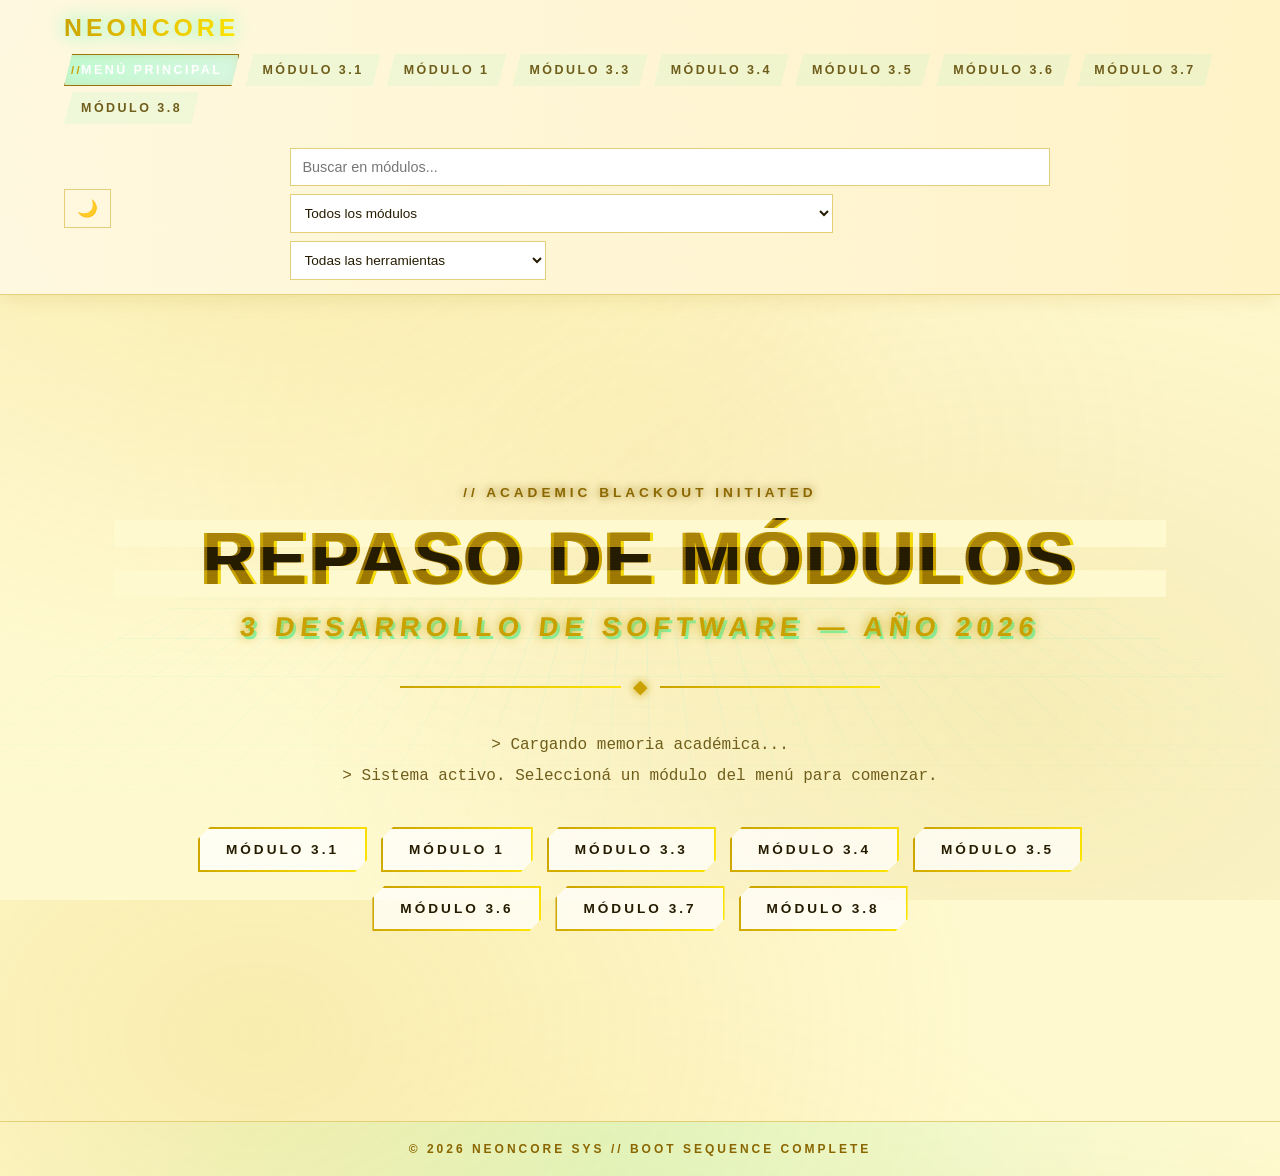
<file: docs/index.html>
<!DOCTYPE html>
<html lang="es">
<head>
    <meta charset="UTF-8">
    <meta name="viewport" content="width=device-width, initial-scale=1.0">
    <script>
        (function () {
            try {
                var theme = localStorage.getItem('theme');
                if (!theme && window.matchMedia('(prefers-color-scheme: light)').matches) {
                    theme = 'light';
                }
                if (theme === 'light' || theme === 'dark') {
                    document.documentElement.setAttribute('data-theme', theme);
                }
            } catch (e) {}
        })();
    </script>
    <title>Home - Repaso de Módulos</title>
    
    <link rel="stylesheet" href="static/css/style.css">
    
</head>
<body>
    <div id="scrollProgress" class="scroll-progress"></div>
    <header class="cyber-header">
        <div class="header-inner">
            <span class="logo">NEON<span class="accent">CORE</span></span>
            <nav class="cyber-nav">
                
                <a href="index.html" class="nav-link active">Menú Principal</a>
                
                <a href="modulo31.html" class="nav-link ">Módulo 3.1</a>
                
                <a href="modulo1.html" class="nav-link ">Módulo 1</a>
                
                <a href="modulo2.html" class="nav-link ">Módulo 3.3</a>
                
                <a href="modulo3.html" class="nav-link ">Módulo 3.4</a>
                
                <a href="modulo35.html" class="nav-link ">Módulo 3.5</a>
                
                <a href="modulo36.html" class="nav-link ">Módulo 3.6</a>
                
                <a href="modulo37.html" class="nav-link ">Módulo 3.7</a>
                
                <a href="modulo4.html" class="nav-link ">Módulo 3.8</a>
                
                
            </nav>
            <button id="themeToggle" class="theme-toggle" type="button" aria-label="Cambiar tema">◐</button>
            <div class="search-wrap">
                <input id="searchInput" type="search" class="search-input" placeholder="Buscar en módulos..." autocomplete="off">
                <select id="filterModule" class="search-select"><option value="">Todos los módulos</option></select>
                <select id="filterTool" class="search-select"><option value="">Todas las herramientas</option></select>
                <div id="searchResults" class="search-results" hidden></div>
            </div>
        </div>
    </header>
    <main>
        
<section class="hero">
    <div class="hero-bg-grid"></div>
    <div class="hero-scanline"></div>
    <div class="hero-content">
        <p class="kicker">// ACADEMIC BLACKOUT INITIATED</p>
        <h1 class="glitch" data-text="REPASO DE MÓDULOS">REPASO DE MÓDULOS</h1>
        <h2 class="subtitle">3 DESARROLLO DE SOFTWARE &mdash; AÑO 2026</h2>
        <div class="divider">
            <span class="line"></span>
            <span class="glyph">◆</span>
            <span class="line"></span>
        </div>
        <p class="tagline">
            &gt; Cargando memoria académica...<br>
            &gt; Sistema activo. Seleccioná un módulo del menú para comenzar.
        </p>
        <div class="cta-row">
            
            
            <a href="modulo31.html" class="cyber-btn">Módulo 3.1</a>
            
            
            
            <a href="modulo1.html" class="cyber-btn">Módulo 1</a>
            
            
            
            <a href="modulo2.html" class="cyber-btn">Módulo 3.3</a>
            
            
            
            <a href="modulo3.html" class="cyber-btn">Módulo 3.4</a>
            
            
            
            <a href="modulo35.html" class="cyber-btn">Módulo 3.5</a>
            
            
            
            <a href="modulo36.html" class="cyber-btn">Módulo 3.6</a>
            
            
            
            <a href="modulo37.html" class="cyber-btn">Módulo 3.7</a>
            
            
            
            <a href="modulo4.html" class="cyber-btn">Módulo 3.8</a>
            
            
        </div>
    </div>
</section>

    </main>
    <footer class="cyber-footer">
        <span>© 2026 NEONCORE SYS // BOOT SEQUENCE COMPLETE</span>
    </footer>
    
    <script src="static/js/theme.js" defer></script>
    <script src="static/js/search.js" defer></script>
    <script src="static/js/quiz.js" defer></script>
    <script src="static/js/scroll-progress.js" defer></script>
    
</body>
</html>
</file>
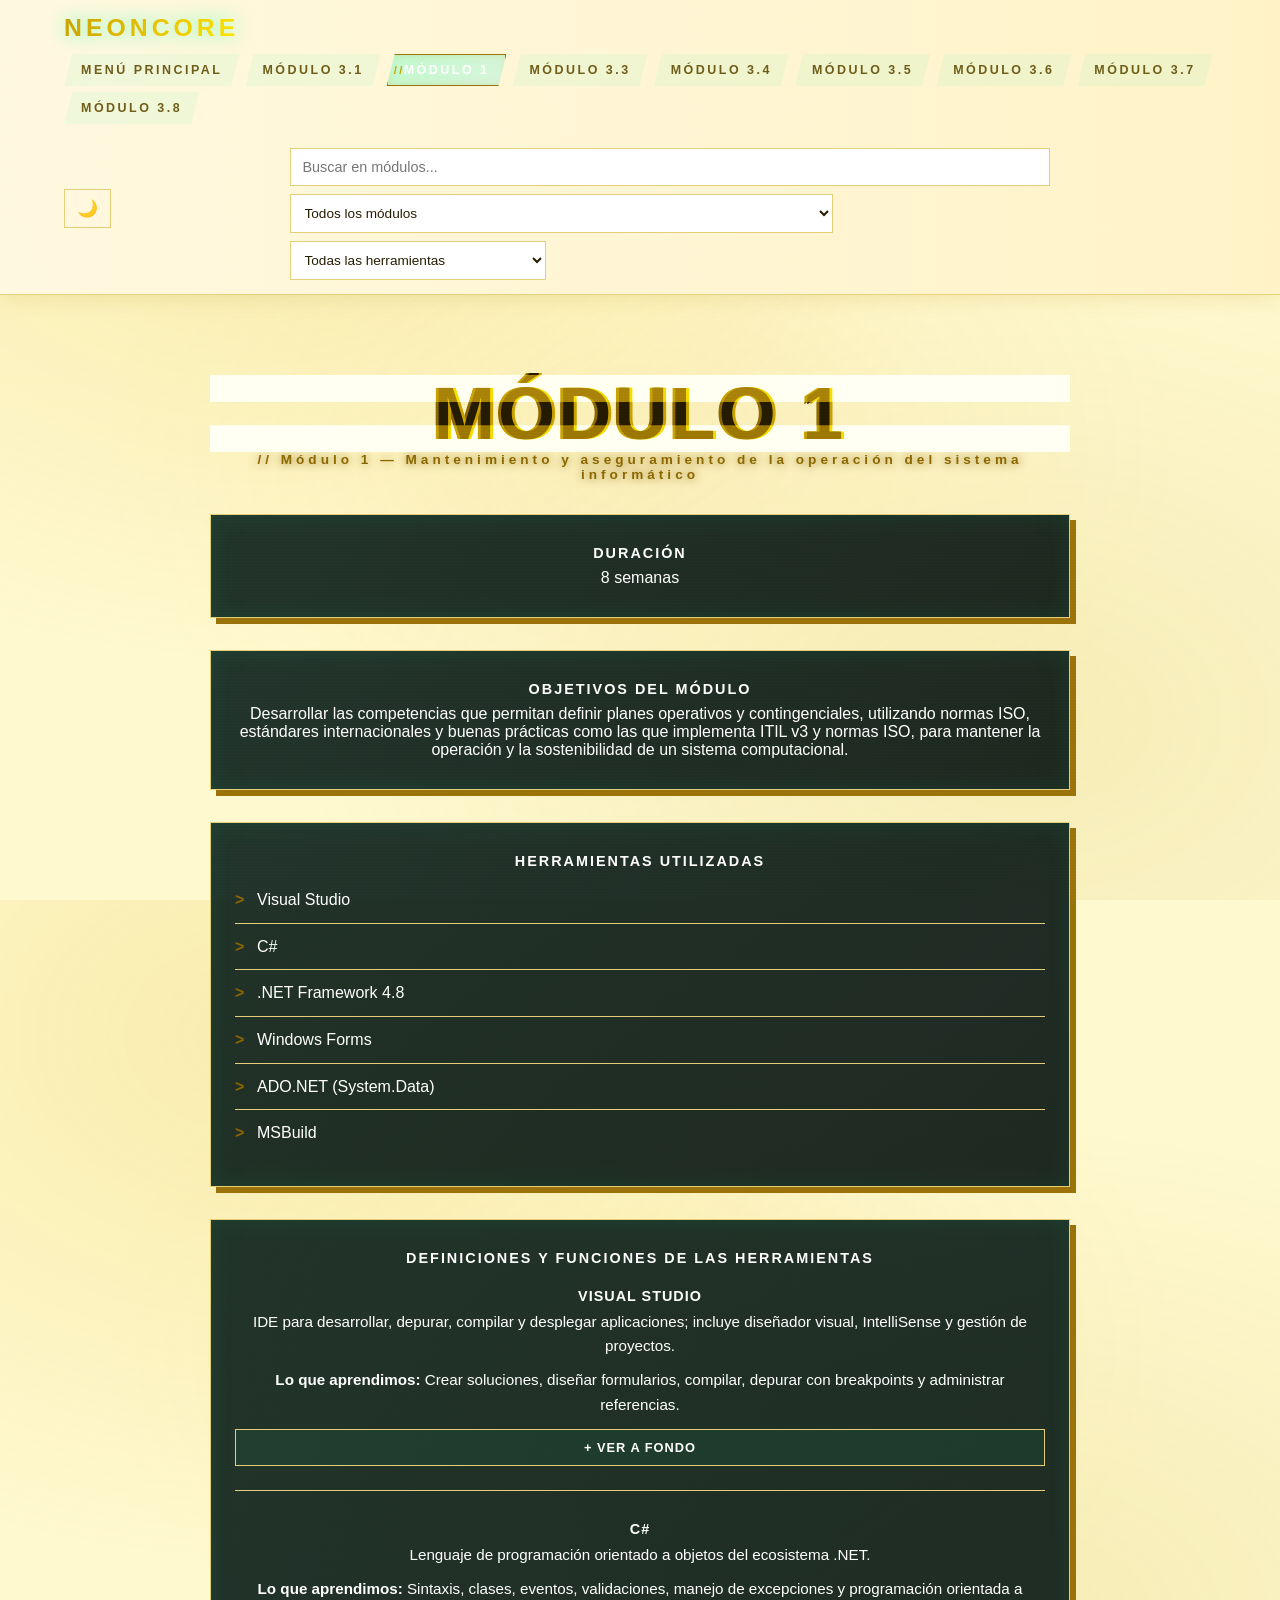
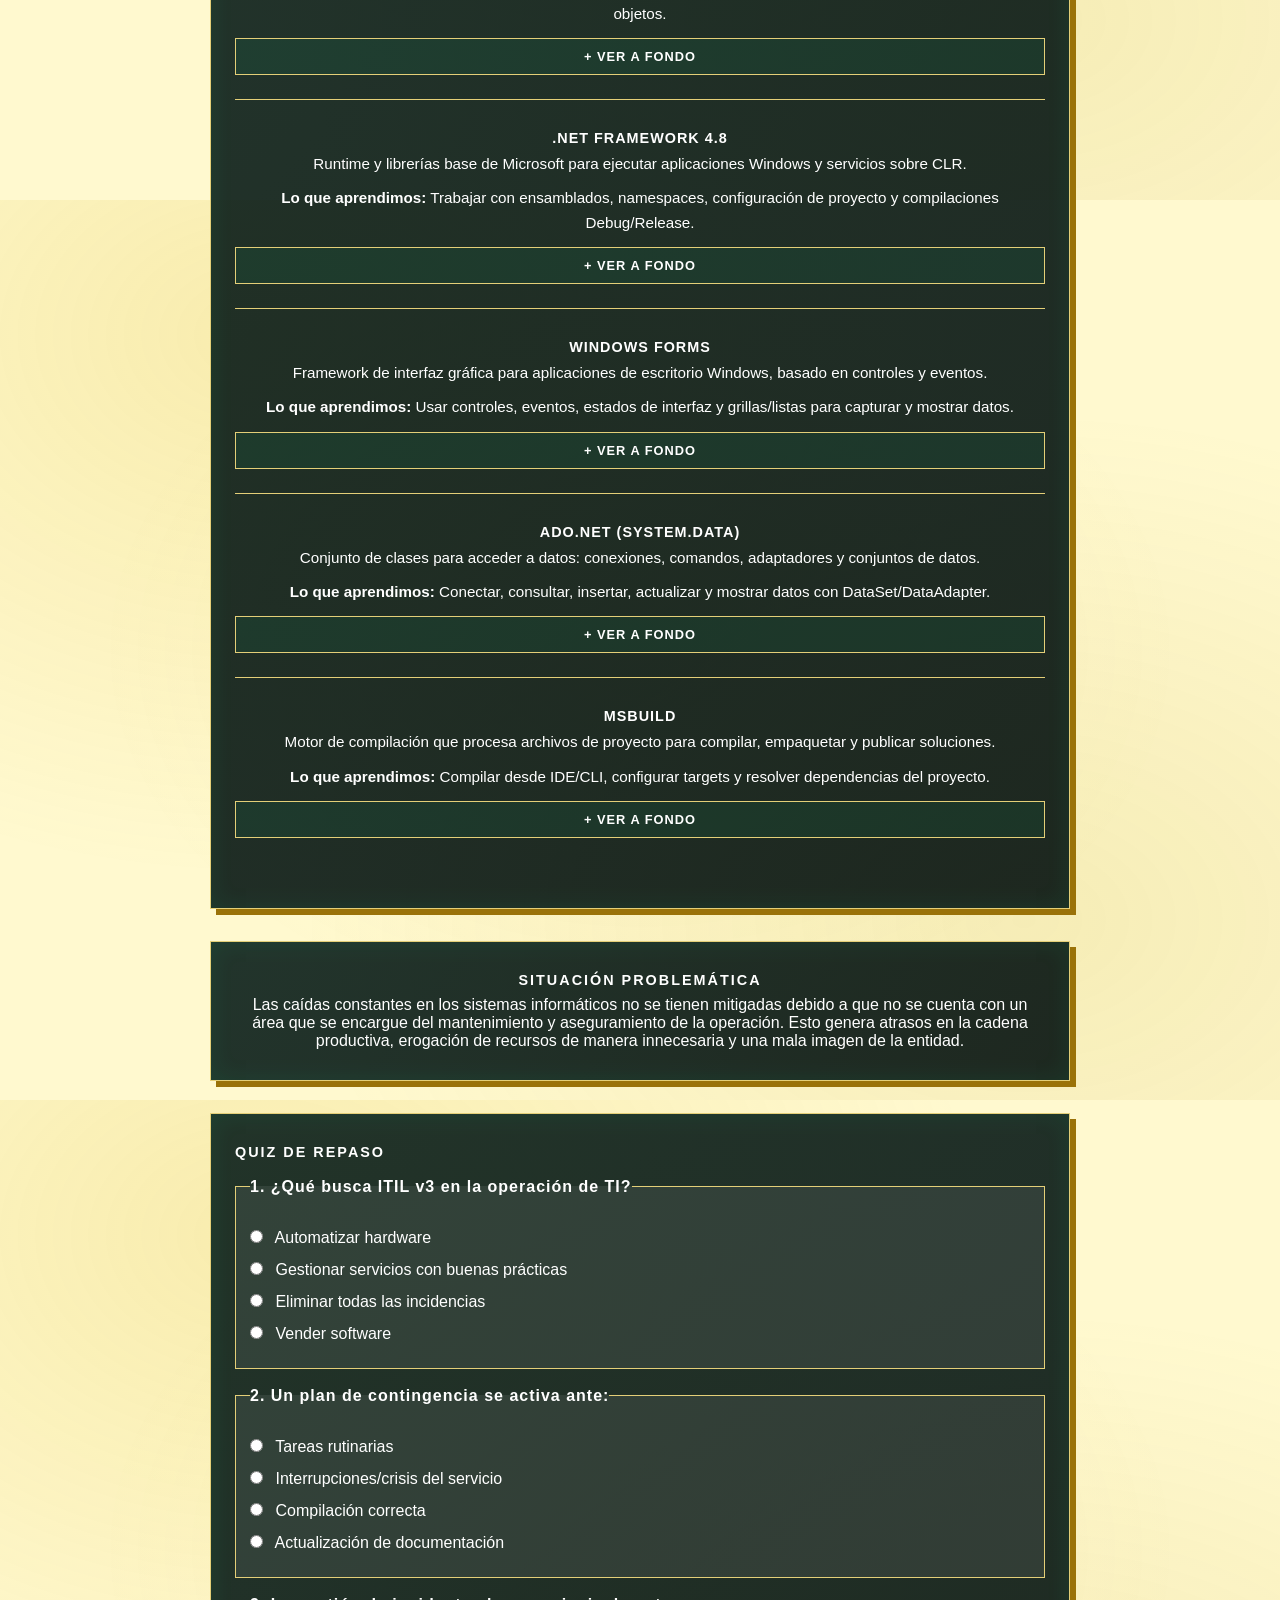
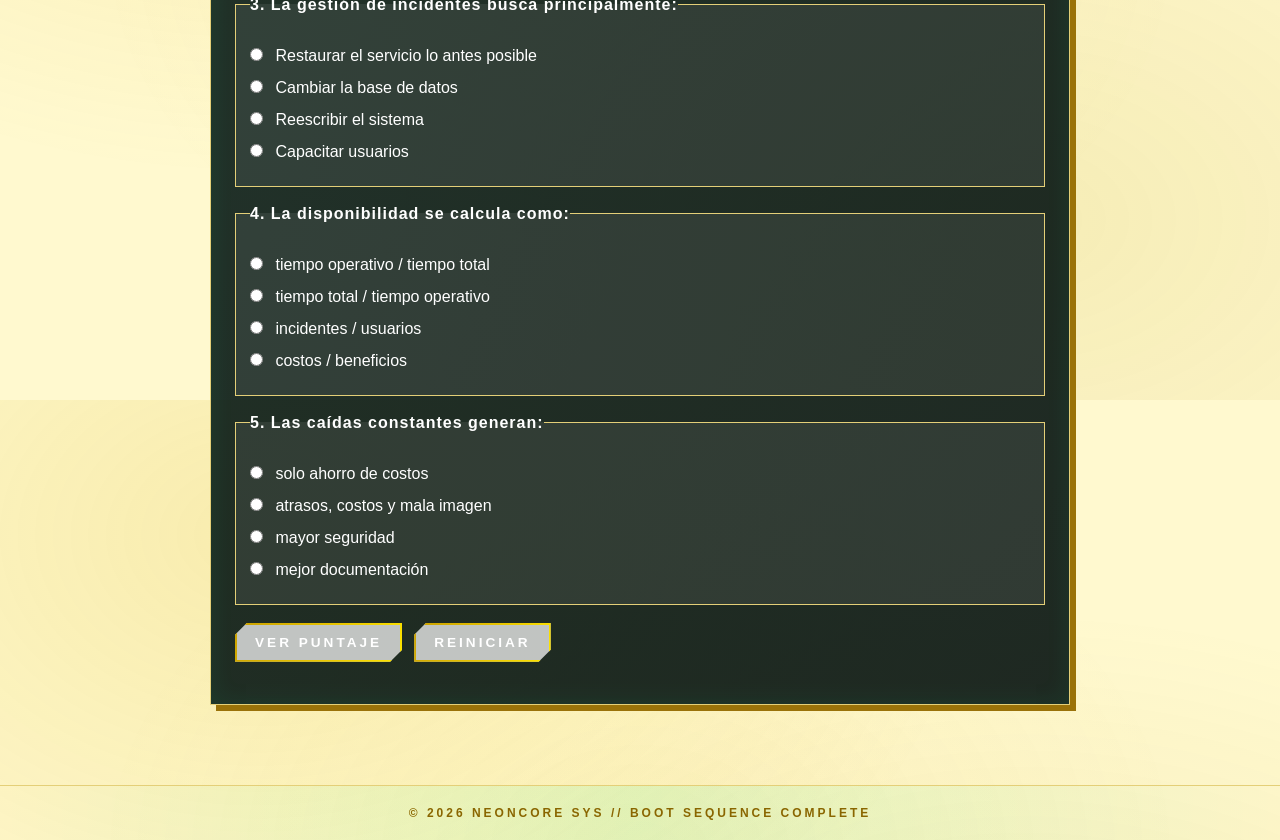
<file: docs/modulo1.html>
<!DOCTYPE html>
<html lang="es">
<head>
    <meta charset="UTF-8">
    <meta name="viewport" content="width=device-width, initial-scale=1.0">
    <script>
        (function () {
            try {
                var theme = localStorage.getItem('theme');
                if (!theme && window.matchMedia('(prefers-color-scheme: light)').matches) {
                    theme = 'light';
                }
                if (theme === 'light' || theme === 'dark') {
                    document.documentElement.setAttribute('data-theme', theme);
                }
            } catch (e) {}
        })();
    </script>
    <title>Módulo 1 - Repaso de Módulos</title>
    
    <link rel="stylesheet" href="static/css/style.css">
    
</head>
<body>
    <div id="scrollProgress" class="scroll-progress"></div>
    <header class="cyber-header">
        <div class="header-inner">
            <span class="logo">NEON<span class="accent">CORE</span></span>
            <nav class="cyber-nav">
                
                <a href="index.html" class="nav-link ">Menú Principal</a>
                
                <a href="modulo31.html" class="nav-link ">Módulo 3.1</a>
                
                <a href="modulo1.html" class="nav-link active">Módulo 1</a>
                
                <a href="modulo2.html" class="nav-link ">Módulo 3.3</a>
                
                <a href="modulo3.html" class="nav-link ">Módulo 3.4</a>
                
                <a href="modulo35.html" class="nav-link ">Módulo 3.5</a>
                
                <a href="modulo36.html" class="nav-link ">Módulo 3.6</a>
                
                <a href="modulo37.html" class="nav-link ">Módulo 3.7</a>
                
                <a href="modulo4.html" class="nav-link ">Módulo 3.8</a>
                
                
            </nav>
            <button id="themeToggle" class="theme-toggle" type="button" aria-label="Cambiar tema">◐</button>
            <div class="search-wrap">
                <input id="searchInput" type="search" class="search-input" placeholder="Buscar en módulos..." autocomplete="off">
                <select id="filterModule" class="search-select"><option value="">Todos los módulos</option></select>
                <select id="filterTool" class="search-select"><option value="">Todas las herramientas</option></select>
                <div id="searchResults" class="search-results" hidden></div>
            </div>
        </div>
    </header>
    <main>
        
<section class="modulo">
    <h1 class="glitch" data-text="Módulo 1">Módulo 1</h1>
    <p class="kicker">// Módulo 1 &mdash; Mantenimiento y aseguramiento de la operación del sistema informático</p>
    <div class="panel">
        <h3>Duración</h3>
        <p>8 semanas</p>
    </div>
    
    
    <div class="panel">
        <h3>Objetivos del módulo</h3>
        <p>Desarrollar las competencias que permitan definir planes operativos y contingenciales, utilizando normas ISO, estándares internacionales y buenas prácticas como las que implementa ITIL v3 y normas ISO, para mantener la operación y la sostenibilidad de un sistema computacional.</p>
    </div>
    
    
    <div class="panel">
        <h3>Herramientas utilizadas</h3>
        <ul class="comp-list">
            
            <li><a href="#tool-visual-studio" class="tool-link">Visual Studio</a></li>
            
            <li><a href="#tool-c" class="tool-link">C#</a></li>
            
            <li><a href="#tool-net-framework-4-8" class="tool-link">.NET Framework 4.8</a></li>
            
            <li><a href="#tool-windows-forms" class="tool-link">Windows Forms</a></li>
            
            <li><a href="#tool-ado-net-system-data" class="tool-link">ADO.NET (System.Data)</a></li>
            
            <li><a href="#tool-msbuild" class="tool-link">MSBuild</a></li>
            
        </ul>
    </div>
    <div class="panel">
        <h3>Definiciones y funciones de las herramientas</h3>
        
        <article id="tool-visual-studio" class="tool-def">
            <h4>Visual Studio</h4>
            <p>IDE para desarrollar, depurar, compilar y desplegar aplicaciones; incluye diseñador visual, IntelliSense y gestión de proyectos.</p>
            
            <p class="learned"><strong>Lo que aprendimos:</strong> Crear soluciones, diseñar formularios, compilar, depurar con breakpoints y administrar referencias.</p>
            
            <details class="tool-deep">
                <summary>Ver a fondo</summary>
                <p>Visual Studio organiza el proyecto en solución, proyecto, formularios y código. Se aprende a validar entradas, separar lógica por eventos y depurar paso a paso para encontrar estados incorrectos. En la práctica, esto ayudó a construir interfaces WinForms con DataGridView y botones, evitando duplicar lógica y detectando valores nulos antes de guardar. También se usó para configurar compilación en Debug/Release y revisar referencias externas.</p>
            </details>
        </article>
        
        <article id="tool-c" class="tool-def">
            <h4>C#</h4>
            <p>Lenguaje de programación orientado a objetos del ecosistema .NET.</p>
            
            <p class="learned"><strong>Lo que aprendimos:</strong> Sintaxis, clases, eventos, validaciones, manejo de excepciones y programación orientada a objetos.</p>
            
            <details class="tool-deep">
                <summary>Ver a fondo</summary>
                <p>C# permitió modelar clases y métodos para el aplicativo, encapsular datos y responder a eventos de la interfaz. Se practicó validación, conversión de tipos, recorridos de colecciones y manejo de excepciones. La curva incluyó pasar de scripts simples a un proyecto con múltiples archivos, manteniendo responsabilidades separadas y usando métodos reutilizables para cálculos.</p>
            </details>
        </article>
        
        <article id="tool-net-framework-4-8" class="tool-def">
            <h4>.NET Framework 4.8</h4>
            <p>Runtime y librerías base de Microsoft para ejecutar aplicaciones Windows y servicios sobre CLR.</p>
            
            <p class="learned"><strong>Lo que aprendimos:</strong> Trabajar con ensamblados, namespaces, configuración de proyecto y compilaciones Debug/Release.</p>
            
            <details class="tool-deep">
                <summary>Ver a fondo</summary>
                <p>Se comprendió el rol del CLR, los ensamblados y la configuración App.config al compilar un proyecto WinForms. El trabajo con assemblies y referencias ayudó a resolver errores de compilación y a entender dependencias. También se vio cómo el mismo código puede ejecutarse en modo Debug para inspección y Release para entrega final.</p>
            </details>
        </article>
        
        <article id="tool-windows-forms" class="tool-def">
            <h4>Windows Forms</h4>
            <p>Framework de interfaz gráfica para aplicaciones de escritorio Windows, basado en controles y eventos.</p>
            
            <p class="learned"><strong>Lo que aprendimos:</strong> Usar controles, eventos, estados de interfaz y grillas/listas para capturar y mostrar datos.</p>
            
            <details class="tool-deep">
                <summary>Ver a fondo</summary>
                <p>WinForms se usó para diseñar formularios con botones, ComboBox, ListView y DataGridView. Se aprendió a actualizar la interfaz desde eventos, mantener sincronizados datos de memoria y controles visuales, y a calcular totales en tiempo real. La práctica incluyó validar campos obligatorios y limpiar controles después de cada operación.</p>
            </details>
        </article>
        
        <article id="tool-ado-net-system-data" class="tool-def">
            <h4>ADO.NET (System.Data)</h4>
            <p>Conjunto de clases para acceder a datos: conexiones, comandos, adaptadores y conjuntos de datos.</p>
            
            <p class="learned"><strong>Lo que aprendimos:</strong> Conectar, consultar, insertar, actualizar y mostrar datos con DataSet/DataAdapter.</p>
            
            <details class="tool-deep">
                <summary>Ver a fondo</summary>
                <p>Se usaron conexiones, comandos y DataAdapter para mover datos entre SQL/Access y la interfaz. La curva pasó de consultar tablas a mostrar resultados en DataGridView/ComboBox y de insertar o actualizar registros con validación. También se entendió la importancia de cerrar conexiones y manejar errores de proveedor de datos.</p>
            </details>
        </article>
        
        <article id="tool-msbuild" class="tool-def">
            <h4>MSBuild</h4>
            <p>Motor de compilación que procesa archivos de proyecto para compilar, empaquetar y publicar soluciones.</p>
            
            <p class="learned"><strong>Lo que aprendimos:</strong> Compilar desde IDE/CLI, configurar targets y resolver dependencias del proyecto.</p>
            
            <details class="tool-deep">
                <summary>Ver a fondo</summary>
                <p>MSBuild se usó indirectamente desde el IDE para compilar el .csproj. Se aprendió que un proyecto define propiedades, referencias e inclusiones de archivos, y que los cambios de estructura afectan la compilación. La práctica incluyó verificar errores en Console/output y entender salidas bin/Debug.</p>
            </details>
        </article>
        
    </div>
    
    
    <div class="panel">
        <h3>Situación problemática</h3>
        <p>Las caídas constantes en los sistemas informáticos no se tienen mitigadas debido a que no se cuenta con un área que se encargue del mantenimiento y aseguramiento de la operación. Esto genera atrasos en la cadena productiva, erogación de recursos de manera innecesaria y una mala imagen de la entidad.</p>
    </div>
    
    
    <div class="panel quiz-panel" id="modulo-quiz">
        <h3>Quiz de repaso</h3>
        <form id="quizForm">
            
            
            <fieldset class="quiz-q" data-answer="1">
                <legend>1. ¿Qué busca ITIL v3 en la operación de TI?</legend>
                
                <label class="quiz-option"><input type="radio" name="question-0" value="0"> Automatizar hardware</label>
                
                <label class="quiz-option"><input type="radio" name="question-0" value="1"> Gestionar servicios con buenas prácticas</label>
                
                <label class="quiz-option"><input type="radio" name="question-0" value="2"> Eliminar todas las incidencias</label>
                
                <label class="quiz-option"><input type="radio" name="question-0" value="3"> Vender software</label>
                
            </fieldset>
            
            
            <fieldset class="quiz-q" data-answer="1">
                <legend>2. Un plan de contingencia se activa ante:</legend>
                
                <label class="quiz-option"><input type="radio" name="question-1" value="0"> Tareas rutinarias</label>
                
                <label class="quiz-option"><input type="radio" name="question-1" value="1"> Interrupciones/crisis del servicio</label>
                
                <label class="quiz-option"><input type="radio" name="question-1" value="2"> Compilación correcta</label>
                
                <label class="quiz-option"><input type="radio" name="question-1" value="3"> Actualización de documentación</label>
                
            </fieldset>
            
            
            <fieldset class="quiz-q" data-answer="0">
                <legend>3. La gestión de incidentes busca principalmente:</legend>
                
                <label class="quiz-option"><input type="radio" name="question-2" value="0"> Restaurar el servicio lo antes posible</label>
                
                <label class="quiz-option"><input type="radio" name="question-2" value="1"> Cambiar la base de datos</label>
                
                <label class="quiz-option"><input type="radio" name="question-2" value="2"> Reescribir el sistema</label>
                
                <label class="quiz-option"><input type="radio" name="question-2" value="3"> Capacitar usuarios</label>
                
            </fieldset>
            
            
            <fieldset class="quiz-q" data-answer="0">
                <legend>4. La disponibilidad se calcula como:</legend>
                
                <label class="quiz-option"><input type="radio" name="question-3" value="0"> tiempo operativo / tiempo total</label>
                
                <label class="quiz-option"><input type="radio" name="question-3" value="1"> tiempo total / tiempo operativo</label>
                
                <label class="quiz-option"><input type="radio" name="question-3" value="2"> incidentes / usuarios</label>
                
                <label class="quiz-option"><input type="radio" name="question-3" value="3"> costos / beneficios</label>
                
            </fieldset>
            
            
            <fieldset class="quiz-q" data-answer="1">
                <legend>5. Las caídas constantes generan:</legend>
                
                <label class="quiz-option"><input type="radio" name="question-4" value="0"> solo ahorro de costos</label>
                
                <label class="quiz-option"><input type="radio" name="question-4" value="1"> atrasos, costos y mala imagen</label>
                
                <label class="quiz-option"><input type="radio" name="question-4" value="2"> mayor seguridad</label>
                
                <label class="quiz-option"><input type="radio" name="question-4" value="3"> mejor documentación</label>
                
            </fieldset>
            
            <div class="quiz-actions">
                <button type="button" class="cyber-btn quiz-btn" id="checkQuiz">Ver puntaje</button>
                <button type="button" class="cyber-btn quiz-btn" id="resetQuiz">Reiniciar</button>
            </div>
            <p id="quizResult" class="quiz-result" aria-live="polite"></p>
        </form>
    </div>
    
</section>

    </main>
    <footer class="cyber-footer">
        <span>© 2026 NEONCORE SYS // BOOT SEQUENCE COMPLETE</span>
    </footer>
    
    <script src="static/js/theme.js" defer></script>
    <script src="static/js/search.js" defer></script>
    <script src="static/js/quiz.js" defer></script>
    <script src="static/js/scroll-progress.js" defer></script>
    
</body>
</html>
</file>
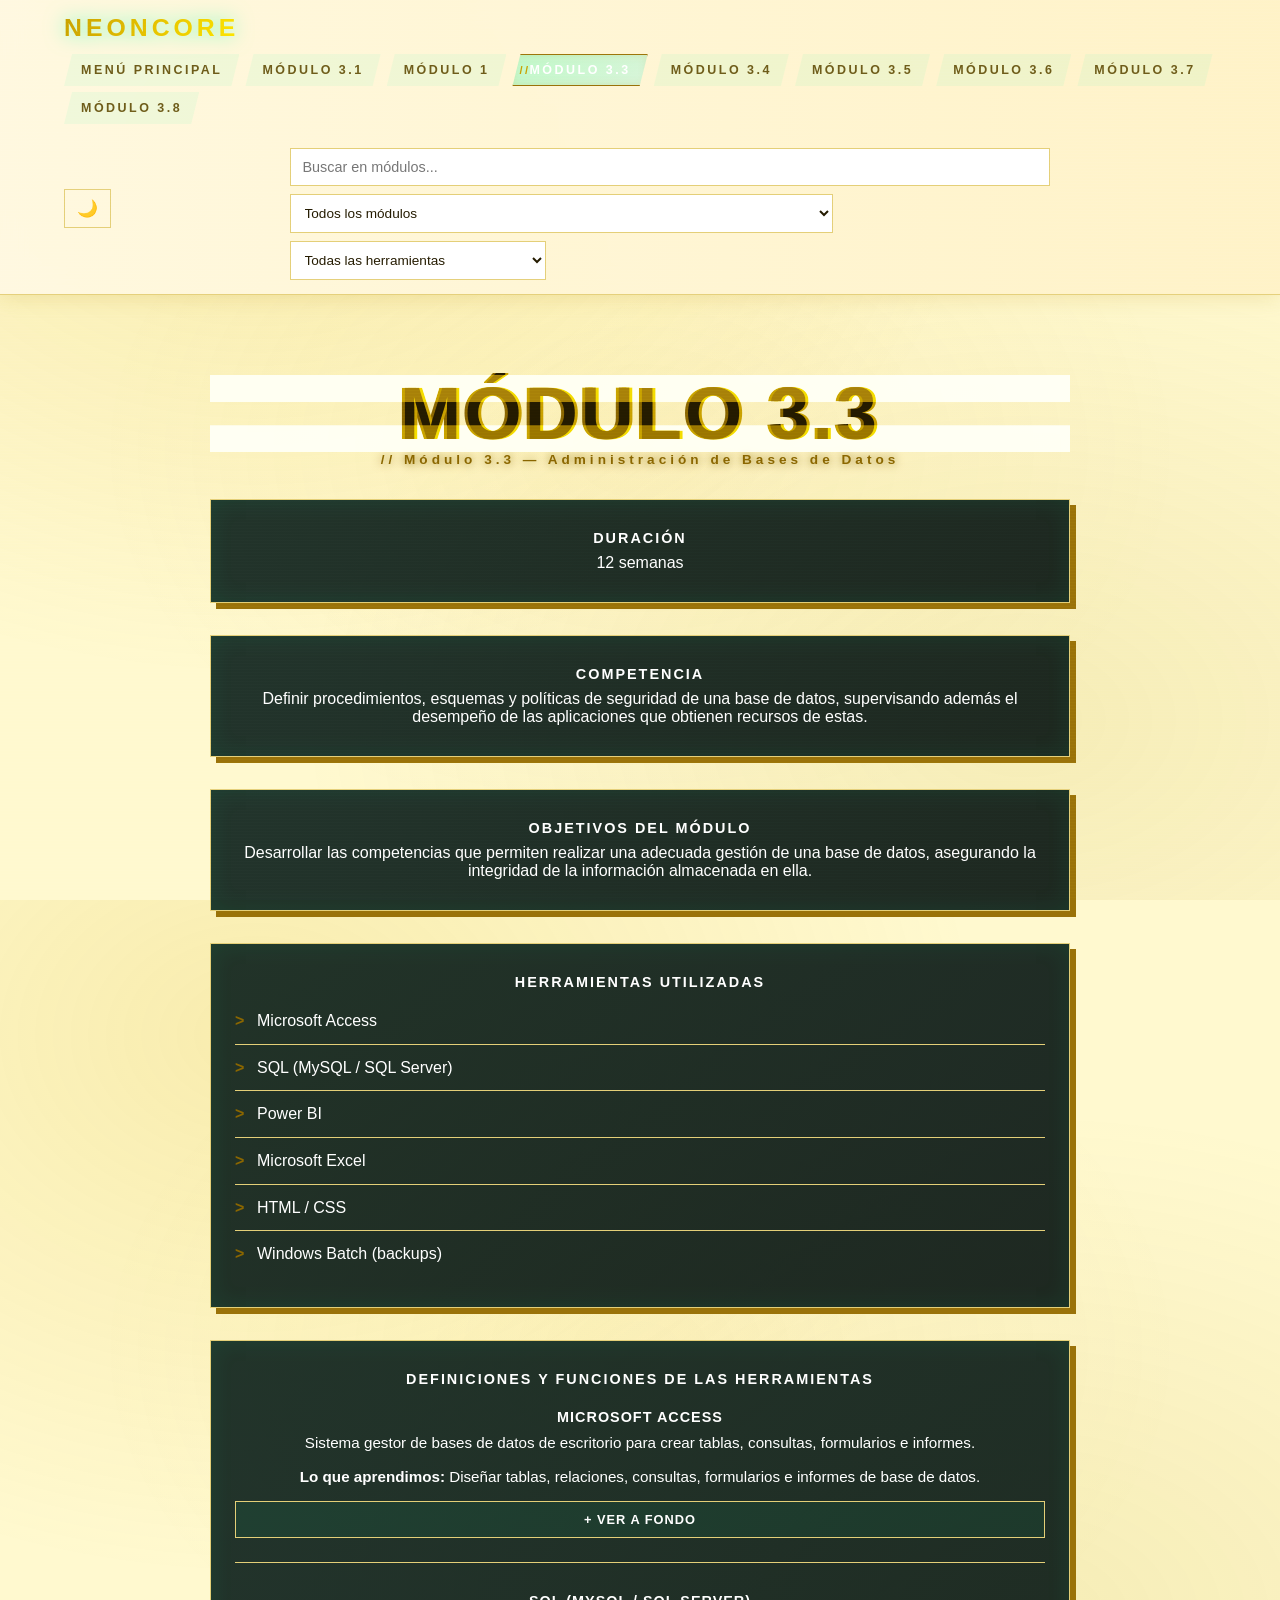
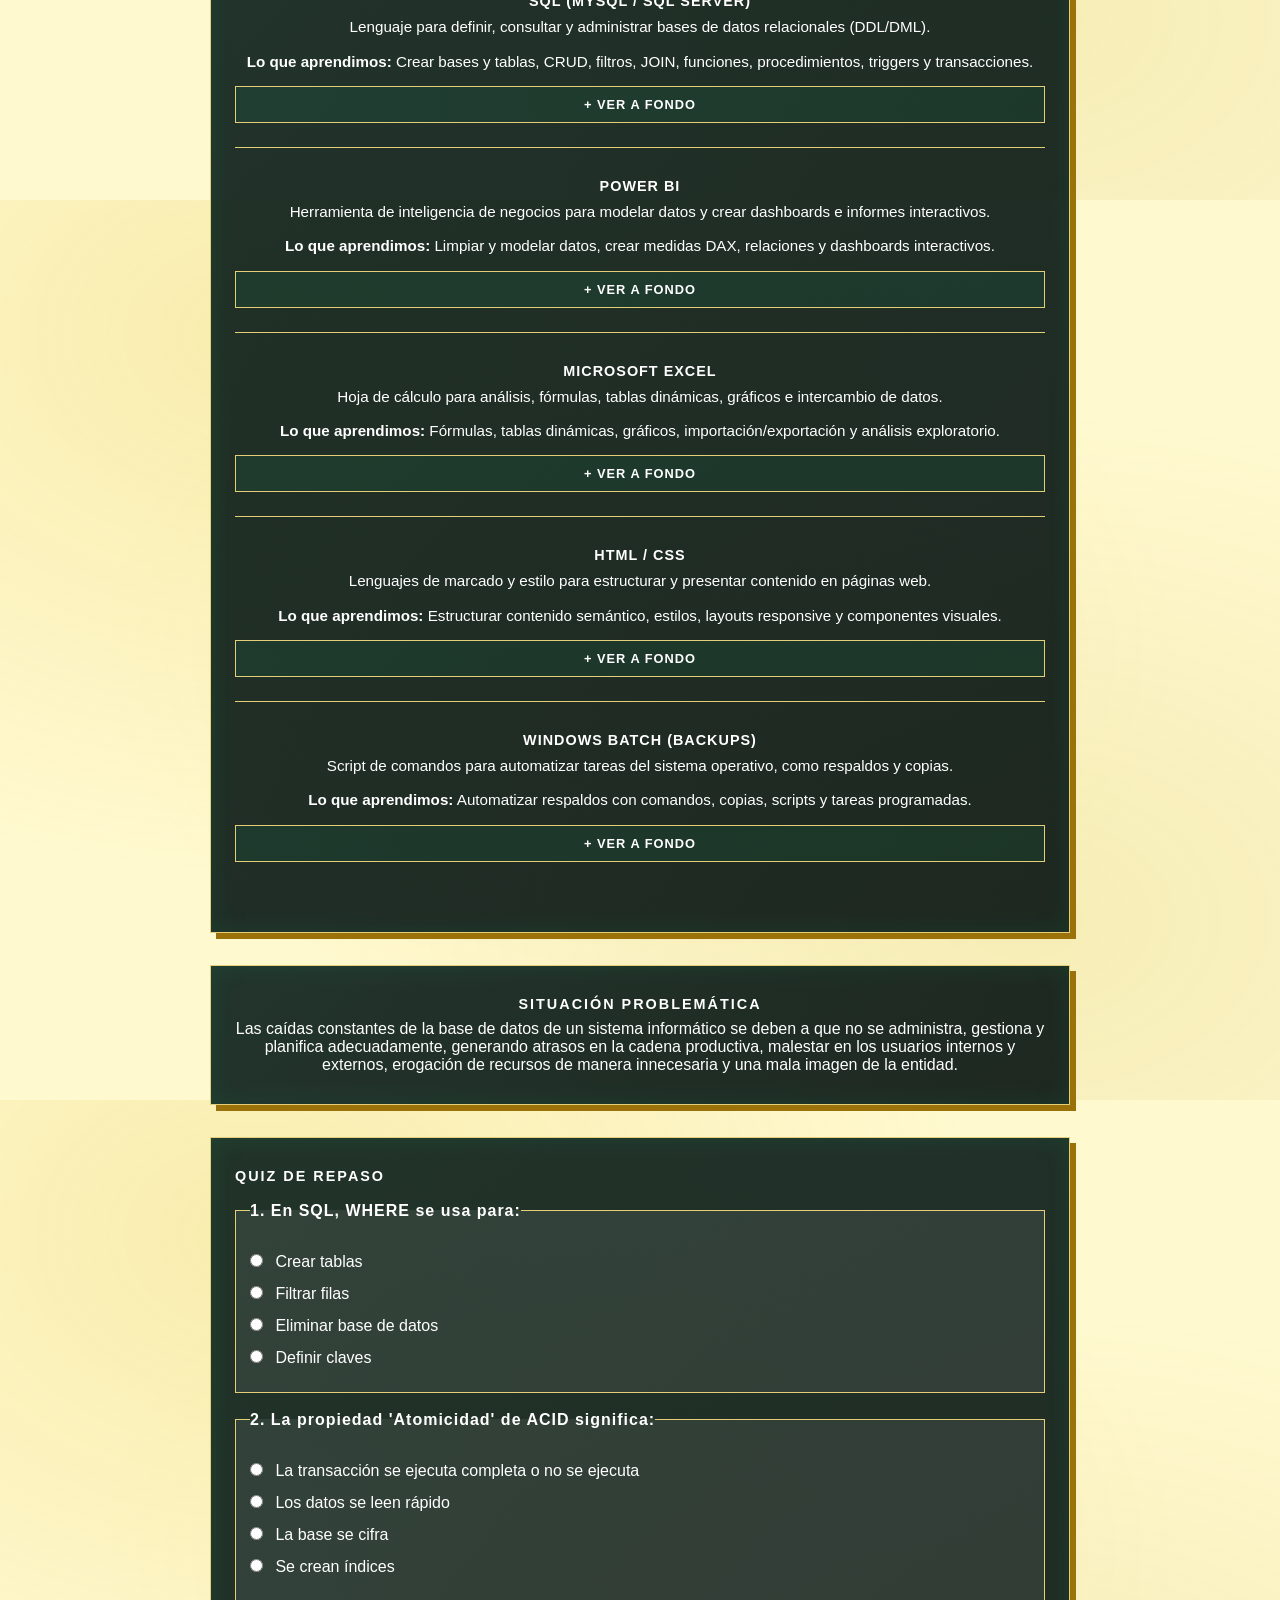
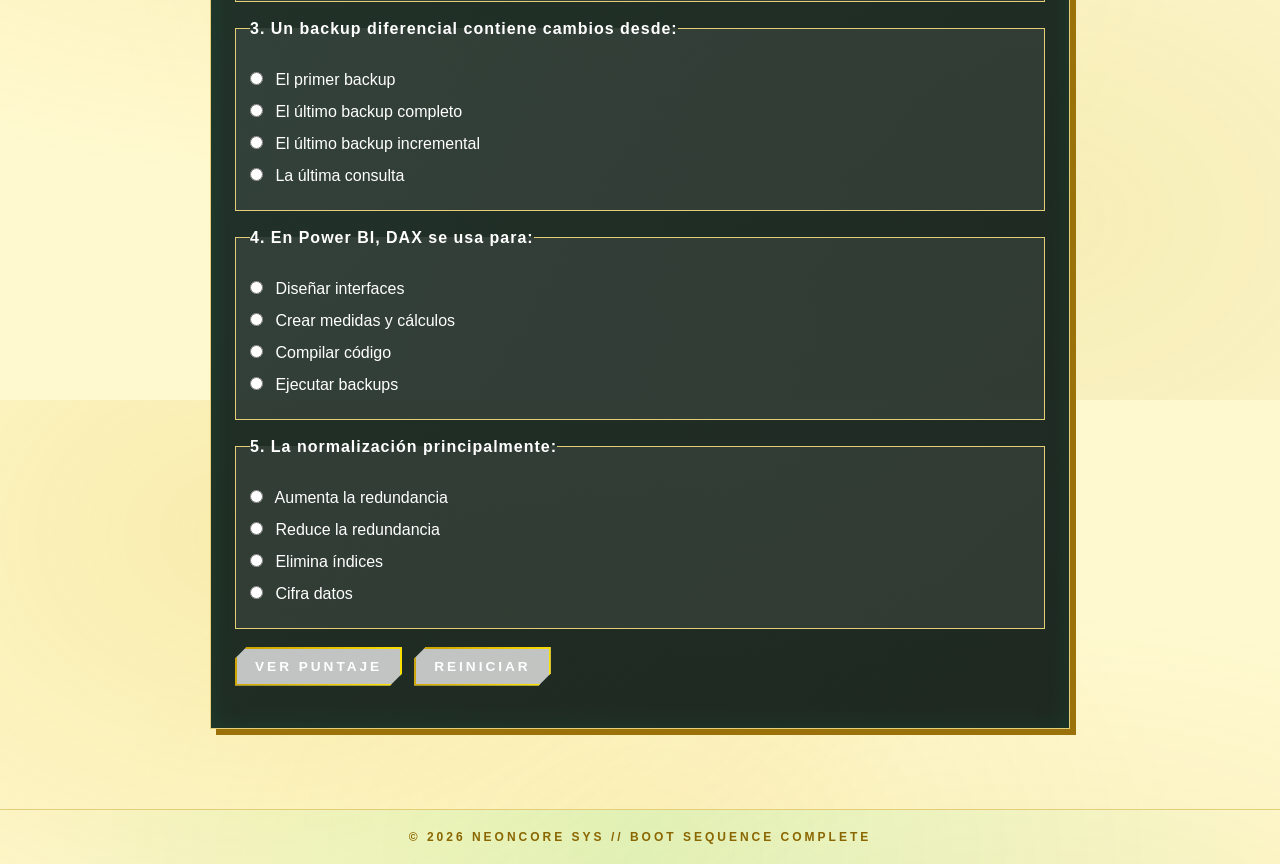
<file: docs/modulo2.html>
<!DOCTYPE html>
<html lang="es">
<head>
    <meta charset="UTF-8">
    <meta name="viewport" content="width=device-width, initial-scale=1.0">
    <script>
        (function () {
            try {
                var theme = localStorage.getItem('theme');
                if (!theme && window.matchMedia('(prefers-color-scheme: light)').matches) {
                    theme = 'light';
                }
                if (theme === 'light' || theme === 'dark') {
                    document.documentElement.setAttribute('data-theme', theme);
                }
            } catch (e) {}
        })();
    </script>
    <title>Módulo 3.3 - Repaso de Módulos</title>
    
    <link rel="stylesheet" href="static/css/style.css">
    
</head>
<body>
    <div id="scrollProgress" class="scroll-progress"></div>
    <header class="cyber-header">
        <div class="header-inner">
            <span class="logo">NEON<span class="accent">CORE</span></span>
            <nav class="cyber-nav">
                
                <a href="index.html" class="nav-link ">Menú Principal</a>
                
                <a href="modulo31.html" class="nav-link ">Módulo 3.1</a>
                
                <a href="modulo1.html" class="nav-link ">Módulo 1</a>
                
                <a href="modulo2.html" class="nav-link active">Módulo 3.3</a>
                
                <a href="modulo3.html" class="nav-link ">Módulo 3.4</a>
                
                <a href="modulo35.html" class="nav-link ">Módulo 3.5</a>
                
                <a href="modulo36.html" class="nav-link ">Módulo 3.6</a>
                
                <a href="modulo37.html" class="nav-link ">Módulo 3.7</a>
                
                <a href="modulo4.html" class="nav-link ">Módulo 3.8</a>
                
                
            </nav>
            <button id="themeToggle" class="theme-toggle" type="button" aria-label="Cambiar tema">◐</button>
            <div class="search-wrap">
                <input id="searchInput" type="search" class="search-input" placeholder="Buscar en módulos..." autocomplete="off">
                <select id="filterModule" class="search-select"><option value="">Todos los módulos</option></select>
                <select id="filterTool" class="search-select"><option value="">Todas las herramientas</option></select>
                <div id="searchResults" class="search-results" hidden></div>
            </div>
        </div>
    </header>
    <main>
        
<section class="modulo">
    <h1 class="glitch" data-text="Módulo 3.3">Módulo 3.3</h1>
    <p class="kicker">// Módulo 3.3 &mdash; Administración de Bases de Datos</p>
    <div class="panel">
        <h3>Duración</h3>
        <p>12 semanas</p>
    </div>
    
    <div class="panel">
        <h3>Competencia</h3>
        
        <p>Definir procedimientos, esquemas y políticas de seguridad de una base de datos, supervisando además el desempeño de las aplicaciones que obtienen recursos de estas.</p>
        
    </div>
    
    
    <div class="panel">
        <h3>Objetivos del módulo</h3>
        <p>Desarrollar las competencias que permiten realizar una adecuada gestión de una base de datos, asegurando la integridad de la información almacenada en ella.</p>
    </div>
    
    
    <div class="panel">
        <h3>Herramientas utilizadas</h3>
        <ul class="comp-list">
            
            <li><a href="#tool-microsoft-access" class="tool-link">Microsoft Access</a></li>
            
            <li><a href="#tool-sql-mysql-sql-server" class="tool-link">SQL (MySQL / SQL Server)</a></li>
            
            <li><a href="#tool-power-bi" class="tool-link">Power BI</a></li>
            
            <li><a href="#tool-microsoft-excel" class="tool-link">Microsoft Excel</a></li>
            
            <li><a href="#tool-html-css" class="tool-link">HTML / CSS</a></li>
            
            <li><a href="#tool-windows-batch-backups" class="tool-link">Windows Batch (backups)</a></li>
            
        </ul>
    </div>
    <div class="panel">
        <h3>Definiciones y funciones de las herramientas</h3>
        
        <article id="tool-microsoft-access" class="tool-def">
            <h4>Microsoft Access</h4>
            <p>Sistema gestor de bases de datos de escritorio para crear tablas, consultas, formularios e informes.</p>
            
            <p class="learned"><strong>Lo que aprendimos:</strong> Diseñar tablas, relaciones, consultas, formularios e informes de base de datos.</p>
            
            <details class="tool-deep">
                <summary>Ver a fondo</summary>
                <p>Access se usó para crear tablas, relaciones y consultas en bases desktop. Se aprendió a modelar entidades, definir claves y relaciones, y a construir formularios e informes para usuarios finales. La curva incluyó migrar o comparar base antes/después del diseño.</p>
            </details>
        </article>
        
        <article id="tool-sql-mysql-sql-server" class="tool-def">
            <h4>SQL (MySQL / SQL Server)</h4>
            <p>Lenguaje para definir, consultar y administrar bases de datos relacionales (DDL/DML).</p>
            
            <p class="learned"><strong>Lo que aprendimos:</strong> Crear bases y tablas, CRUD, filtros, JOIN, funciones, procedimientos, triggers y transacciones.</p>
            
            <details class="tool-deep">
                <summary>Ver a fondo</summary>
                <p>Los scripts cubrieron DDL, DML, filtros, joins, funciones, procedimientos, triggers y transacciones. Se aprendió a crear base desde cero, cargar datos, consultar con operadores requeridos y mantener integridad con ALTER/UPDATE/DELETE. La práctica también incluyó backups, restores y consultas orientadas a dashboard.</p>
            </details>
        </article>
        
        <article id="tool-power-bi" class="tool-def">
            <h4>Power BI</h4>
            <p>Herramienta de inteligencia de negocios para modelar datos y crear dashboards e informes interactivos.</p>
            
            <p class="learned"><strong>Lo que aprendimos:</strong> Limpiar y modelar datos, crear medidas DAX, relaciones y dashboards interactivos.</p>
            
            <details class="tool-deep">
                <summary>Ver a fondo</summary>
                <p>Power BI se usó para importar datos, transformar columnas, crear relaciones y medidas DAX, y visualizar KPIs en dashboards. Se aprendió a distinguir modelo de informe, usar slicers/filtros y validar cifras contra las consultas SQL. La curva incluyó comparar datos limpios con datos crudos.</p>
            </details>
        </article>
        
        <article id="tool-microsoft-excel" class="tool-def">
            <h4>Microsoft Excel</h4>
            <p>Hoja de cálculo para análisis, fórmulas, tablas dinámicas, gráficos e intercambio de datos.</p>
            
            <p class="learned"><strong>Lo que aprendimos:</strong> Fórmulas, tablas dinámicas, gráficos, importación/exportación y análisis exploratorio.</p>
            
            <details class="tool-deep">
                <summary>Ver a fondo</summary>
                <p>Excel se usó para exportar/importar tablas, preparar CSV, fórmulas y tablas dinámicas. Se aprendió a limpiar datos antes de análisis y a documentar resultados en hojas por caso de negocio. La práctica incluyó cruces y resúmenes rápidos.</p>
            </details>
        </article>
        
        <article id="tool-html-css" class="tool-def">
            <h4>HTML / CSS</h4>
            <p>Lenguajes de marcado y estilo para estructurar y presentar contenido en páginas web.</p>
            
            <p class="learned"><strong>Lo que aprendimos:</strong> Estructurar contenido semántico, estilos, layouts responsive y componentes visuales.</p>
            
            <details class="tool-deep">
                <summary>Ver a fondo</summary>
                <p>Se usaron HTML semántico y CSS para estructurar páginas, estilos, navegación, cards y layouts responsive. En la práctica se aplicaron grids, sticky header, animaciones CSS y componentes reutilizables para páginas de trabajo e informes.</p>
            </details>
        </article>
        
        <article id="tool-windows-batch-backups" class="tool-def">
            <h4>Windows Batch (backups)</h4>
            <p>Script de comandos para automatizar tareas del sistema operativo, como respaldos y copias.</p>
            
            <p class="learned"><strong>Lo que aprendimos:</strong> Automatizar respaldos con comandos, copias, scripts y tareas programadas.</p>
            
            <details class="tool-deep">
                <summary>Ver a fondo</summary>
                <p>Se crearon scripts .bat para automatizar copias/backups y ejecutar comandos SQL. Se aprendió a registrar pasos, validar rutas y probar restauración. La práctica incluyó backups full/diff/log y comparación de resultados.</p>
            </details>
        </article>
        
    </div>
    
    
    <div class="panel">
        <h3>Situación problemática</h3>
        <p>Las caídas constantes de la base de datos de un sistema informático se deben a que no se administra, gestiona y planifica adecuadamente, generando atrasos en la cadena productiva, malestar en los usuarios internos y externos, erogación de recursos de manera innecesaria y una mala imagen de la entidad.</p>
    </div>
    
    
    <div class="panel quiz-panel" id="modulo-quiz">
        <h3>Quiz de repaso</h3>
        <form id="quizForm">
            
            
            <fieldset class="quiz-q" data-answer="1">
                <legend>1. En SQL, WHERE se usa para:</legend>
                
                <label class="quiz-option"><input type="radio" name="question-0" value="0"> Crear tablas</label>
                
                <label class="quiz-option"><input type="radio" name="question-0" value="1"> Filtrar filas</label>
                
                <label class="quiz-option"><input type="radio" name="question-0" value="2"> Eliminar base de datos</label>
                
                <label class="quiz-option"><input type="radio" name="question-0" value="3"> Definir claves</label>
                
            </fieldset>
            
            
            <fieldset class="quiz-q" data-answer="0">
                <legend>2. La propiedad &#39;Atomicidad&#39; de ACID significa:</legend>
                
                <label class="quiz-option"><input type="radio" name="question-1" value="0"> La transacción se ejecuta completa o no se ejecuta</label>
                
                <label class="quiz-option"><input type="radio" name="question-1" value="1"> Los datos se leen rápido</label>
                
                <label class="quiz-option"><input type="radio" name="question-1" value="2"> La base se cifra</label>
                
                <label class="quiz-option"><input type="radio" name="question-1" value="3"> Se crean índices</label>
                
            </fieldset>
            
            
            <fieldset class="quiz-q" data-answer="1">
                <legend>3. Un backup diferencial contiene cambios desde:</legend>
                
                <label class="quiz-option"><input type="radio" name="question-2" value="0"> El primer backup</label>
                
                <label class="quiz-option"><input type="radio" name="question-2" value="1"> El último backup completo</label>
                
                <label class="quiz-option"><input type="radio" name="question-2" value="2"> El último backup incremental</label>
                
                <label class="quiz-option"><input type="radio" name="question-2" value="3"> La última consulta</label>
                
            </fieldset>
            
            
            <fieldset class="quiz-q" data-answer="1">
                <legend>4. En Power BI, DAX se usa para:</legend>
                
                <label class="quiz-option"><input type="radio" name="question-3" value="0"> Diseñar interfaces</label>
                
                <label class="quiz-option"><input type="radio" name="question-3" value="1"> Crear medidas y cálculos</label>
                
                <label class="quiz-option"><input type="radio" name="question-3" value="2"> Compilar código</label>
                
                <label class="quiz-option"><input type="radio" name="question-3" value="3"> Ejecutar backups</label>
                
            </fieldset>
            
            
            <fieldset class="quiz-q" data-answer="1">
                <legend>5. La normalización principalmente:</legend>
                
                <label class="quiz-option"><input type="radio" name="question-4" value="0"> Aumenta la redundancia</label>
                
                <label class="quiz-option"><input type="radio" name="question-4" value="1"> Reduce la redundancia</label>
                
                <label class="quiz-option"><input type="radio" name="question-4" value="2"> Elimina índices</label>
                
                <label class="quiz-option"><input type="radio" name="question-4" value="3"> Cifra datos</label>
                
            </fieldset>
            
            <div class="quiz-actions">
                <button type="button" class="cyber-btn quiz-btn" id="checkQuiz">Ver puntaje</button>
                <button type="button" class="cyber-btn quiz-btn" id="resetQuiz">Reiniciar</button>
            </div>
            <p id="quizResult" class="quiz-result" aria-live="polite"></p>
        </form>
    </div>
    
</section>

    </main>
    <footer class="cyber-footer">
        <span>© 2026 NEONCORE SYS // BOOT SEQUENCE COMPLETE</span>
    </footer>
    
    <script src="static/js/theme.js" defer></script>
    <script src="static/js/search.js" defer></script>
    <script src="static/js/quiz.js" defer></script>
    <script src="static/js/scroll-progress.js" defer></script>
    
</body>
</html>
</file>
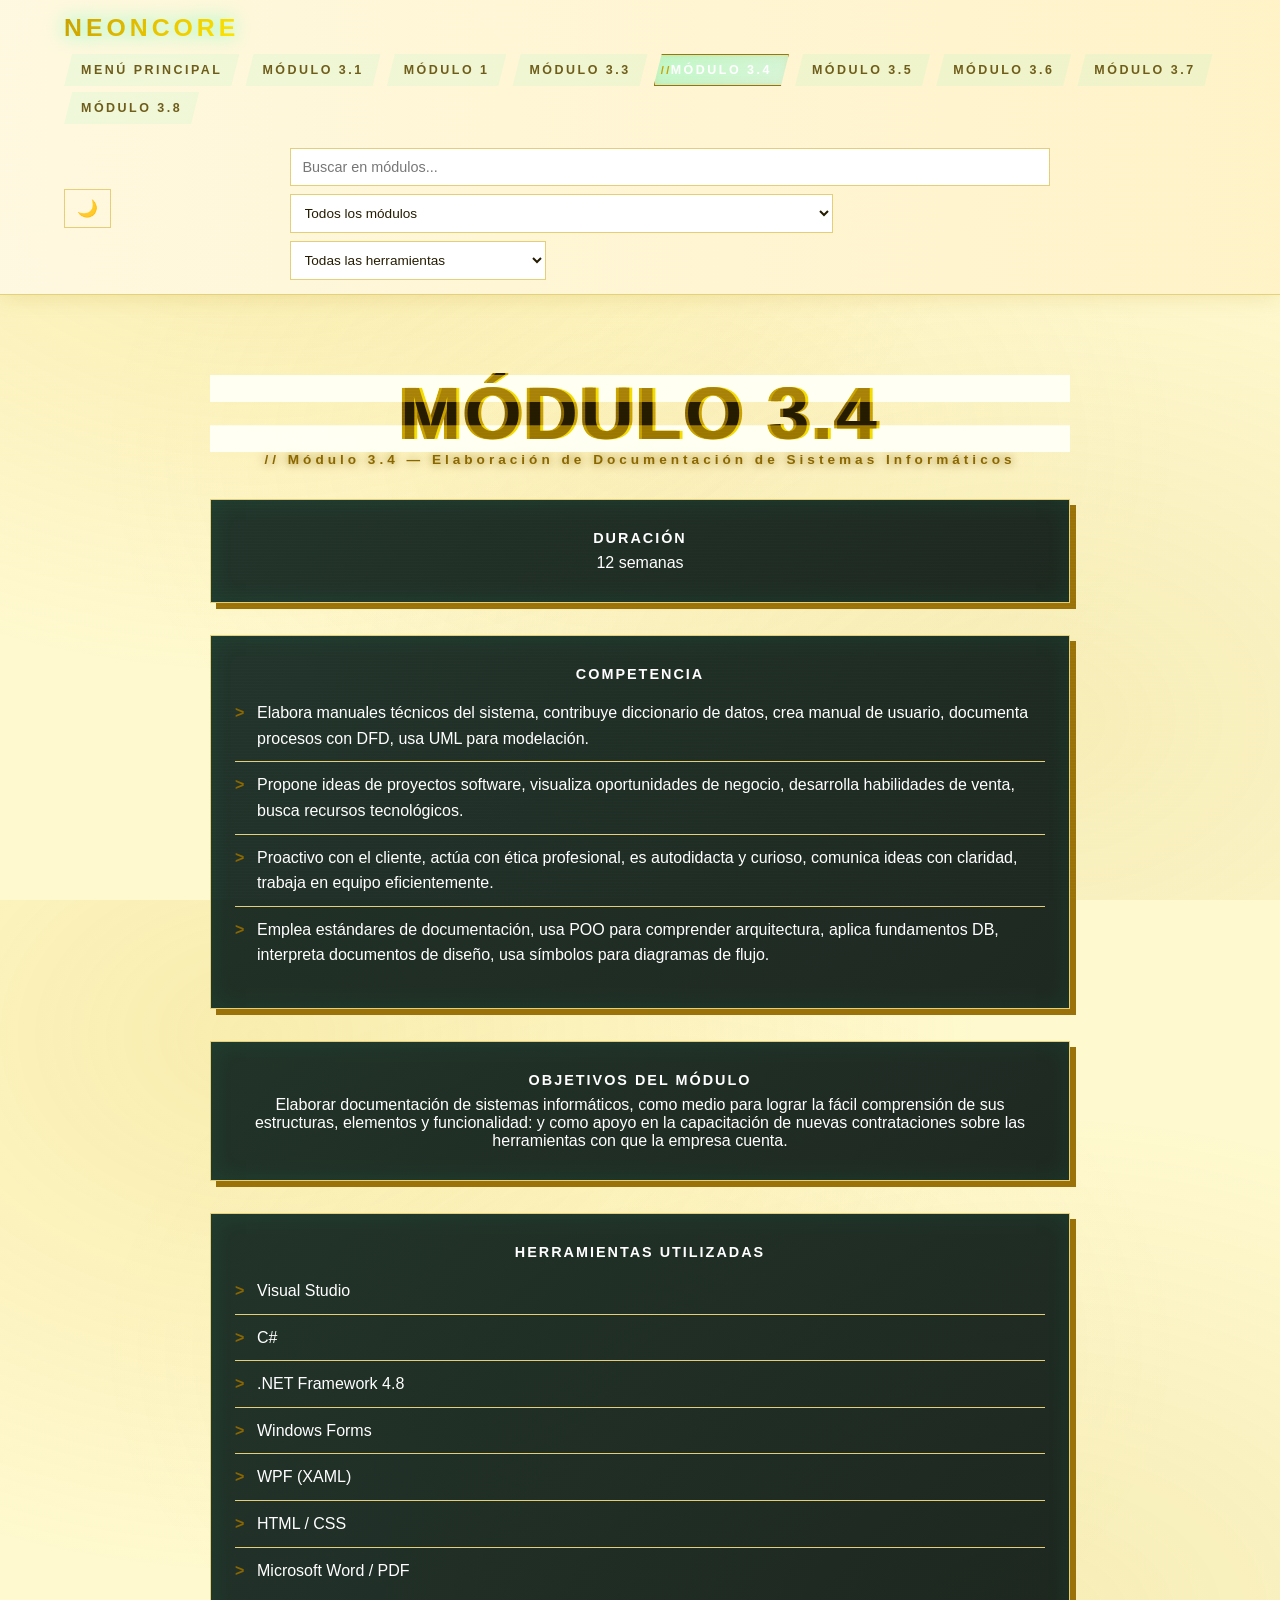
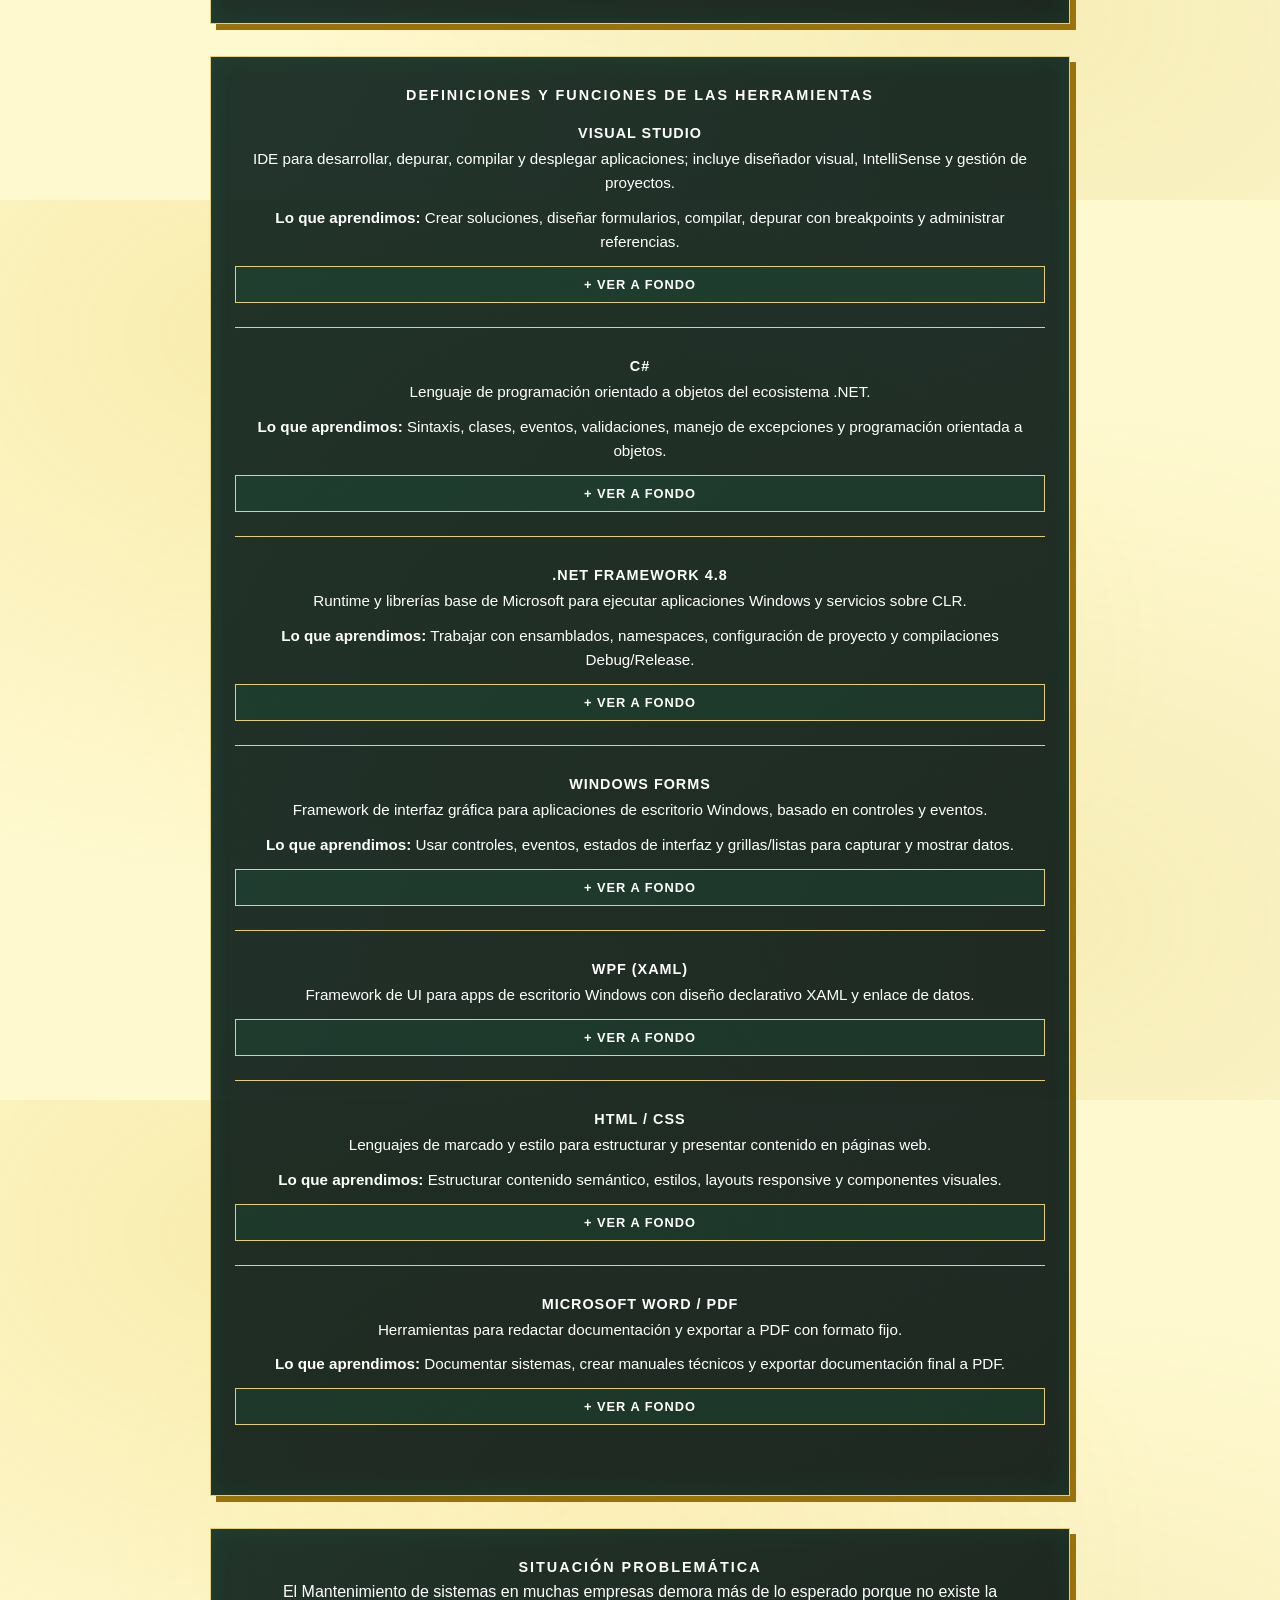
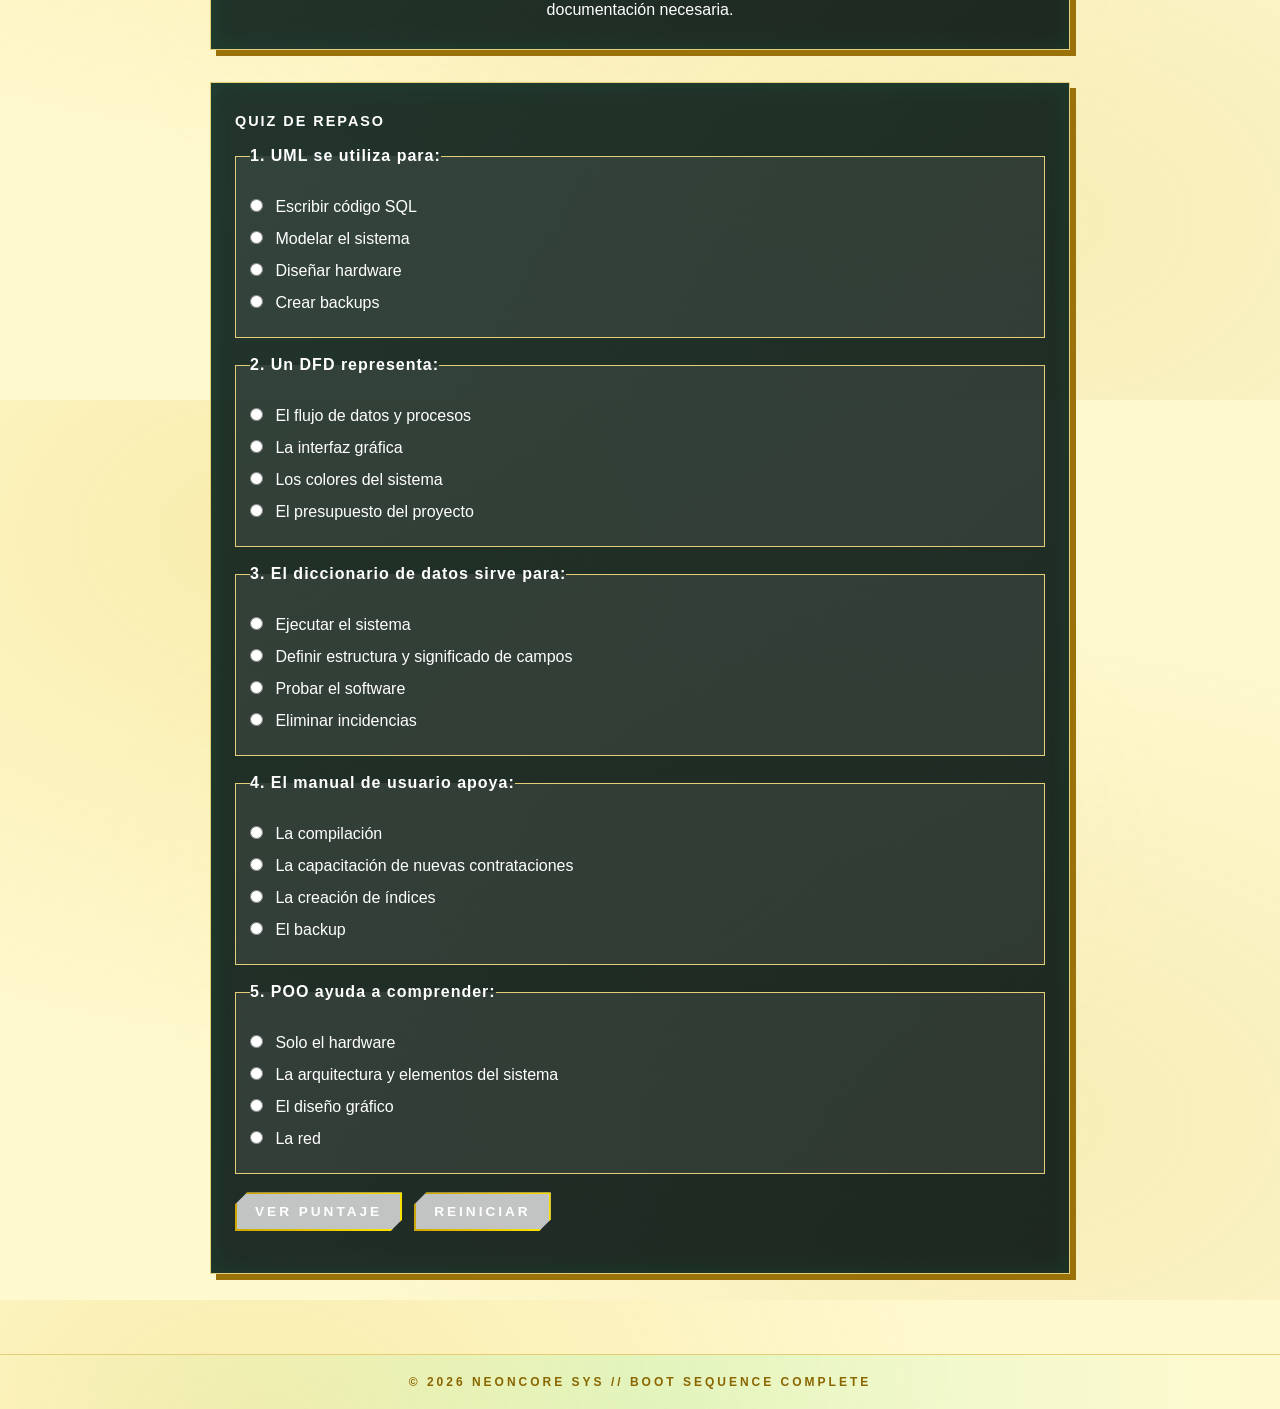
<file: docs/modulo3.html>
<!DOCTYPE html>
<html lang="es">
<head>
    <meta charset="UTF-8">
    <meta name="viewport" content="width=device-width, initial-scale=1.0">
    <script>
        (function () {
            try {
                var theme = localStorage.getItem('theme');
                if (!theme && window.matchMedia('(prefers-color-scheme: light)').matches) {
                    theme = 'light';
                }
                if (theme === 'light' || theme === 'dark') {
                    document.documentElement.setAttribute('data-theme', theme);
                }
            } catch (e) {}
        })();
    </script>
    <title>Módulo 3.4 - Repaso de Módulos</title>
    
    <link rel="stylesheet" href="static/css/style.css">
    
</head>
<body>
    <div id="scrollProgress" class="scroll-progress"></div>
    <header class="cyber-header">
        <div class="header-inner">
            <span class="logo">NEON<span class="accent">CORE</span></span>
            <nav class="cyber-nav">
                
                <a href="index.html" class="nav-link ">Menú Principal</a>
                
                <a href="modulo31.html" class="nav-link ">Módulo 3.1</a>
                
                <a href="modulo1.html" class="nav-link ">Módulo 1</a>
                
                <a href="modulo2.html" class="nav-link ">Módulo 3.3</a>
                
                <a href="modulo3.html" class="nav-link active">Módulo 3.4</a>
                
                <a href="modulo35.html" class="nav-link ">Módulo 3.5</a>
                
                <a href="modulo36.html" class="nav-link ">Módulo 3.6</a>
                
                <a href="modulo37.html" class="nav-link ">Módulo 3.7</a>
                
                <a href="modulo4.html" class="nav-link ">Módulo 3.8</a>
                
                
            </nav>
            <button id="themeToggle" class="theme-toggle" type="button" aria-label="Cambiar tema">◐</button>
            <div class="search-wrap">
                <input id="searchInput" type="search" class="search-input" placeholder="Buscar en módulos..." autocomplete="off">
                <select id="filterModule" class="search-select"><option value="">Todos los módulos</option></select>
                <select id="filterTool" class="search-select"><option value="">Todas las herramientas</option></select>
                <div id="searchResults" class="search-results" hidden></div>
            </div>
        </div>
    </header>
    <main>
        
<section class="modulo">
    <h1 class="glitch" data-text="Módulo 3.4">Módulo 3.4</h1>
    <p class="kicker">// Módulo 3.4 &mdash; Elaboración de Documentación de Sistemas Informáticos</p>
    <div class="panel">
        <h3>Duración</h3>
        <p>12 semanas</p>
    </div>
    
    <div class="panel">
        <h3>Competencia</h3>
        
        <ul class="comp-list">
            
            <li>Elabora manuales técnicos del sistema, contribuye diccionario de datos, crea manual de usuario, documenta procesos con DFD, usa UML para modelación.</li>
            
            <li>Propone ideas de proyectos software, visualiza oportunidades de negocio, desarrolla habilidades de venta, busca recursos tecnológicos.</li>
            
            <li>Proactivo con el cliente, actúa con ética profesional, es autodidacta y curioso, comunica ideas con claridad, trabaja en equipo eficientemente.</li>
            
            <li>Emplea estándares de documentación, usa POO para comprender arquitectura, aplica fundamentos DB, interpreta documentos de diseño, usa símbolos para diagramas de flujo.</li>
            
        </ul>
        
    </div>
    
    
    <div class="panel">
        <h3>Objetivos del módulo</h3>
        <p>Elaborar documentación de sistemas informáticos, como medio para lograr la fácil comprensión de sus estructuras, elementos y funcionalidad: y como apoyo en la capacitación de nuevas contrataciones sobre las herramientas con que la empresa cuenta.</p>
    </div>
    
    
    <div class="panel">
        <h3>Herramientas utilizadas</h3>
        <ul class="comp-list">
            
            <li><a href="#tool-visual-studio" class="tool-link">Visual Studio</a></li>
            
            <li><a href="#tool-c" class="tool-link">C#</a></li>
            
            <li><a href="#tool-net-framework-4-8" class="tool-link">.NET Framework 4.8</a></li>
            
            <li><a href="#tool-windows-forms" class="tool-link">Windows Forms</a></li>
            
            <li><a href="#tool-wpf-xaml" class="tool-link">WPF (XAML)</a></li>
            
            <li><a href="#tool-html-css" class="tool-link">HTML / CSS</a></li>
            
            <li><a href="#tool-microsoft-word-pdf" class="tool-link">Microsoft Word / PDF</a></li>
            
        </ul>
    </div>
    <div class="panel">
        <h3>Definiciones y funciones de las herramientas</h3>
        
        <article id="tool-visual-studio" class="tool-def">
            <h4>Visual Studio</h4>
            <p>IDE para desarrollar, depurar, compilar y desplegar aplicaciones; incluye diseñador visual, IntelliSense y gestión de proyectos.</p>
            
            <p class="learned"><strong>Lo que aprendimos:</strong> Crear soluciones, diseñar formularios, compilar, depurar con breakpoints y administrar referencias.</p>
            
            <details class="tool-deep">
                <summary>Ver a fondo</summary>
                <p>Visual Studio organiza el proyecto en solución, proyecto, formularios y código. Se aprende a validar entradas, separar lógica por eventos y depurar paso a paso para encontrar estados incorrectos. En la práctica, esto ayudó a construir interfaces WinForms con DataGridView y botones, evitando duplicar lógica y detectando valores nulos antes de guardar. También se usó para configurar compilación en Debug/Release y revisar referencias externas.</p>
            </details>
        </article>
        
        <article id="tool-c" class="tool-def">
            <h4>C#</h4>
            <p>Lenguaje de programación orientado a objetos del ecosistema .NET.</p>
            
            <p class="learned"><strong>Lo que aprendimos:</strong> Sintaxis, clases, eventos, validaciones, manejo de excepciones y programación orientada a objetos.</p>
            
            <details class="tool-deep">
                <summary>Ver a fondo</summary>
                <p>C# permitió modelar clases y métodos para el aplicativo, encapsular datos y responder a eventos de la interfaz. Se practicó validación, conversión de tipos, recorridos de colecciones y manejo de excepciones. La curva incluyó pasar de scripts simples a un proyecto con múltiples archivos, manteniendo responsabilidades separadas y usando métodos reutilizables para cálculos.</p>
            </details>
        </article>
        
        <article id="tool-net-framework-4-8" class="tool-def">
            <h4>.NET Framework 4.8</h4>
            <p>Runtime y librerías base de Microsoft para ejecutar aplicaciones Windows y servicios sobre CLR.</p>
            
            <p class="learned"><strong>Lo que aprendimos:</strong> Trabajar con ensamblados, namespaces, configuración de proyecto y compilaciones Debug/Release.</p>
            
            <details class="tool-deep">
                <summary>Ver a fondo</summary>
                <p>Se comprendió el rol del CLR, los ensamblados y la configuración App.config al compilar un proyecto WinForms. El trabajo con assemblies y referencias ayudó a resolver errores de compilación y a entender dependencias. También se vio cómo el mismo código puede ejecutarse en modo Debug para inspección y Release para entrega final.</p>
            </details>
        </article>
        
        <article id="tool-windows-forms" class="tool-def">
            <h4>Windows Forms</h4>
            <p>Framework de interfaz gráfica para aplicaciones de escritorio Windows, basado en controles y eventos.</p>
            
            <p class="learned"><strong>Lo que aprendimos:</strong> Usar controles, eventos, estados de interfaz y grillas/listas para capturar y mostrar datos.</p>
            
            <details class="tool-deep">
                <summary>Ver a fondo</summary>
                <p>WinForms se usó para diseñar formularios con botones, ComboBox, ListView y DataGridView. Se aprendió a actualizar la interfaz desde eventos, mantener sincronizados datos de memoria y controles visuales, y a calcular totales en tiempo real. La práctica incluyó validar campos obligatorios y limpiar controles después de cada operación.</p>
            </details>
        </article>
        
        <article id="tool-wpf-xaml" class="tool-def">
            <h4>WPF (XAML)</h4>
            <p>Framework de UI para apps de escritorio Windows con diseño declarativo XAML y enlace de datos.</p>
            
            <details class="tool-deep">
                <summary>Ver a fondo</summary>
                <p>Profundidad pendiente.</p>
            </details>
        </article>
        
        <article id="tool-html-css" class="tool-def">
            <h4>HTML / CSS</h4>
            <p>Lenguajes de marcado y estilo para estructurar y presentar contenido en páginas web.</p>
            
            <p class="learned"><strong>Lo que aprendimos:</strong> Estructurar contenido semántico, estilos, layouts responsive y componentes visuales.</p>
            
            <details class="tool-deep">
                <summary>Ver a fondo</summary>
                <p>Se usaron HTML semántico y CSS para estructurar páginas, estilos, navegación, cards y layouts responsive. En la práctica se aplicaron grids, sticky header, animaciones CSS y componentes reutilizables para páginas de trabajo e informes.</p>
            </details>
        </article>
        
        <article id="tool-microsoft-word-pdf" class="tool-def">
            <h4>Microsoft Word / PDF</h4>
            <p>Herramientas para redactar documentación y exportar a PDF con formato fijo.</p>
            
            <p class="learned"><strong>Lo que aprendimos:</strong> Documentar sistemas, crear manuales técnicos y exportar documentación final a PDF.</p>
            
            <details class="tool-deep">
                <summary>Ver a fondo</summary>
                <p>Se usó para documentar sistemas, crear manuales de usuario y generar PDFs para entrega. Se aprendió a estructurar secciones, capturas, glosarios y versiones finales. La práctica reforzó claridad y formato consistente.</p>
            </details>
        </article>
        
    </div>
    
    
    <div class="panel">
        <h3>Situación problemática</h3>
        <p>El Mantenimiento de sistemas en muchas empresas demora más de lo esperado porque no existe la documentación necesaria.</p>
    </div>
    
    
    <div class="panel quiz-panel" id="modulo-quiz">
        <h3>Quiz de repaso</h3>
        <form id="quizForm">
            
            
            <fieldset class="quiz-q" data-answer="1">
                <legend>1. UML se utiliza para:</legend>
                
                <label class="quiz-option"><input type="radio" name="question-0" value="0"> Escribir código SQL</label>
                
                <label class="quiz-option"><input type="radio" name="question-0" value="1"> Modelar el sistema</label>
                
                <label class="quiz-option"><input type="radio" name="question-0" value="2"> Diseñar hardware</label>
                
                <label class="quiz-option"><input type="radio" name="question-0" value="3"> Crear backups</label>
                
            </fieldset>
            
            
            <fieldset class="quiz-q" data-answer="0">
                <legend>2. Un DFD representa:</legend>
                
                <label class="quiz-option"><input type="radio" name="question-1" value="0"> El flujo de datos y procesos</label>
                
                <label class="quiz-option"><input type="radio" name="question-1" value="1"> La interfaz gráfica</label>
                
                <label class="quiz-option"><input type="radio" name="question-1" value="2"> Los colores del sistema</label>
                
                <label class="quiz-option"><input type="radio" name="question-1" value="3"> El presupuesto del proyecto</label>
                
            </fieldset>
            
            
            <fieldset class="quiz-q" data-answer="1">
                <legend>3. El diccionario de datos sirve para:</legend>
                
                <label class="quiz-option"><input type="radio" name="question-2" value="0"> Ejecutar el sistema</label>
                
                <label class="quiz-option"><input type="radio" name="question-2" value="1"> Definir estructura y significado de campos</label>
                
                <label class="quiz-option"><input type="radio" name="question-2" value="2"> Probar el software</label>
                
                <label class="quiz-option"><input type="radio" name="question-2" value="3"> Eliminar incidencias</label>
                
            </fieldset>
            
            
            <fieldset class="quiz-q" data-answer="1">
                <legend>4. El manual de usuario apoya:</legend>
                
                <label class="quiz-option"><input type="radio" name="question-3" value="0"> La compilación</label>
                
                <label class="quiz-option"><input type="radio" name="question-3" value="1"> La capacitación de nuevas contrataciones</label>
                
                <label class="quiz-option"><input type="radio" name="question-3" value="2"> La creación de índices</label>
                
                <label class="quiz-option"><input type="radio" name="question-3" value="3"> El backup</label>
                
            </fieldset>
            
            
            <fieldset class="quiz-q" data-answer="1">
                <legend>5. POO ayuda a comprender:</legend>
                
                <label class="quiz-option"><input type="radio" name="question-4" value="0"> Solo el hardware</label>
                
                <label class="quiz-option"><input type="radio" name="question-4" value="1"> La arquitectura y elementos del sistema</label>
                
                <label class="quiz-option"><input type="radio" name="question-4" value="2"> El diseño gráfico</label>
                
                <label class="quiz-option"><input type="radio" name="question-4" value="3"> La red</label>
                
            </fieldset>
            
            <div class="quiz-actions">
                <button type="button" class="cyber-btn quiz-btn" id="checkQuiz">Ver puntaje</button>
                <button type="button" class="cyber-btn quiz-btn" id="resetQuiz">Reiniciar</button>
            </div>
            <p id="quizResult" class="quiz-result" aria-live="polite"></p>
        </form>
    </div>
    
</section>

    </main>
    <footer class="cyber-footer">
        <span>© 2026 NEONCORE SYS // BOOT SEQUENCE COMPLETE</span>
    </footer>
    
    <script src="static/js/theme.js" defer></script>
    <script src="static/js/search.js" defer></script>
    <script src="static/js/quiz.js" defer></script>
    <script src="static/js/scroll-progress.js" defer></script>
    
</body>
</html>
</file>
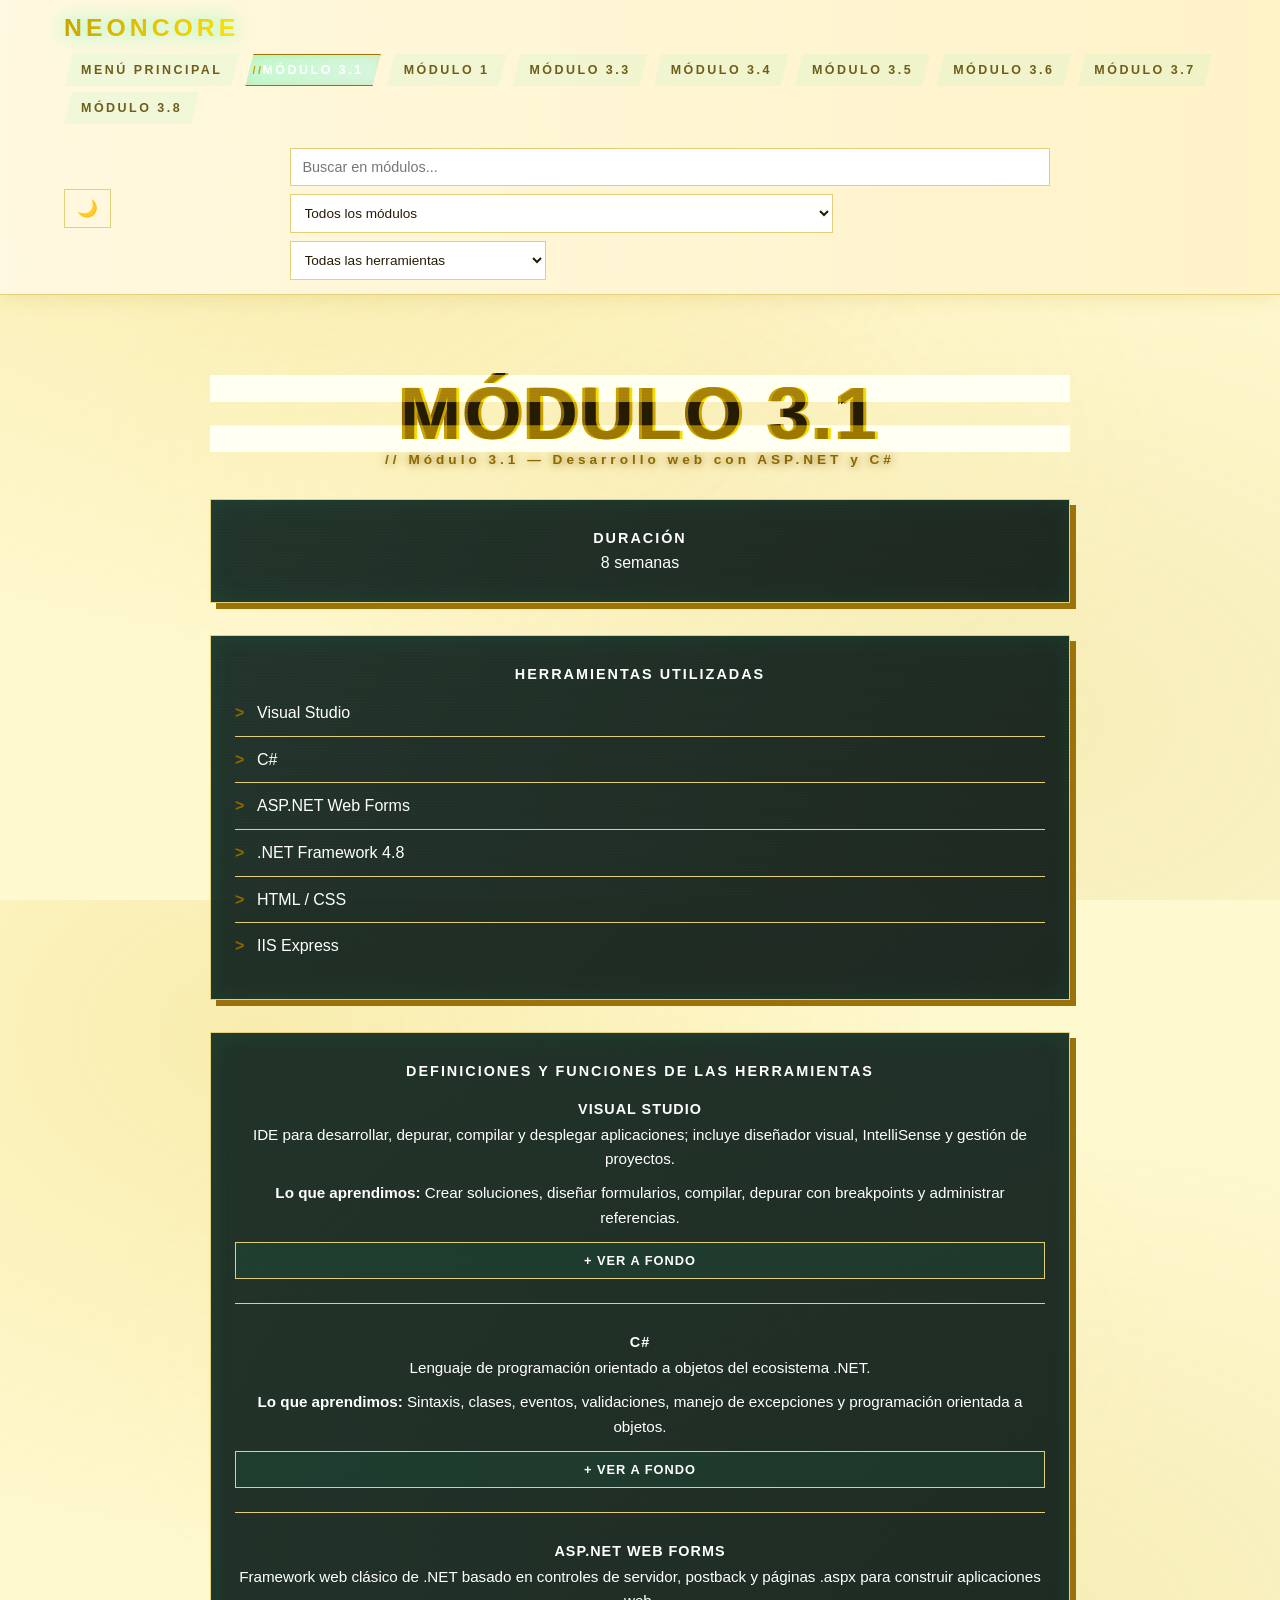
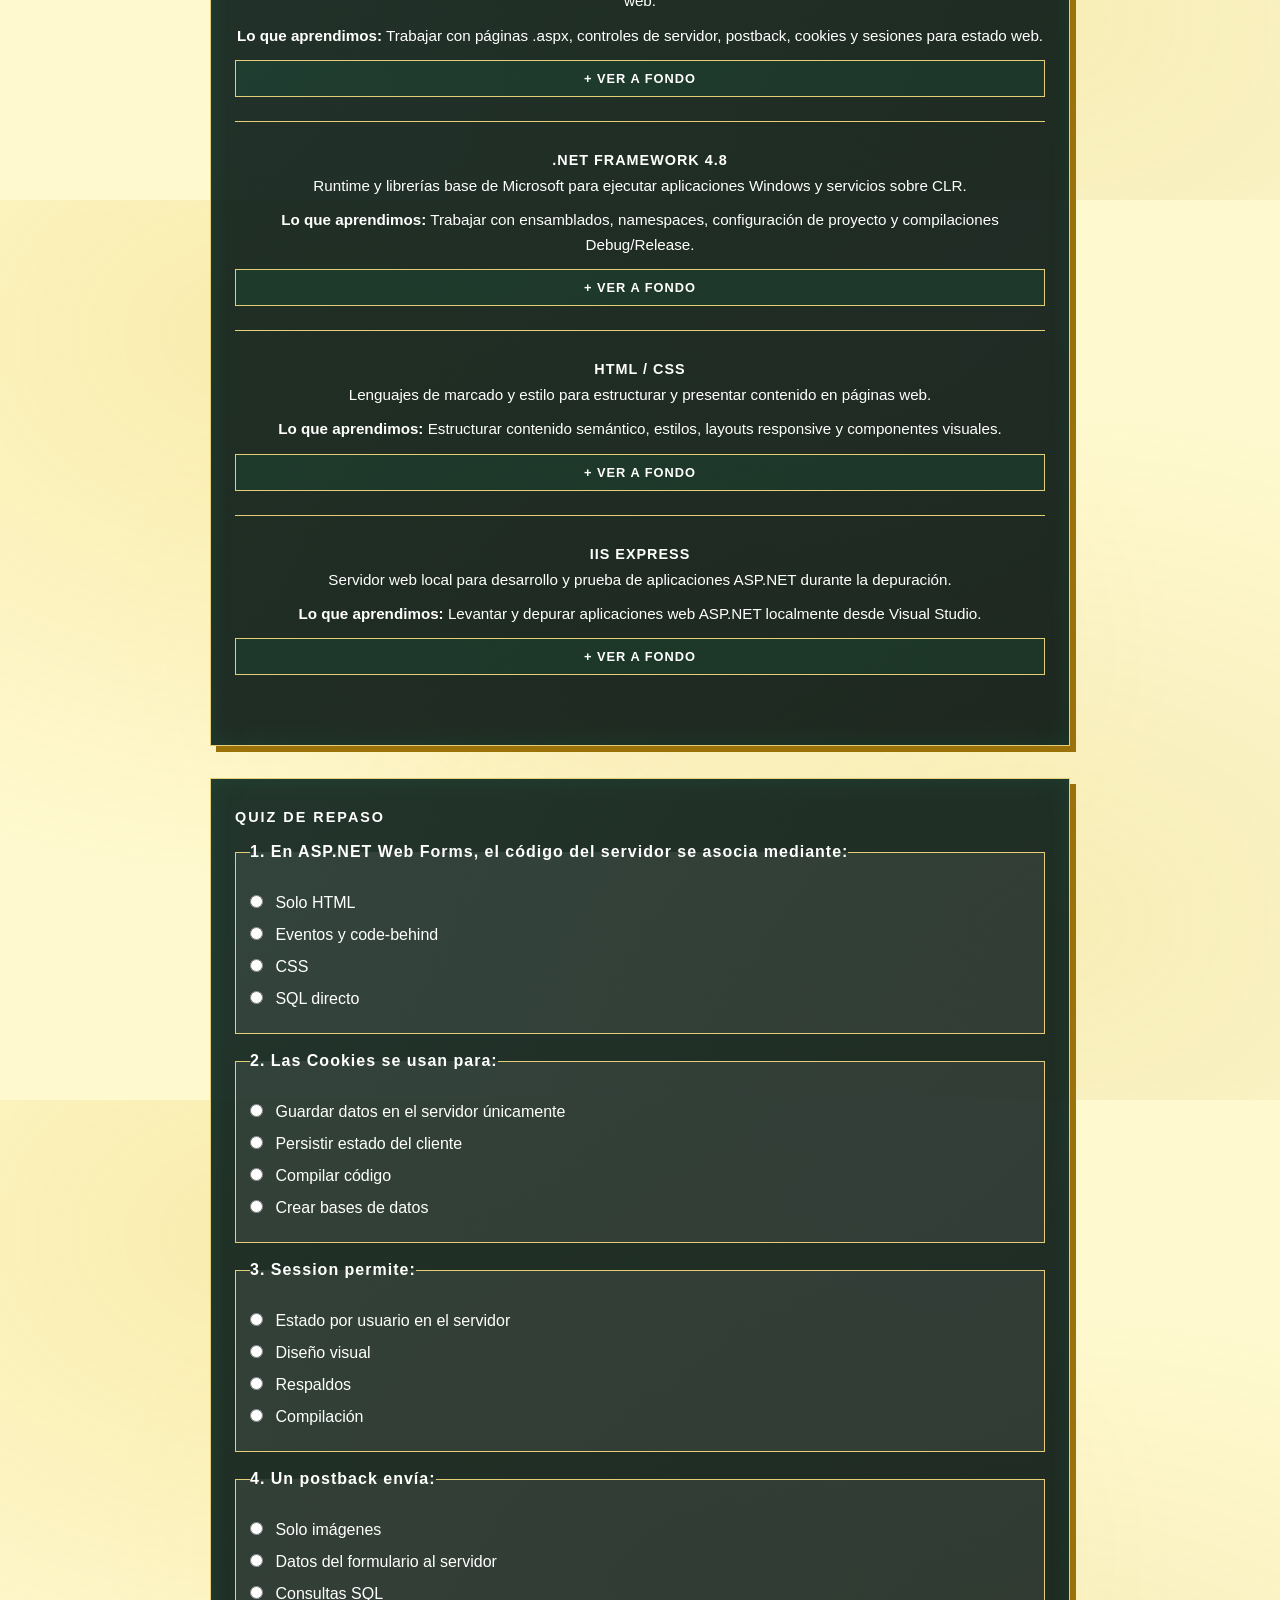
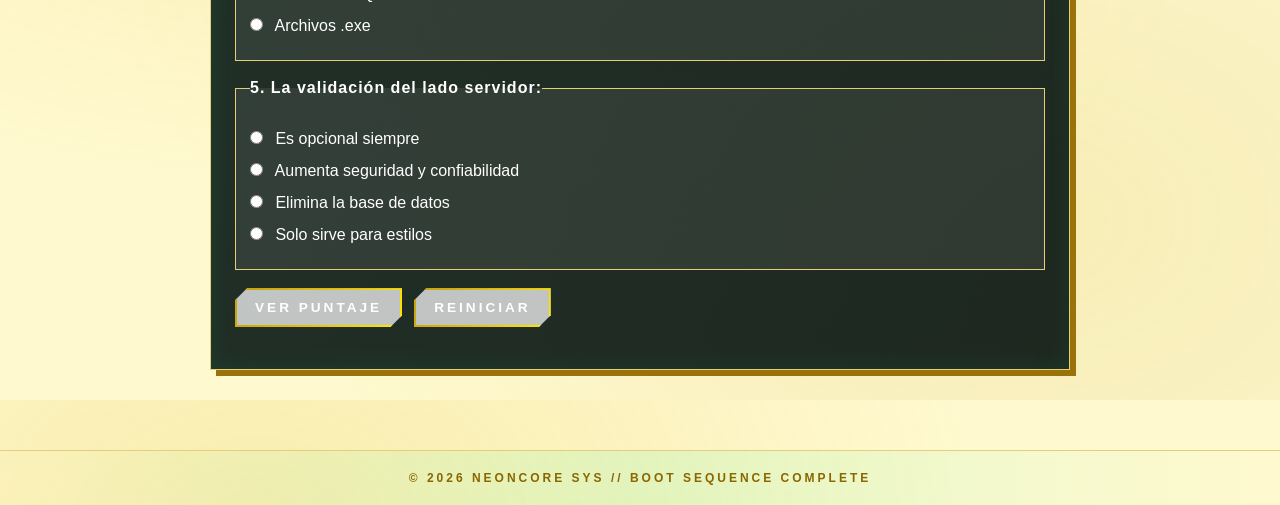
<file: docs/modulo31.html>
<!DOCTYPE html>
<html lang="es">
<head>
    <meta charset="UTF-8">
    <meta name="viewport" content="width=device-width, initial-scale=1.0">
    <script>
        (function () {
            try {
                var theme = localStorage.getItem('theme');
                if (!theme && window.matchMedia('(prefers-color-scheme: light)').matches) {
                    theme = 'light';
                }
                if (theme === 'light' || theme === 'dark') {
                    document.documentElement.setAttribute('data-theme', theme);
                }
            } catch (e) {}
        })();
    </script>
    <title>Módulo 3.1 - Repaso de Módulos</title>
    
    <link rel="stylesheet" href="static/css/style.css">
    
</head>
<body>
    <div id="scrollProgress" class="scroll-progress"></div>
    <header class="cyber-header">
        <div class="header-inner">
            <span class="logo">NEON<span class="accent">CORE</span></span>
            <nav class="cyber-nav">
                
                <a href="index.html" class="nav-link ">Menú Principal</a>
                
                <a href="modulo31.html" class="nav-link active">Módulo 3.1</a>
                
                <a href="modulo1.html" class="nav-link ">Módulo 1</a>
                
                <a href="modulo2.html" class="nav-link ">Módulo 3.3</a>
                
                <a href="modulo3.html" class="nav-link ">Módulo 3.4</a>
                
                <a href="modulo35.html" class="nav-link ">Módulo 3.5</a>
                
                <a href="modulo36.html" class="nav-link ">Módulo 3.6</a>
                
                <a href="modulo37.html" class="nav-link ">Módulo 3.7</a>
                
                <a href="modulo4.html" class="nav-link ">Módulo 3.8</a>
                
                
            </nav>
            <button id="themeToggle" class="theme-toggle" type="button" aria-label="Cambiar tema">◐</button>
            <div class="search-wrap">
                <input id="searchInput" type="search" class="search-input" placeholder="Buscar en módulos..." autocomplete="off">
                <select id="filterModule" class="search-select"><option value="">Todos los módulos</option></select>
                <select id="filterTool" class="search-select"><option value="">Todas las herramientas</option></select>
                <div id="searchResults" class="search-results" hidden></div>
            </div>
        </div>
    </header>
    <main>
        
<section class="modulo">
    <h1 class="glitch" data-text="Módulo 3.1">Módulo 3.1</h1>
    <p class="kicker">// Módulo 3.1 &mdash; Desarrollo web con ASP.NET y C#</p>
    <div class="panel">
        <h3>Duración</h3>
        <p>8 semanas</p>
    </div>
    
    
    
    <div class="panel">
        <h3>Herramientas utilizadas</h3>
        <ul class="comp-list">
            
            <li><a href="#tool-visual-studio" class="tool-link">Visual Studio</a></li>
            
            <li><a href="#tool-c" class="tool-link">C#</a></li>
            
            <li><a href="#tool-asp-net-web-forms" class="tool-link">ASP.NET Web Forms</a></li>
            
            <li><a href="#tool-net-framework-4-8" class="tool-link">.NET Framework 4.8</a></li>
            
            <li><a href="#tool-html-css" class="tool-link">HTML / CSS</a></li>
            
            <li><a href="#tool-iis-express" class="tool-link">IIS Express</a></li>
            
        </ul>
    </div>
    <div class="panel">
        <h3>Definiciones y funciones de las herramientas</h3>
        
        <article id="tool-visual-studio" class="tool-def">
            <h4>Visual Studio</h4>
            <p>IDE para desarrollar, depurar, compilar y desplegar aplicaciones; incluye diseñador visual, IntelliSense y gestión de proyectos.</p>
            
            <p class="learned"><strong>Lo que aprendimos:</strong> Crear soluciones, diseñar formularios, compilar, depurar con breakpoints y administrar referencias.</p>
            
            <details class="tool-deep">
                <summary>Ver a fondo</summary>
                <p>Visual Studio organiza el proyecto en solución, proyecto, formularios y código. Se aprende a validar entradas, separar lógica por eventos y depurar paso a paso para encontrar estados incorrectos. En la práctica, esto ayudó a construir interfaces WinForms con DataGridView y botones, evitando duplicar lógica y detectando valores nulos antes de guardar. También se usó para configurar compilación en Debug/Release y revisar referencias externas.</p>
            </details>
        </article>
        
        <article id="tool-c" class="tool-def">
            <h4>C#</h4>
            <p>Lenguaje de programación orientado a objetos del ecosistema .NET.</p>
            
            <p class="learned"><strong>Lo que aprendimos:</strong> Sintaxis, clases, eventos, validaciones, manejo de excepciones y programación orientada a objetos.</p>
            
            <details class="tool-deep">
                <summary>Ver a fondo</summary>
                <p>C# permitió modelar clases y métodos para el aplicativo, encapsular datos y responder a eventos de la interfaz. Se practicó validación, conversión de tipos, recorridos de colecciones y manejo de excepciones. La curva incluyó pasar de scripts simples a un proyecto con múltiples archivos, manteniendo responsabilidades separadas y usando métodos reutilizables para cálculos.</p>
            </details>
        </article>
        
        <article id="tool-asp-net-web-forms" class="tool-def">
            <h4>ASP.NET Web Forms</h4>
            <p>Framework web clásico de .NET basado en controles de servidor, postback y páginas .aspx para construir aplicaciones web.</p>
            
            <p class="learned"><strong>Lo que aprendimos:</strong> Trabajar con páginas .aspx, controles de servidor, postback, cookies y sesiones para estado web.</p>
            
            <details class="tool-deep">
                <summary>Ver a fondo</summary>
                <p>Se practicó la construcción de aplicaciones web con controles de servidor y eventos de postback. Se trabajó con cookies, sesión, arrays y URLs para mantener estado del usuario. La curva incluyó comprender el ciclo de vida de la página y evitar dependencias sólo del lado cliente. También se validó entradas antes de procesarlas.</p>
            </details>
        </article>
        
        <article id="tool-net-framework-4-8" class="tool-def">
            <h4>.NET Framework 4.8</h4>
            <p>Runtime y librerías base de Microsoft para ejecutar aplicaciones Windows y servicios sobre CLR.</p>
            
            <p class="learned"><strong>Lo que aprendimos:</strong> Trabajar con ensamblados, namespaces, configuración de proyecto y compilaciones Debug/Release.</p>
            
            <details class="tool-deep">
                <summary>Ver a fondo</summary>
                <p>Se comprendió el rol del CLR, los ensamblados y la configuración App.config al compilar un proyecto WinForms. El trabajo con assemblies y referencias ayudó a resolver errores de compilación y a entender dependencias. También se vio cómo el mismo código puede ejecutarse en modo Debug para inspección y Release para entrega final.</p>
            </details>
        </article>
        
        <article id="tool-html-css" class="tool-def">
            <h4>HTML / CSS</h4>
            <p>Lenguajes de marcado y estilo para estructurar y presentar contenido en páginas web.</p>
            
            <p class="learned"><strong>Lo que aprendimos:</strong> Estructurar contenido semántico, estilos, layouts responsive y componentes visuales.</p>
            
            <details class="tool-deep">
                <summary>Ver a fondo</summary>
                <p>Se usaron HTML semántico y CSS para estructurar páginas, estilos, navegación, cards y layouts responsive. En la práctica se aplicaron grids, sticky header, animaciones CSS y componentes reutilizables para páginas de trabajo e informes.</p>
            </details>
        </article>
        
        <article id="tool-iis-express" class="tool-def">
            <h4>IIS Express</h4>
            <p>Servidor web local para desarrollo y prueba de aplicaciones ASP.NET durante la depuración.</p>
            
            <p class="learned"><strong>Lo que aprendimos:</strong> Levantar y depurar aplicaciones web ASP.NET localmente desde Visual Studio.</p>
            
            <details class="tool-deep">
                <summary>Ver a fondo</summary>
                <p>IIS Express permitió ejecutar y depurar localmente las páginas .aspx desde Visual Studio. Se aprendió a configurar el sitio, launch profiles y puertos. La práctica incluyó probar requests, postbacks y persistencia de sesión. Sirvió para validar el comportamiento antes de publicar.</p>
            </details>
        </article>
        
    </div>
    
    
    
    <div class="panel quiz-panel" id="modulo-quiz">
        <h3>Quiz de repaso</h3>
        <form id="quizForm">
            
            
            <fieldset class="quiz-q" data-answer="1">
                <legend>1. En ASP.NET Web Forms, el código del servidor se asocia mediante:</legend>
                
                <label class="quiz-option"><input type="radio" name="question-0" value="0"> Solo HTML</label>
                
                <label class="quiz-option"><input type="radio" name="question-0" value="1"> Eventos y code-behind</label>
                
                <label class="quiz-option"><input type="radio" name="question-0" value="2"> CSS</label>
                
                <label class="quiz-option"><input type="radio" name="question-0" value="3"> SQL directo</label>
                
            </fieldset>
            
            
            <fieldset class="quiz-q" data-answer="1">
                <legend>2. Las Cookies se usan para:</legend>
                
                <label class="quiz-option"><input type="radio" name="question-1" value="0"> Guardar datos en el servidor únicamente</label>
                
                <label class="quiz-option"><input type="radio" name="question-1" value="1"> Persistir estado del cliente</label>
                
                <label class="quiz-option"><input type="radio" name="question-1" value="2"> Compilar código</label>
                
                <label class="quiz-option"><input type="radio" name="question-1" value="3"> Crear bases de datos</label>
                
            </fieldset>
            
            
            <fieldset class="quiz-q" data-answer="0">
                <legend>3. Session permite:</legend>
                
                <label class="quiz-option"><input type="radio" name="question-2" value="0"> Estado por usuario en el servidor</label>
                
                <label class="quiz-option"><input type="radio" name="question-2" value="1"> Diseño visual</label>
                
                <label class="quiz-option"><input type="radio" name="question-2" value="2"> Respaldos</label>
                
                <label class="quiz-option"><input type="radio" name="question-2" value="3"> Compilación</label>
                
            </fieldset>
            
            
            <fieldset class="quiz-q" data-answer="1">
                <legend>4. Un postback envía:</legend>
                
                <label class="quiz-option"><input type="radio" name="question-3" value="0"> Solo imágenes</label>
                
                <label class="quiz-option"><input type="radio" name="question-3" value="1"> Datos del formulario al servidor</label>
                
                <label class="quiz-option"><input type="radio" name="question-3" value="2"> Consultas SQL</label>
                
                <label class="quiz-option"><input type="radio" name="question-3" value="3"> Archivos .exe</label>
                
            </fieldset>
            
            
            <fieldset class="quiz-q" data-answer="1">
                <legend>5. La validación del lado servidor:</legend>
                
                <label class="quiz-option"><input type="radio" name="question-4" value="0"> Es opcional siempre</label>
                
                <label class="quiz-option"><input type="radio" name="question-4" value="1"> Aumenta seguridad y confiabilidad</label>
                
                <label class="quiz-option"><input type="radio" name="question-4" value="2"> Elimina la base de datos</label>
                
                <label class="quiz-option"><input type="radio" name="question-4" value="3"> Solo sirve para estilos</label>
                
            </fieldset>
            
            <div class="quiz-actions">
                <button type="button" class="cyber-btn quiz-btn" id="checkQuiz">Ver puntaje</button>
                <button type="button" class="cyber-btn quiz-btn" id="resetQuiz">Reiniciar</button>
            </div>
            <p id="quizResult" class="quiz-result" aria-live="polite"></p>
        </form>
    </div>
    
</section>

    </main>
    <footer class="cyber-footer">
        <span>© 2026 NEONCORE SYS // BOOT SEQUENCE COMPLETE</span>
    </footer>
    
    <script src="static/js/theme.js" defer></script>
    <script src="static/js/search.js" defer></script>
    <script src="static/js/quiz.js" defer></script>
    <script src="static/js/scroll-progress.js" defer></script>
    
</body>
</html>
</file>
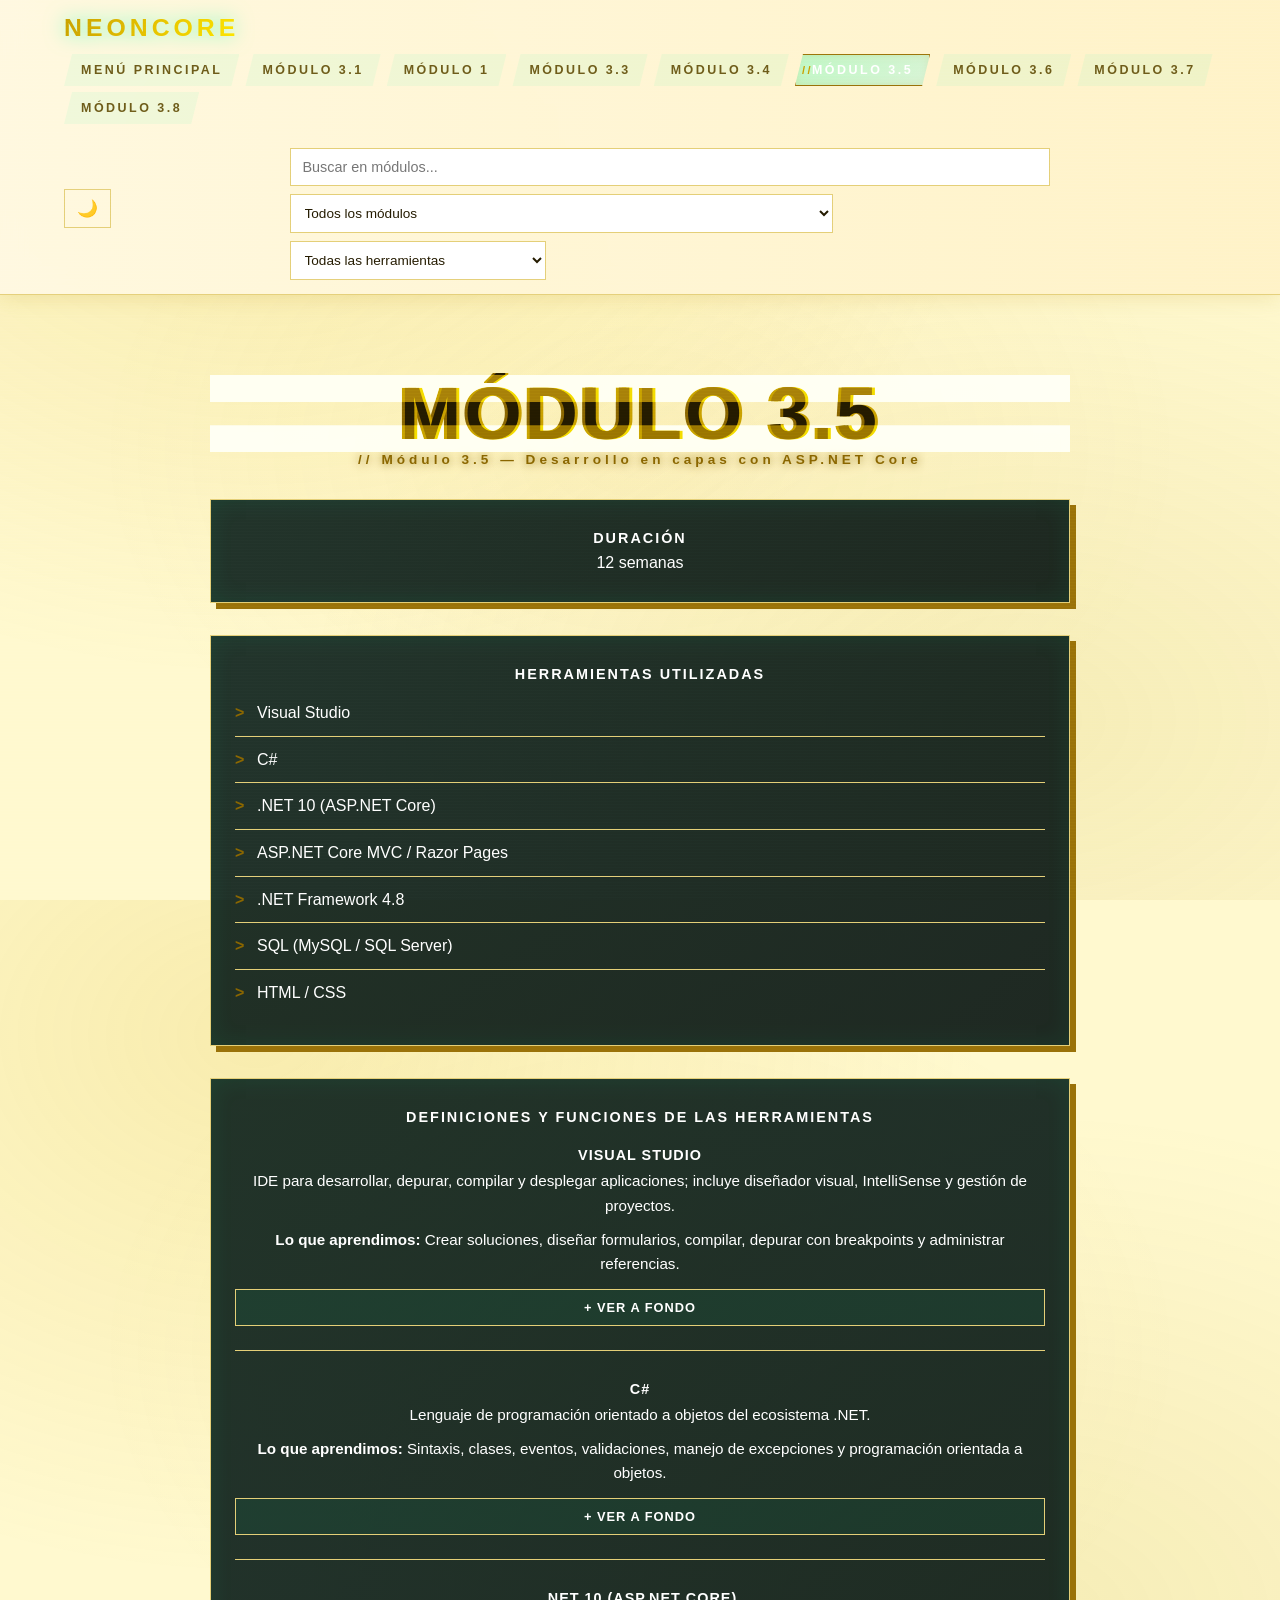
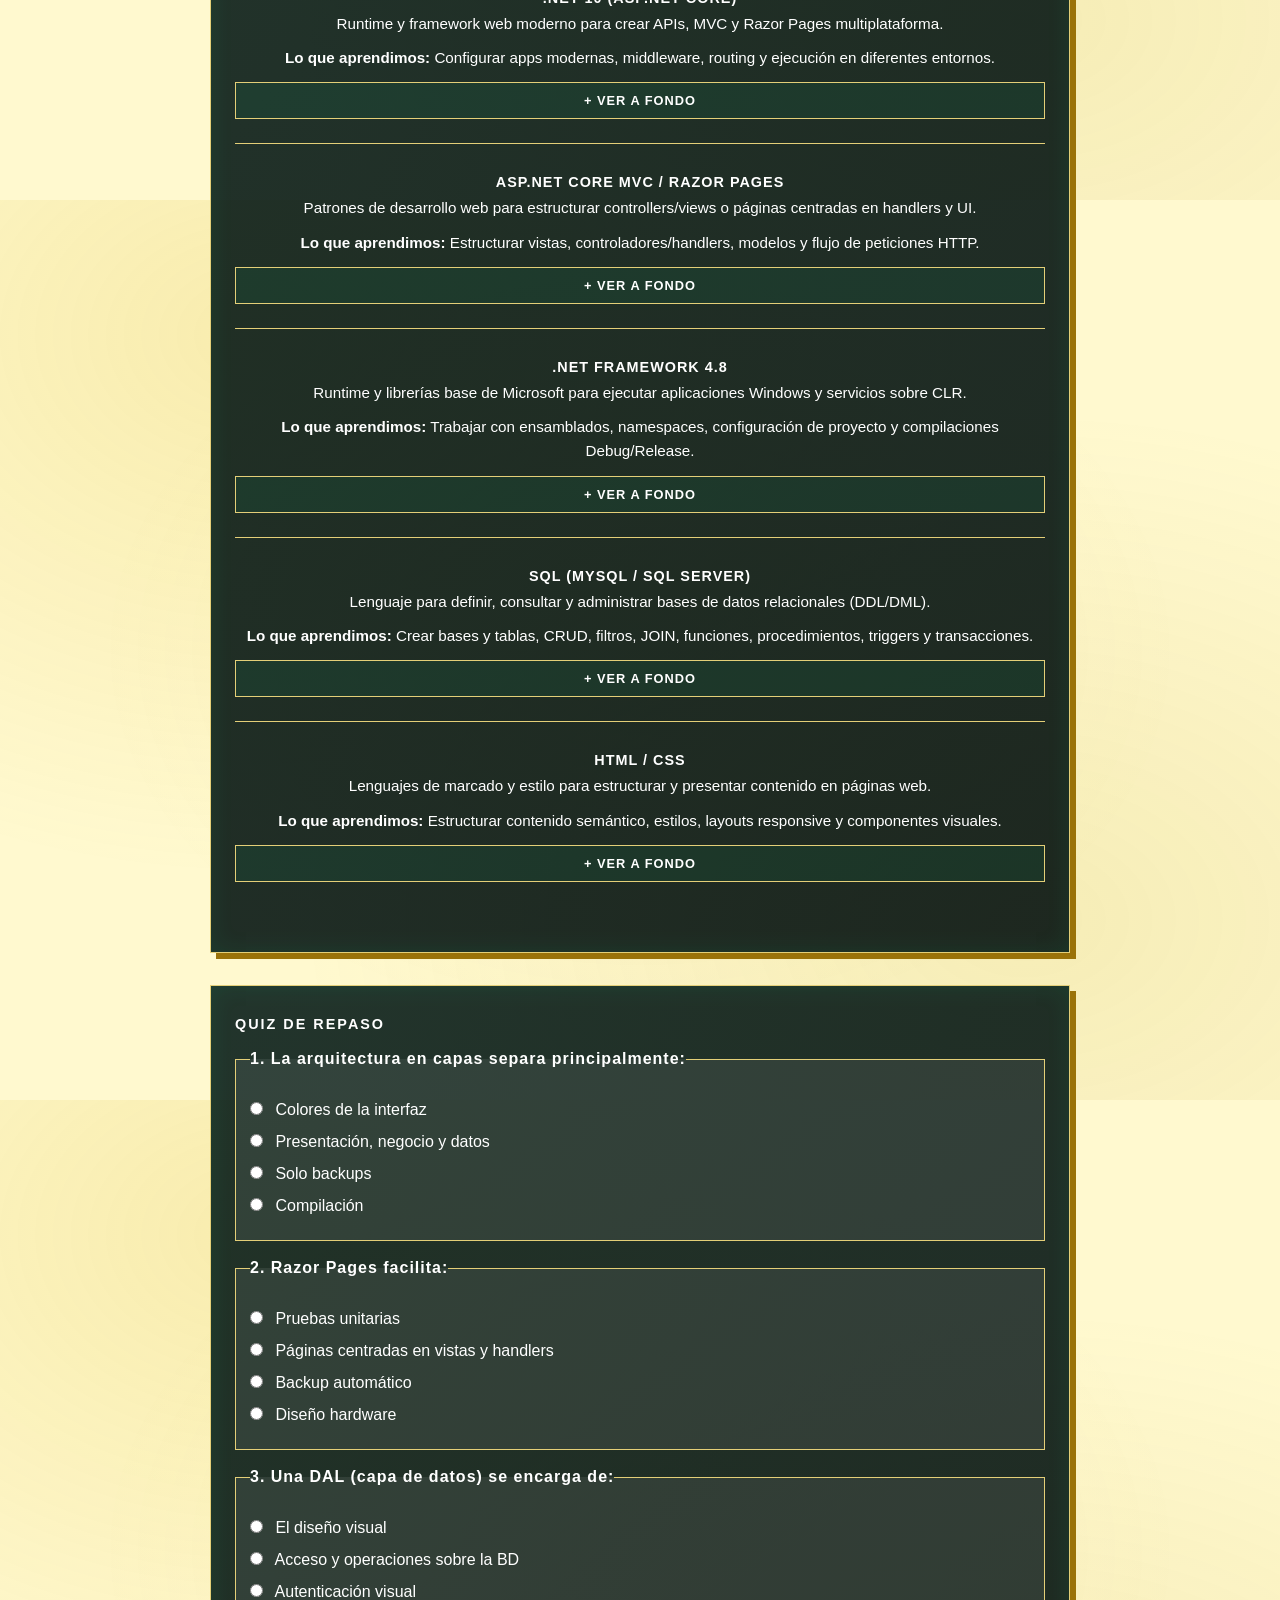
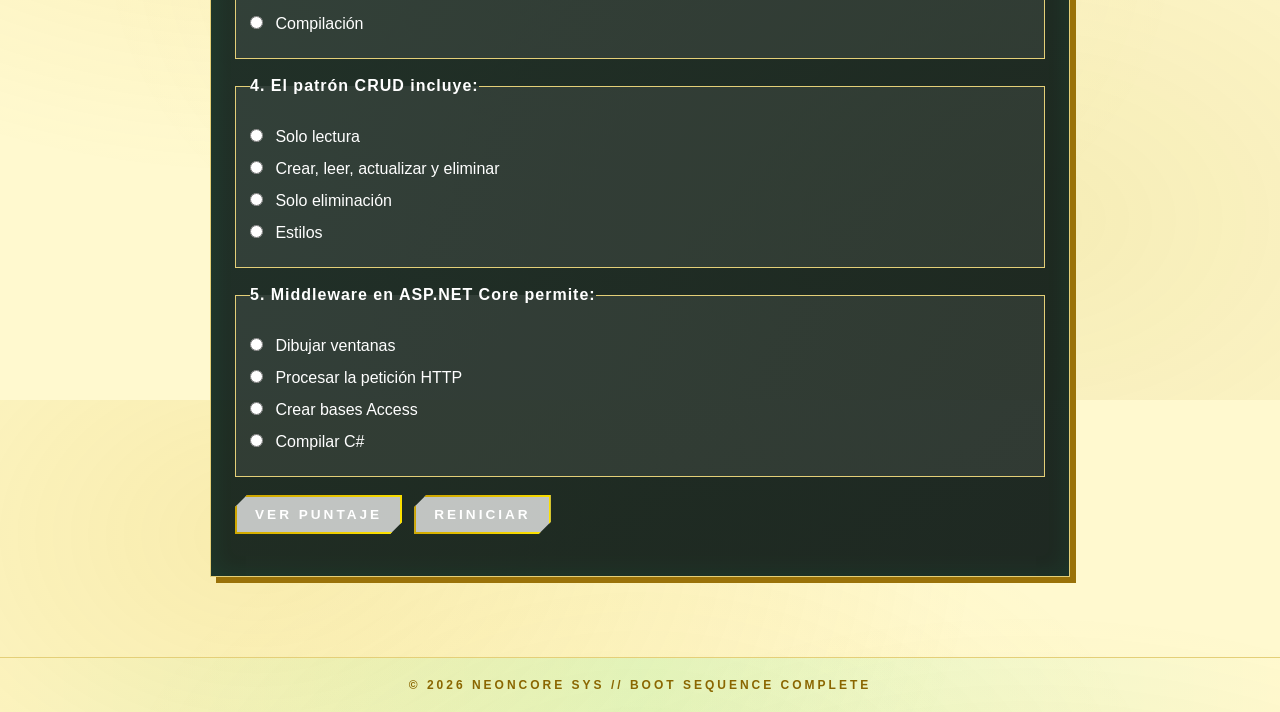
<file: docs/modulo35.html>
<!DOCTYPE html>
<html lang="es">
<head>
    <meta charset="UTF-8">
    <meta name="viewport" content="width=device-width, initial-scale=1.0">
    <script>
        (function () {
            try {
                var theme = localStorage.getItem('theme');
                if (!theme && window.matchMedia('(prefers-color-scheme: light)').matches) {
                    theme = 'light';
                }
                if (theme === 'light' || theme === 'dark') {
                    document.documentElement.setAttribute('data-theme', theme);
                }
            } catch (e) {}
        })();
    </script>
    <title>Módulo 3.5 - Repaso de Módulos</title>
    
    <link rel="stylesheet" href="static/css/style.css">
    
</head>
<body>
    <div id="scrollProgress" class="scroll-progress"></div>
    <header class="cyber-header">
        <div class="header-inner">
            <span class="logo">NEON<span class="accent">CORE</span></span>
            <nav class="cyber-nav">
                
                <a href="index.html" class="nav-link ">Menú Principal</a>
                
                <a href="modulo31.html" class="nav-link ">Módulo 3.1</a>
                
                <a href="modulo1.html" class="nav-link ">Módulo 1</a>
                
                <a href="modulo2.html" class="nav-link ">Módulo 3.3</a>
                
                <a href="modulo3.html" class="nav-link ">Módulo 3.4</a>
                
                <a href="modulo35.html" class="nav-link active">Módulo 3.5</a>
                
                <a href="modulo36.html" class="nav-link ">Módulo 3.6</a>
                
                <a href="modulo37.html" class="nav-link ">Módulo 3.7</a>
                
                <a href="modulo4.html" class="nav-link ">Módulo 3.8</a>
                
                
            </nav>
            <button id="themeToggle" class="theme-toggle" type="button" aria-label="Cambiar tema">◐</button>
            <div class="search-wrap">
                <input id="searchInput" type="search" class="search-input" placeholder="Buscar en módulos..." autocomplete="off">
                <select id="filterModule" class="search-select"><option value="">Todos los módulos</option></select>
                <select id="filterTool" class="search-select"><option value="">Todas las herramientas</option></select>
                <div id="searchResults" class="search-results" hidden></div>
            </div>
        </div>
    </header>
    <main>
        
<section class="modulo">
    <h1 class="glitch" data-text="Módulo 3.5">Módulo 3.5</h1>
    <p class="kicker">// Módulo 3.5 &mdash; Desarrollo en capas con ASP.NET Core</p>
    <div class="panel">
        <h3>Duración</h3>
        <p>12 semanas</p>
    </div>
    
    
    
    <div class="panel">
        <h3>Herramientas utilizadas</h3>
        <ul class="comp-list">
            
            <li><a href="#tool-visual-studio" class="tool-link">Visual Studio</a></li>
            
            <li><a href="#tool-c" class="tool-link">C#</a></li>
            
            <li><a href="#tool-net-10-asp-net-core" class="tool-link">.NET 10 (ASP.NET Core)</a></li>
            
            <li><a href="#tool-asp-net-core-mvc-razor-pages" class="tool-link">ASP.NET Core MVC / Razor Pages</a></li>
            
            <li><a href="#tool-net-framework-4-8" class="tool-link">.NET Framework 4.8</a></li>
            
            <li><a href="#tool-sql-mysql-sql-server" class="tool-link">SQL (MySQL / SQL Server)</a></li>
            
            <li><a href="#tool-html-css" class="tool-link">HTML / CSS</a></li>
            
        </ul>
    </div>
    <div class="panel">
        <h3>Definiciones y funciones de las herramientas</h3>
        
        <article id="tool-visual-studio" class="tool-def">
            <h4>Visual Studio</h4>
            <p>IDE para desarrollar, depurar, compilar y desplegar aplicaciones; incluye diseñador visual, IntelliSense y gestión de proyectos.</p>
            
            <p class="learned"><strong>Lo que aprendimos:</strong> Crear soluciones, diseñar formularios, compilar, depurar con breakpoints y administrar referencias.</p>
            
            <details class="tool-deep">
                <summary>Ver a fondo</summary>
                <p>Visual Studio organiza el proyecto en solución, proyecto, formularios y código. Se aprende a validar entradas, separar lógica por eventos y depurar paso a paso para encontrar estados incorrectos. En la práctica, esto ayudó a construir interfaces WinForms con DataGridView y botones, evitando duplicar lógica y detectando valores nulos antes de guardar. También se usó para configurar compilación en Debug/Release y revisar referencias externas.</p>
            </details>
        </article>
        
        <article id="tool-c" class="tool-def">
            <h4>C#</h4>
            <p>Lenguaje de programación orientado a objetos del ecosistema .NET.</p>
            
            <p class="learned"><strong>Lo que aprendimos:</strong> Sintaxis, clases, eventos, validaciones, manejo de excepciones y programación orientada a objetos.</p>
            
            <details class="tool-deep">
                <summary>Ver a fondo</summary>
                <p>C# permitió modelar clases y métodos para el aplicativo, encapsular datos y responder a eventos de la interfaz. Se practicó validación, conversión de tipos, recorridos de colecciones y manejo de excepciones. La curva incluyó pasar de scripts simples a un proyecto con múltiples archivos, manteniendo responsabilidades separadas y usando métodos reutilizables para cálculos.</p>
            </details>
        </article>
        
        <article id="tool-net-10-asp-net-core" class="tool-def">
            <h4>.NET 10 (ASP.NET Core)</h4>
            <p>Runtime y framework web moderno para crear APIs, MVC y Razor Pages multiplataforma.</p>
            
            <p class="learned"><strong>Lo que aprendimos:</strong> Configurar apps modernas, middleware, routing y ejecución en diferentes entornos.</p>
            
            <details class="tool-deep">
                <summary>Ver a fondo</summary>
                <p>Se configuraron proyectos web modernos, middleware, routing y entornos de desarrollo/producción. Se aprendió a separar modelos, vistas y lógica de negocio. La práctica incluyó compilar y ejecutar APIs/controladores. También se validó la configuración por entorno.</p>
            </details>
        </article>
        
        <article id="tool-asp-net-core-mvc-razor-pages" class="tool-def">
            <h4>ASP.NET Core MVC / Razor Pages</h4>
            <p>Patrones de desarrollo web para estructurar controllers/views o páginas centradas en handlers y UI.</p>
            
            <p class="learned"><strong>Lo que aprendimos:</strong> Estructurar vistas, controladores/handlers, modelos y flujo de peticiones HTTP.</p>
            
            <details class="tool-deep">
                <summary>Ver a fondo</summary>
                <p>Se estructuraron vistas, controladores o handlers con modelos y validaciones. Se practicó el flujo petición/respuesta, bindings a formularios y redirecciones. La curva incluyó manejar errores y estados de modelo. También se separó la presentación de la lógica de negocio.</p>
            </details>
        </article>
        
        <article id="tool-net-framework-4-8" class="tool-def">
            <h4>.NET Framework 4.8</h4>
            <p>Runtime y librerías base de Microsoft para ejecutar aplicaciones Windows y servicios sobre CLR.</p>
            
            <p class="learned"><strong>Lo que aprendimos:</strong> Trabajar con ensamblados, namespaces, configuración de proyecto y compilaciones Debug/Release.</p>
            
            <details class="tool-deep">
                <summary>Ver a fondo</summary>
                <p>Se comprendió el rol del CLR, los ensamblados y la configuración App.config al compilar un proyecto WinForms. El trabajo con assemblies y referencias ayudó a resolver errores de compilación y a entender dependencias. También se vio cómo el mismo código puede ejecutarse en modo Debug para inspección y Release para entrega final.</p>
            </details>
        </article>
        
        <article id="tool-sql-mysql-sql-server" class="tool-def">
            <h4>SQL (MySQL / SQL Server)</h4>
            <p>Lenguaje para definir, consultar y administrar bases de datos relacionales (DDL/DML).</p>
            
            <p class="learned"><strong>Lo que aprendimos:</strong> Crear bases y tablas, CRUD, filtros, JOIN, funciones, procedimientos, triggers y transacciones.</p>
            
            <details class="tool-deep">
                <summary>Ver a fondo</summary>
                <p>Los scripts cubrieron DDL, DML, filtros, joins, funciones, procedimientos, triggers y transacciones. Se aprendió a crear base desde cero, cargar datos, consultar con operadores requeridos y mantener integridad con ALTER/UPDATE/DELETE. La práctica también incluyó backups, restores y consultas orientadas a dashboard.</p>
            </details>
        </article>
        
        <article id="tool-html-css" class="tool-def">
            <h4>HTML / CSS</h4>
            <p>Lenguajes de marcado y estilo para estructurar y presentar contenido en páginas web.</p>
            
            <p class="learned"><strong>Lo que aprendimos:</strong> Estructurar contenido semántico, estilos, layouts responsive y componentes visuales.</p>
            
            <details class="tool-deep">
                <summary>Ver a fondo</summary>
                <p>Se usaron HTML semántico y CSS para estructurar páginas, estilos, navegación, cards y layouts responsive. En la práctica se aplicaron grids, sticky header, animaciones CSS y componentes reutilizables para páginas de trabajo e informes.</p>
            </details>
        </article>
        
    </div>
    
    
    
    <div class="panel quiz-panel" id="modulo-quiz">
        <h3>Quiz de repaso</h3>
        <form id="quizForm">
            
            
            <fieldset class="quiz-q" data-answer="1">
                <legend>1. La arquitectura en capas separa principalmente:</legend>
                
                <label class="quiz-option"><input type="radio" name="question-0" value="0"> Colores de la interfaz</label>
                
                <label class="quiz-option"><input type="radio" name="question-0" value="1"> Presentación, negocio y datos</label>
                
                <label class="quiz-option"><input type="radio" name="question-0" value="2"> Solo backups</label>
                
                <label class="quiz-option"><input type="radio" name="question-0" value="3"> Compilación</label>
                
            </fieldset>
            
            
            <fieldset class="quiz-q" data-answer="1">
                <legend>2. Razor Pages facilita:</legend>
                
                <label class="quiz-option"><input type="radio" name="question-1" value="0"> Pruebas unitarias</label>
                
                <label class="quiz-option"><input type="radio" name="question-1" value="1"> Páginas centradas en vistas y handlers</label>
                
                <label class="quiz-option"><input type="radio" name="question-1" value="2"> Backup automático</label>
                
                <label class="quiz-option"><input type="radio" name="question-1" value="3"> Diseño hardware</label>
                
            </fieldset>
            
            
            <fieldset class="quiz-q" data-answer="1">
                <legend>3. Una DAL (capa de datos) se encarga de:</legend>
                
                <label class="quiz-option"><input type="radio" name="question-2" value="0"> El diseño visual</label>
                
                <label class="quiz-option"><input type="radio" name="question-2" value="1"> Acceso y operaciones sobre la BD</label>
                
                <label class="quiz-option"><input type="radio" name="question-2" value="2"> Autenticación visual</label>
                
                <label class="quiz-option"><input type="radio" name="question-2" value="3"> Compilación</label>
                
            </fieldset>
            
            
            <fieldset class="quiz-q" data-answer="1">
                <legend>4. El patrón CRUD incluye:</legend>
                
                <label class="quiz-option"><input type="radio" name="question-3" value="0"> Solo lectura</label>
                
                <label class="quiz-option"><input type="radio" name="question-3" value="1"> Crear, leer, actualizar y eliminar</label>
                
                <label class="quiz-option"><input type="radio" name="question-3" value="2"> Solo eliminación</label>
                
                <label class="quiz-option"><input type="radio" name="question-3" value="3"> Estilos</label>
                
            </fieldset>
            
            
            <fieldset class="quiz-q" data-answer="1">
                <legend>5. Middleware en ASP.NET Core permite:</legend>
                
                <label class="quiz-option"><input type="radio" name="question-4" value="0"> Dibujar ventanas</label>
                
                <label class="quiz-option"><input type="radio" name="question-4" value="1"> Procesar la petición HTTP</label>
                
                <label class="quiz-option"><input type="radio" name="question-4" value="2"> Crear bases Access</label>
                
                <label class="quiz-option"><input type="radio" name="question-4" value="3"> Compilar C#</label>
                
            </fieldset>
            
            <div class="quiz-actions">
                <button type="button" class="cyber-btn quiz-btn" id="checkQuiz">Ver puntaje</button>
                <button type="button" class="cyber-btn quiz-btn" id="resetQuiz">Reiniciar</button>
            </div>
            <p id="quizResult" class="quiz-result" aria-live="polite"></p>
        </form>
    </div>
    
</section>

    </main>
    <footer class="cyber-footer">
        <span>© 2026 NEONCORE SYS // BOOT SEQUENCE COMPLETE</span>
    </footer>
    
    <script src="static/js/theme.js" defer></script>
    <script src="static/js/search.js" defer></script>
    <script src="static/js/quiz.js" defer></script>
    <script src="static/js/scroll-progress.js" defer></script>
    
</body>
</html>
</file>
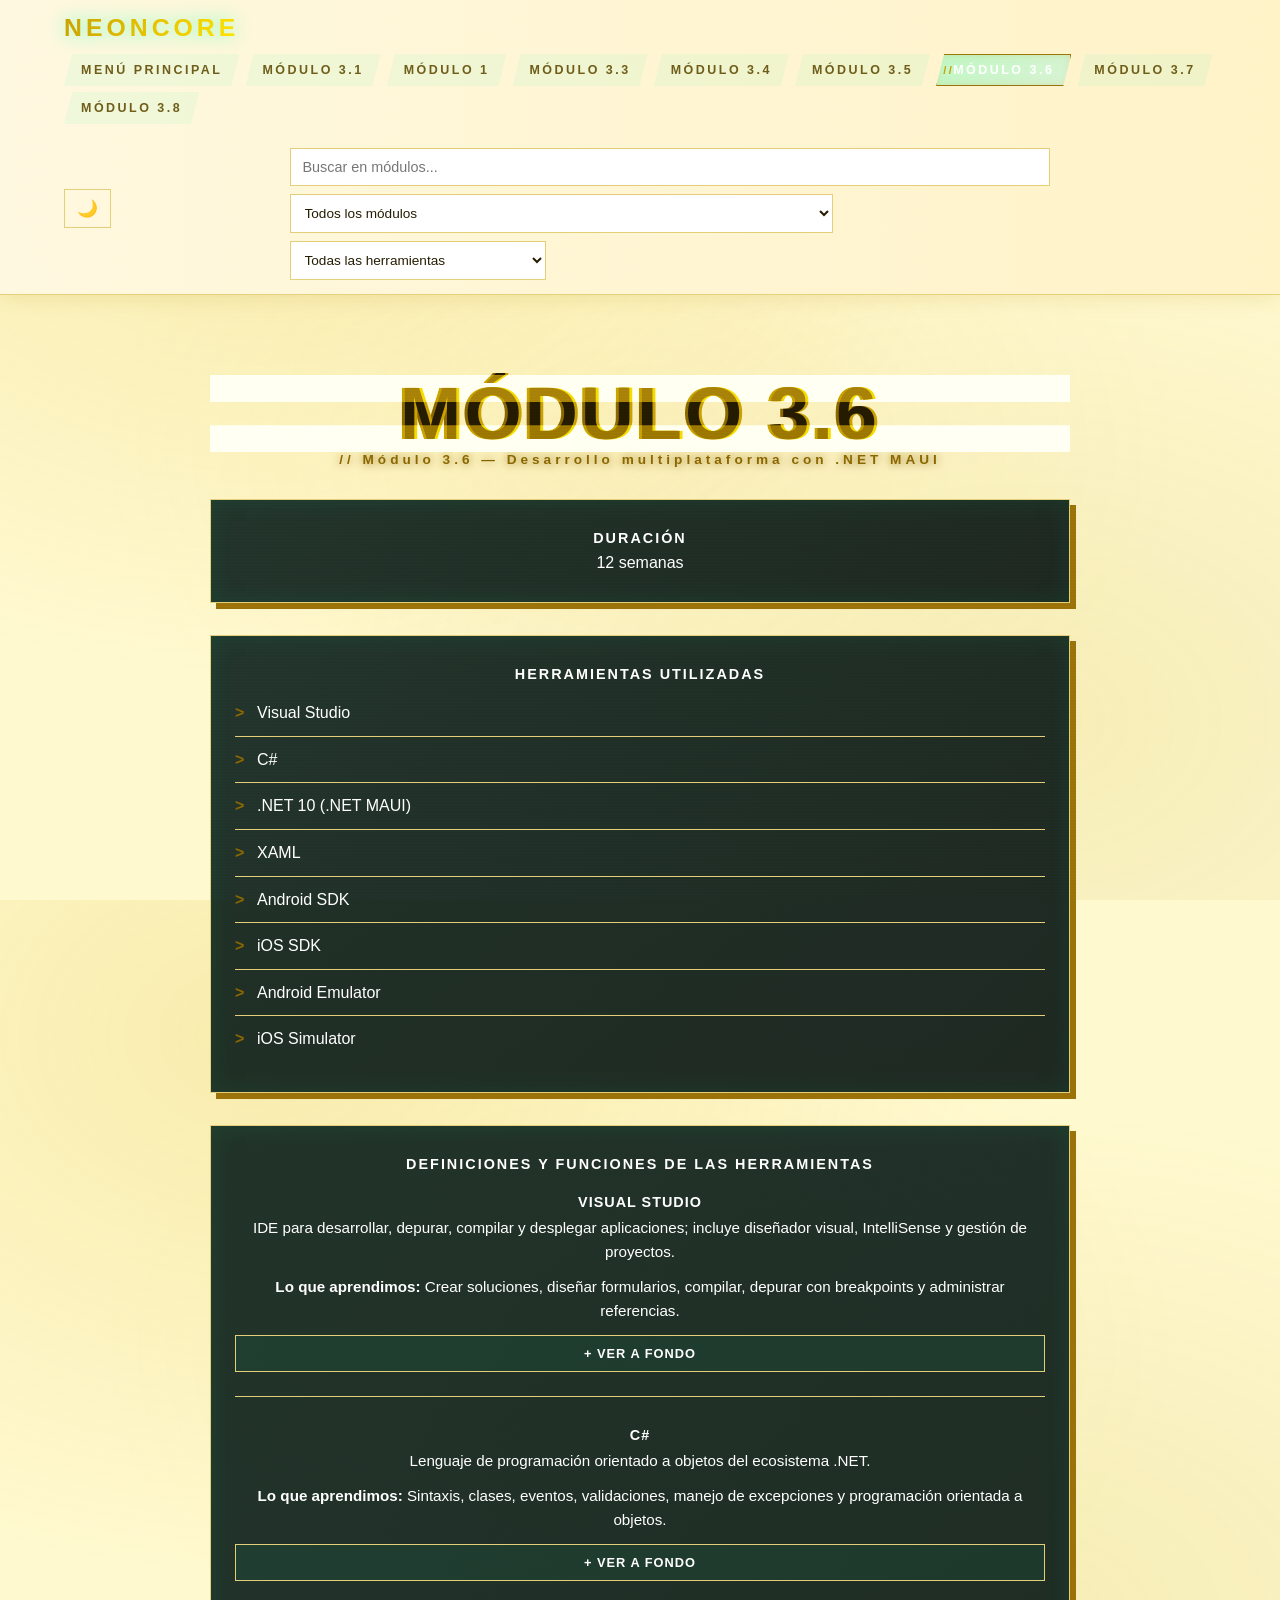
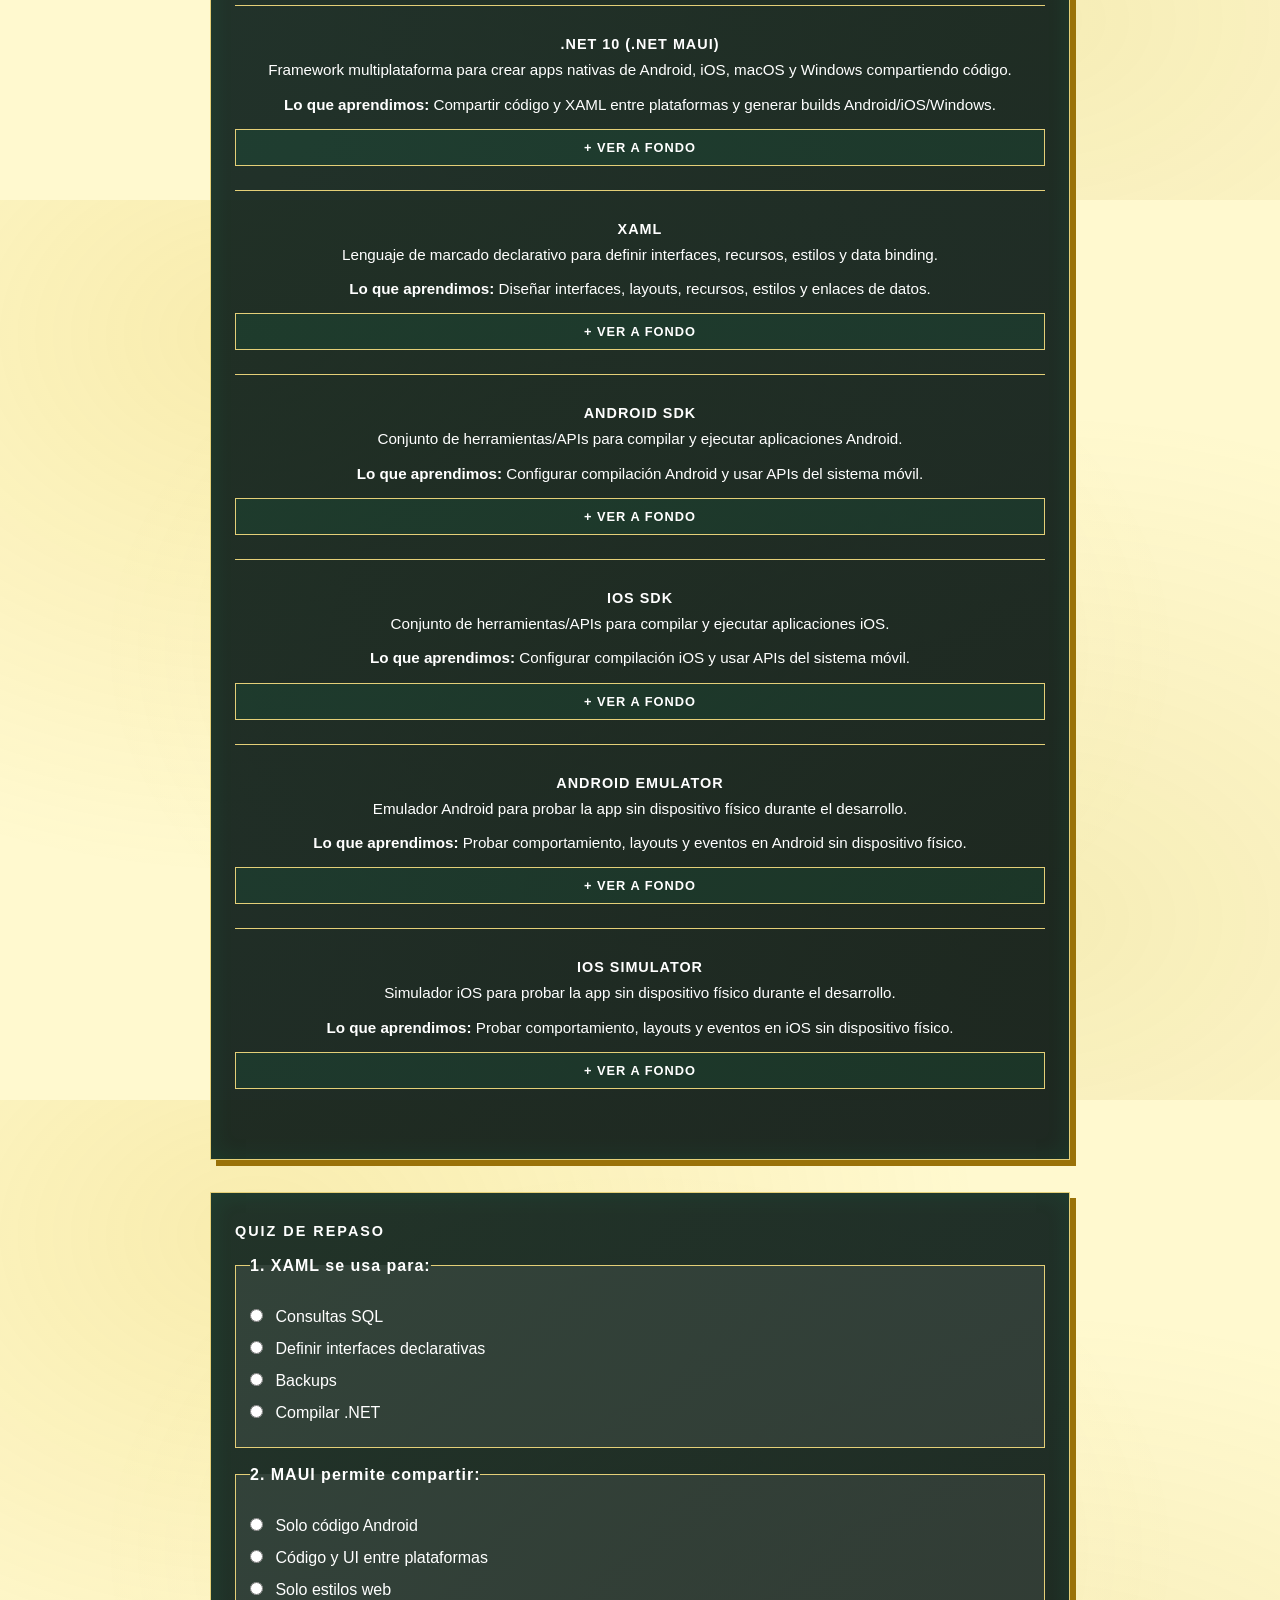
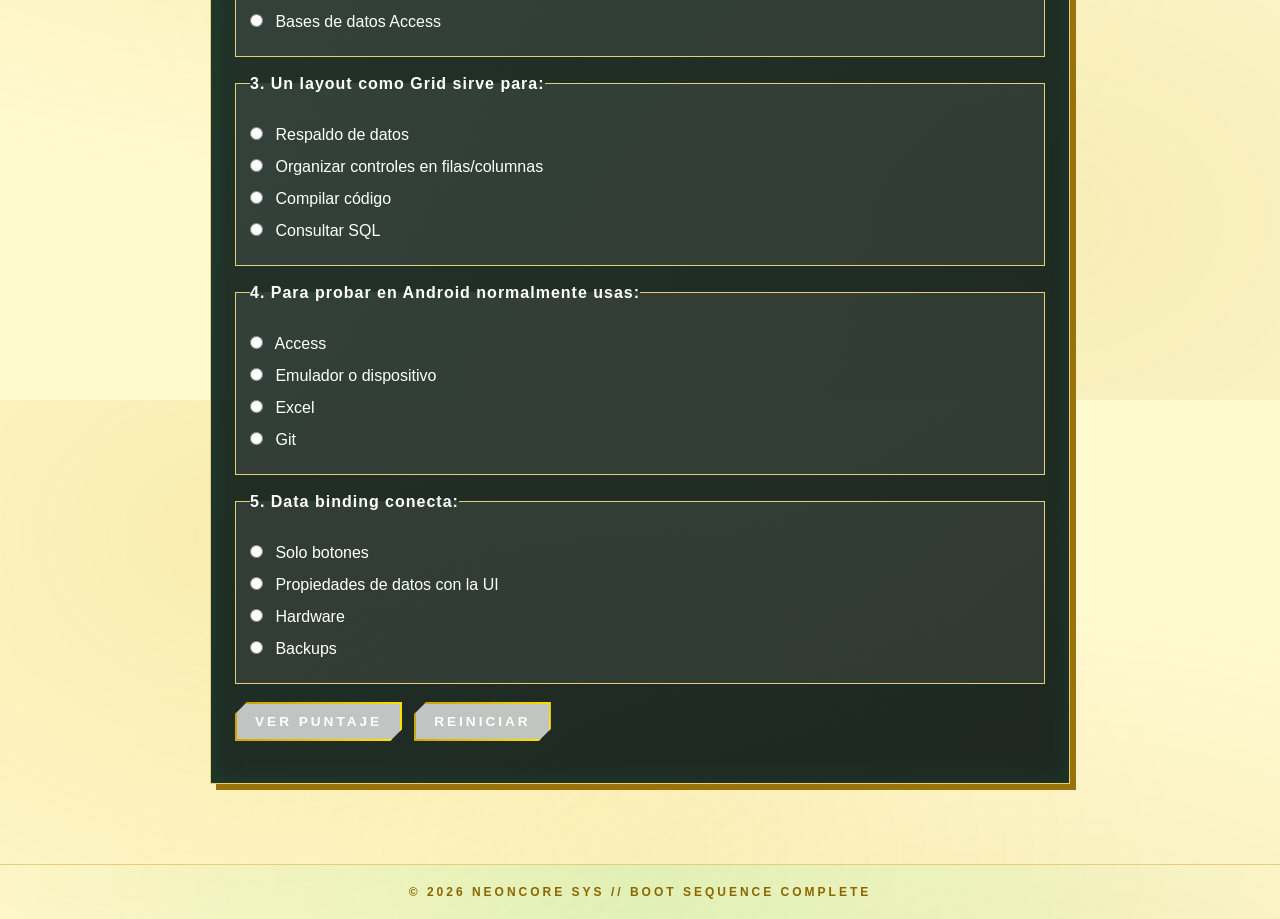
<file: docs/modulo36.html>
<!DOCTYPE html>
<html lang="es">
<head>
    <meta charset="UTF-8">
    <meta name="viewport" content="width=device-width, initial-scale=1.0">
    <script>
        (function () {
            try {
                var theme = localStorage.getItem('theme');
                if (!theme && window.matchMedia('(prefers-color-scheme: light)').matches) {
                    theme = 'light';
                }
                if (theme === 'light' || theme === 'dark') {
                    document.documentElement.setAttribute('data-theme', theme);
                }
            } catch (e) {}
        })();
    </script>
    <title>Módulo 3.6 - Repaso de Módulos</title>
    
    <link rel="stylesheet" href="static/css/style.css">
    
</head>
<body>
    <div id="scrollProgress" class="scroll-progress"></div>
    <header class="cyber-header">
        <div class="header-inner">
            <span class="logo">NEON<span class="accent">CORE</span></span>
            <nav class="cyber-nav">
                
                <a href="index.html" class="nav-link ">Menú Principal</a>
                
                <a href="modulo31.html" class="nav-link ">Módulo 3.1</a>
                
                <a href="modulo1.html" class="nav-link ">Módulo 1</a>
                
                <a href="modulo2.html" class="nav-link ">Módulo 3.3</a>
                
                <a href="modulo3.html" class="nav-link ">Módulo 3.4</a>
                
                <a href="modulo35.html" class="nav-link ">Módulo 3.5</a>
                
                <a href="modulo36.html" class="nav-link active">Módulo 3.6</a>
                
                <a href="modulo37.html" class="nav-link ">Módulo 3.7</a>
                
                <a href="modulo4.html" class="nav-link ">Módulo 3.8</a>
                
                
            </nav>
            <button id="themeToggle" class="theme-toggle" type="button" aria-label="Cambiar tema">◐</button>
            <div class="search-wrap">
                <input id="searchInput" type="search" class="search-input" placeholder="Buscar en módulos..." autocomplete="off">
                <select id="filterModule" class="search-select"><option value="">Todos los módulos</option></select>
                <select id="filterTool" class="search-select"><option value="">Todas las herramientas</option></select>
                <div id="searchResults" class="search-results" hidden></div>
            </div>
        </div>
    </header>
    <main>
        
<section class="modulo">
    <h1 class="glitch" data-text="Módulo 3.6">Módulo 3.6</h1>
    <p class="kicker">// Módulo 3.6 &mdash; Desarrollo multiplataforma con .NET MAUI</p>
    <div class="panel">
        <h3>Duración</h3>
        <p>12 semanas</p>
    </div>
    
    
    
    <div class="panel">
        <h3>Herramientas utilizadas</h3>
        <ul class="comp-list">
            
            <li><a href="#tool-visual-studio" class="tool-link">Visual Studio</a></li>
            
            <li><a href="#tool-c" class="tool-link">C#</a></li>
            
            <li><a href="#tool-net-10-net-maui" class="tool-link">.NET 10 (.NET MAUI)</a></li>
            
            <li><a href="#tool-xaml" class="tool-link">XAML</a></li>
            
            <li><a href="#tool-android-sdk" class="tool-link">Android SDK</a></li>
            
            <li><a href="#tool-ios-sdk" class="tool-link">iOS SDK</a></li>
            
            <li><a href="#tool-android-emulator" class="tool-link">Android Emulator</a></li>
            
            <li><a href="#tool-ios-simulator" class="tool-link">iOS Simulator</a></li>
            
        </ul>
    </div>
    <div class="panel">
        <h3>Definiciones y funciones de las herramientas</h3>
        
        <article id="tool-visual-studio" class="tool-def">
            <h4>Visual Studio</h4>
            <p>IDE para desarrollar, depurar, compilar y desplegar aplicaciones; incluye diseñador visual, IntelliSense y gestión de proyectos.</p>
            
            <p class="learned"><strong>Lo que aprendimos:</strong> Crear soluciones, diseñar formularios, compilar, depurar con breakpoints y administrar referencias.</p>
            
            <details class="tool-deep">
                <summary>Ver a fondo</summary>
                <p>Visual Studio organiza el proyecto en solución, proyecto, formularios y código. Se aprende a validar entradas, separar lógica por eventos y depurar paso a paso para encontrar estados incorrectos. En la práctica, esto ayudó a construir interfaces WinForms con DataGridView y botones, evitando duplicar lógica y detectando valores nulos antes de guardar. También se usó para configurar compilación en Debug/Release y revisar referencias externas.</p>
            </details>
        </article>
        
        <article id="tool-c" class="tool-def">
            <h4>C#</h4>
            <p>Lenguaje de programación orientado a objetos del ecosistema .NET.</p>
            
            <p class="learned"><strong>Lo que aprendimos:</strong> Sintaxis, clases, eventos, validaciones, manejo de excepciones y programación orientada a objetos.</p>
            
            <details class="tool-deep">
                <summary>Ver a fondo</summary>
                <p>C# permitió modelar clases y métodos para el aplicativo, encapsular datos y responder a eventos de la interfaz. Se practicó validación, conversión de tipos, recorridos de colecciones y manejo de excepciones. La curva incluyó pasar de scripts simples a un proyecto con múltiples archivos, manteniendo responsabilidades separadas y usando métodos reutilizables para cálculos.</p>
            </details>
        </article>
        
        <article id="tool-net-10-net-maui" class="tool-def">
            <h4>.NET 10 (.NET MAUI)</h4>
            <p>Framework multiplataforma para crear apps nativas de Android, iOS, macOS y Windows compartiendo código.</p>
            
            <p class="learned"><strong>Lo que aprendimos:</strong> Compartir código y XAML entre plataformas y generar builds Android/iOS/Windows.</p>
            
            <details class="tool-deep">
                <summary>Ver a fondo</summary>
                <p>Se desarrollaron apps multiplataforma compartiendo XAML y C#. Se aprendió a configurar targets Android/iOS/Windows y resolver diferencias de plataforma. La práctica incluyó layouts, controles, navegación y pruebas en emuladores. También se gestionaron recursos y assets.</p>
            </details>
        </article>
        
        <article id="tool-xaml" class="tool-def">
            <h4>XAML</h4>
            <p>Lenguaje de marcado declarativo para definir interfaces, recursos, estilos y data binding.</p>
            
            <p class="learned"><strong>Lo que aprendimos:</strong> Diseñar interfaces, layouts, recursos, estilos y enlaces de datos.</p>
            
            <details class="tool-deep">
                <summary>Ver a fondo</summary>
                <p>Se definió la UI de forma declarativa con layouts, recursos, estilos y enlace de datos. Se aprendió la jerarquía de controles y el ciclo de renderizado. La práctica incluyó layouts Grid/Stack/Flex/Absolute y páginas navegables. También se corrigieron problemas de espacio y alineación.</p>
            </details>
        </article>
        
        <article id="tool-android-sdk" class="tool-def">
            <h4>Android SDK</h4>
            <p>Conjunto de herramientas/APIs para compilar y ejecutar aplicaciones Android.</p>
            
            <p class="learned"><strong>Lo que aprendimos:</strong> Configurar compilación Android y usar APIs del sistema móvil.</p>
            
            <details class="tool-deep">
                <summary>Ver a fondo</summary>
                <p>Se usaron las APIs y herramientas de Android para compilar y ejecutar la app en emulador o dispositivo. Se comprendió configuración de targets, permisos y recursos Android. La práctica incluyó resolver diferencias de plataforma y depurar en Android.</p>
            </details>
        </article>
        
        <article id="tool-ios-sdk" class="tool-def">
            <h4>iOS SDK</h4>
            <p>Conjunto de herramientas/APIs para compilar y ejecutar aplicaciones iOS.</p>
            
            <p class="learned"><strong>Lo que aprendimos:</strong> Configurar compilación iOS y usar APIs del sistema móvil.</p>
            
            <details class="tool-deep">
                <summary>Ver a fondo</summary>
                <p>Se usaron herramientas y APIs de Apple para compilar y probar en simulador o dispositivo. Se comprendió la configuración de targets iOS y recursos. La práctica incluyó validar comportamiento y layouts en iOS.</p>
            </details>
        </article>
        
        <article id="tool-android-emulator" class="tool-def">
            <h4>Android Emulator</h4>
            <p>Emulador Android para probar la app sin dispositivo físico durante el desarrollo.</p>
            
            <p class="learned"><strong>Lo que aprendimos:</strong> Probar comportamiento, layouts y eventos en Android sin dispositivo físico.</p>
            
            <details class="tool-deep">
                <summary>Ver a fondo</summary>
                <p>Se probó la app en un dispositivo virtual Android para validar flujo, layouts y eventos. Se aprendió a lanzar emulador, desplegar y leer logs. La práctica incluyó detectar fallos de UI y ciclo de vida.</p>
            </details>
        </article>
        
        <article id="tool-ios-simulator" class="tool-def">
            <h4>iOS Simulator</h4>
            <p>Simulador iOS para probar la app sin dispositivo físico durante el desarrollo.</p>
            
            <p class="learned"><strong>Lo que aprendimos:</strong> Probar comportamiento, layouts y eventos en iOS sin dispositivo físico.</p>
            
            <details class="tool-deep">
                <summary>Ver a fondo</summary>
                <p>Se probó la app en un simulador iOS para validar flujo, layouts y eventos. Se aprendió a lanzar simulador, desplegar y depurar. La práctica incluyó verificar compatibilidad visual.</p>
            </details>
        </article>
        
    </div>
    
    
    
    <div class="panel quiz-panel" id="modulo-quiz">
        <h3>Quiz de repaso</h3>
        <form id="quizForm">
            
            
            <fieldset class="quiz-q" data-answer="1">
                <legend>1. XAML se usa para:</legend>
                
                <label class="quiz-option"><input type="radio" name="question-0" value="0"> Consultas SQL</label>
                
                <label class="quiz-option"><input type="radio" name="question-0" value="1"> Definir interfaces declarativas</label>
                
                <label class="quiz-option"><input type="radio" name="question-0" value="2"> Backups</label>
                
                <label class="quiz-option"><input type="radio" name="question-0" value="3"> Compilar .NET</label>
                
            </fieldset>
            
            
            <fieldset class="quiz-q" data-answer="1">
                <legend>2. MAUI permite compartir:</legend>
                
                <label class="quiz-option"><input type="radio" name="question-1" value="0"> Solo código Android</label>
                
                <label class="quiz-option"><input type="radio" name="question-1" value="1"> Código y UI entre plataformas</label>
                
                <label class="quiz-option"><input type="radio" name="question-1" value="2"> Solo estilos web</label>
                
                <label class="quiz-option"><input type="radio" name="question-1" value="3"> Bases de datos Access</label>
                
            </fieldset>
            
            
            <fieldset class="quiz-q" data-answer="1">
                <legend>3. Un layout como Grid sirve para:</legend>
                
                <label class="quiz-option"><input type="radio" name="question-2" value="0"> Respaldo de datos</label>
                
                <label class="quiz-option"><input type="radio" name="question-2" value="1"> Organizar controles en filas/columnas</label>
                
                <label class="quiz-option"><input type="radio" name="question-2" value="2"> Compilar código</label>
                
                <label class="quiz-option"><input type="radio" name="question-2" value="3"> Consultar SQL</label>
                
            </fieldset>
            
            
            <fieldset class="quiz-q" data-answer="1">
                <legend>4. Para probar en Android normalmente usas:</legend>
                
                <label class="quiz-option"><input type="radio" name="question-3" value="0"> Access</label>
                
                <label class="quiz-option"><input type="radio" name="question-3" value="1"> Emulador o dispositivo</label>
                
                <label class="quiz-option"><input type="radio" name="question-3" value="2"> Excel</label>
                
                <label class="quiz-option"><input type="radio" name="question-3" value="3"> Git</label>
                
            </fieldset>
            
            
            <fieldset class="quiz-q" data-answer="1">
                <legend>5. Data binding conecta:</legend>
                
                <label class="quiz-option"><input type="radio" name="question-4" value="0"> Solo botones</label>
                
                <label class="quiz-option"><input type="radio" name="question-4" value="1"> Propiedades de datos con la UI</label>
                
                <label class="quiz-option"><input type="radio" name="question-4" value="2"> Hardware</label>
                
                <label class="quiz-option"><input type="radio" name="question-4" value="3"> Backups</label>
                
            </fieldset>
            
            <div class="quiz-actions">
                <button type="button" class="cyber-btn quiz-btn" id="checkQuiz">Ver puntaje</button>
                <button type="button" class="cyber-btn quiz-btn" id="resetQuiz">Reiniciar</button>
            </div>
            <p id="quizResult" class="quiz-result" aria-live="polite"></p>
        </form>
    </div>
    
</section>

    </main>
    <footer class="cyber-footer">
        <span>© 2026 NEONCORE SYS // BOOT SEQUENCE COMPLETE</span>
    </footer>
    
    <script src="static/js/theme.js" defer></script>
    <script src="static/js/search.js" defer></script>
    <script src="static/js/quiz.js" defer></script>
    <script src="static/js/scroll-progress.js" defer></script>
    
</body>
</html>
</file>
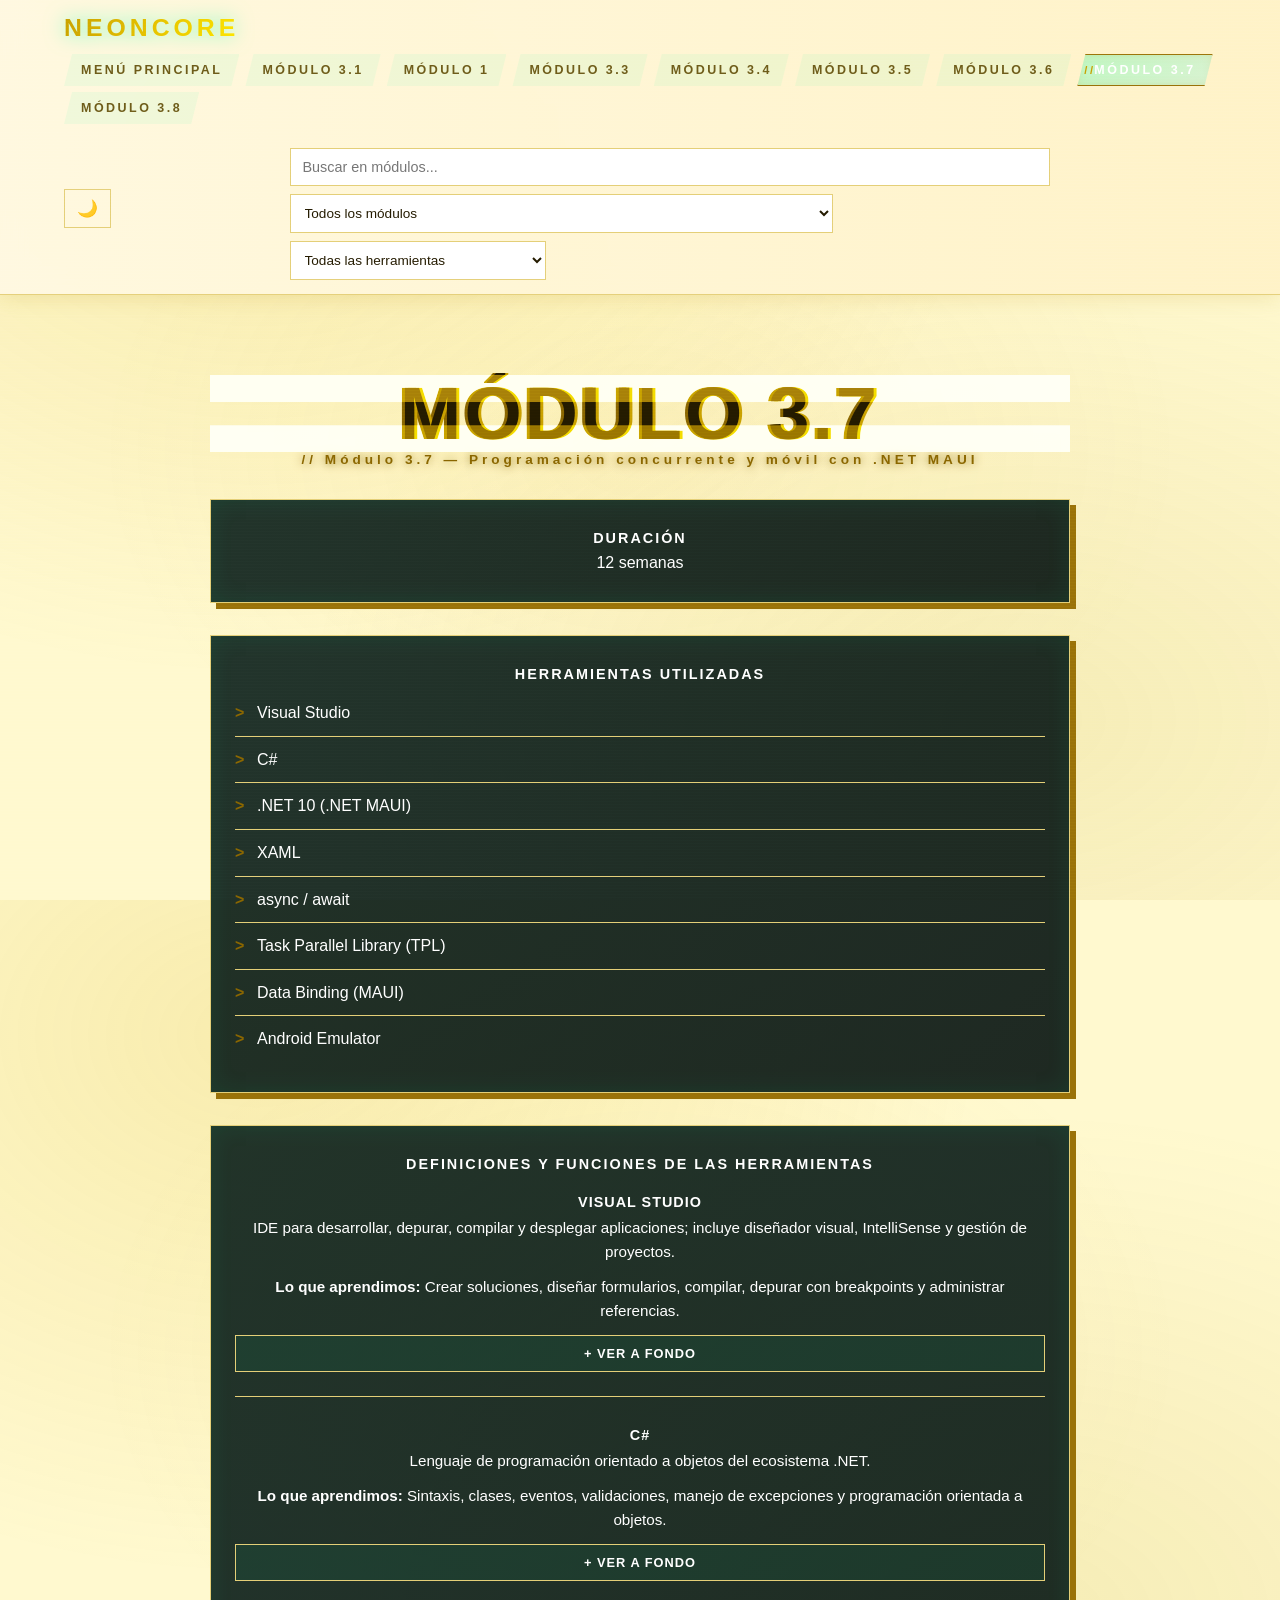
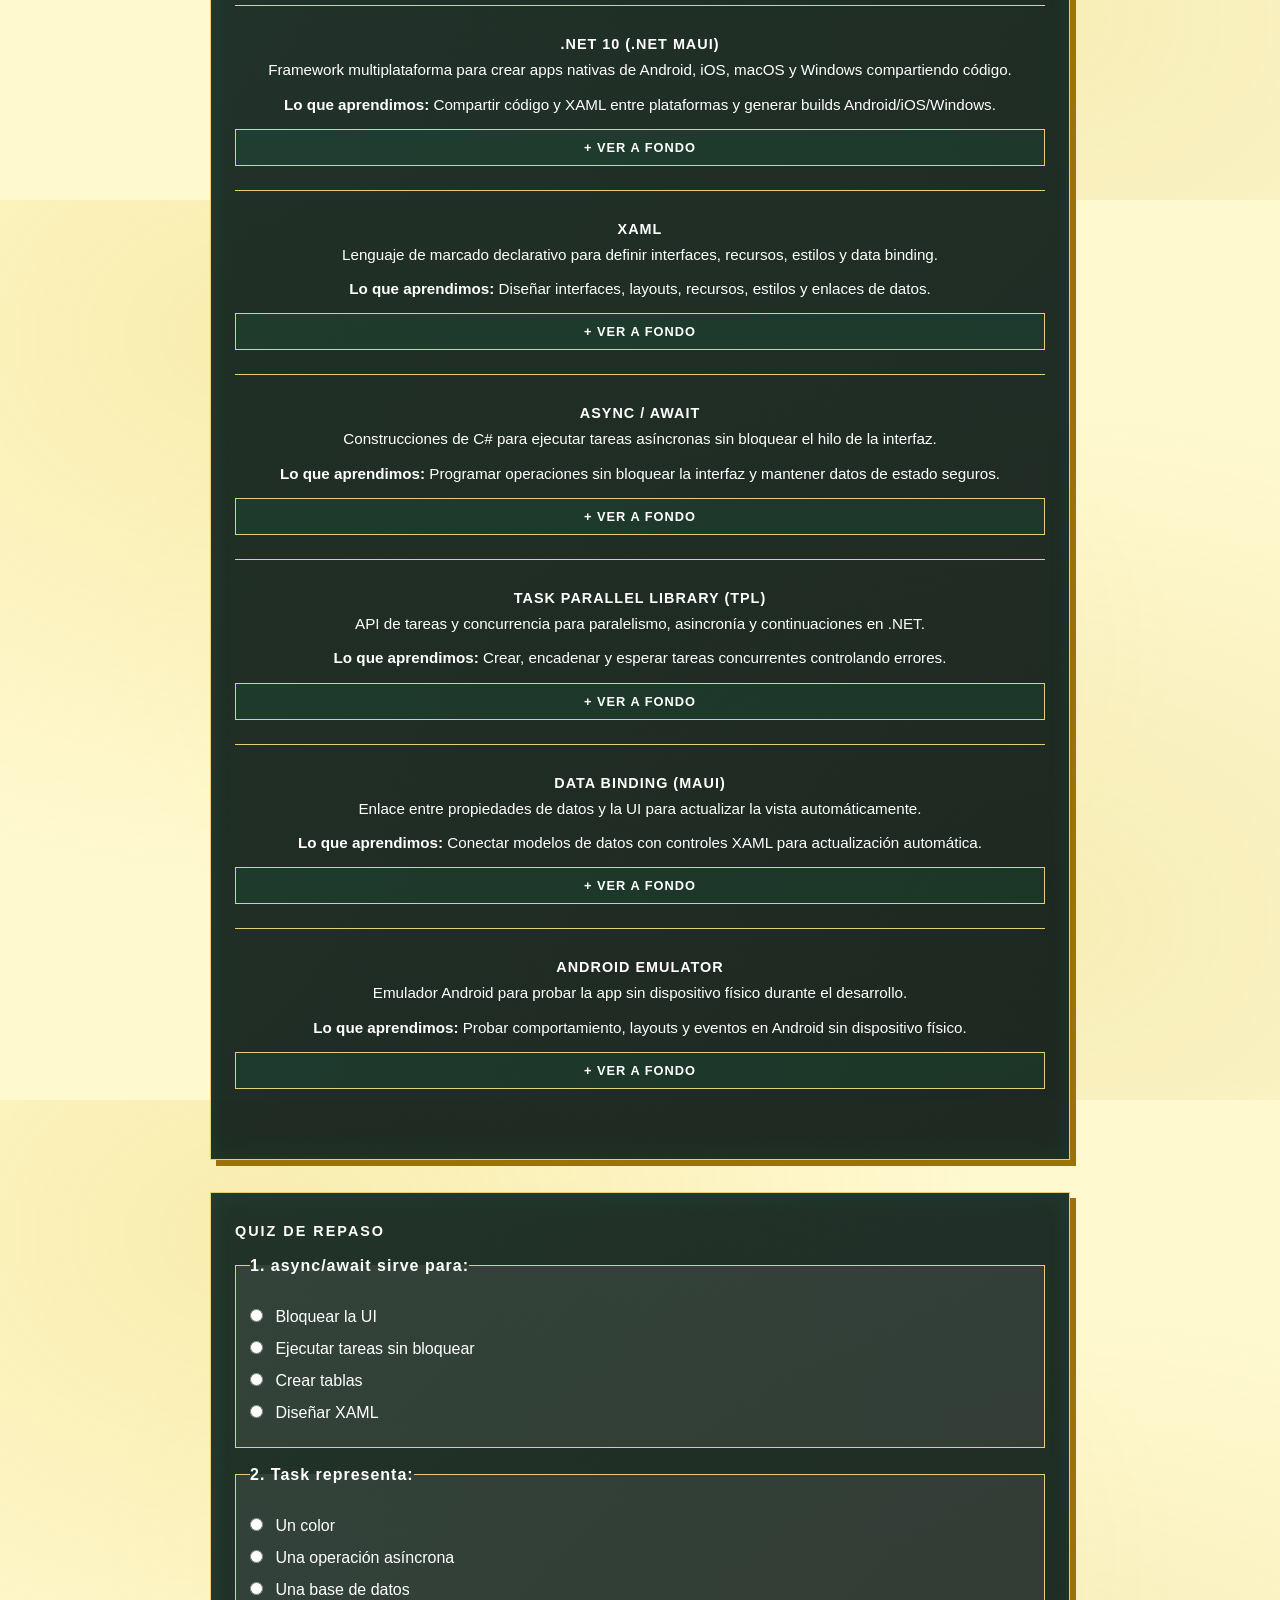
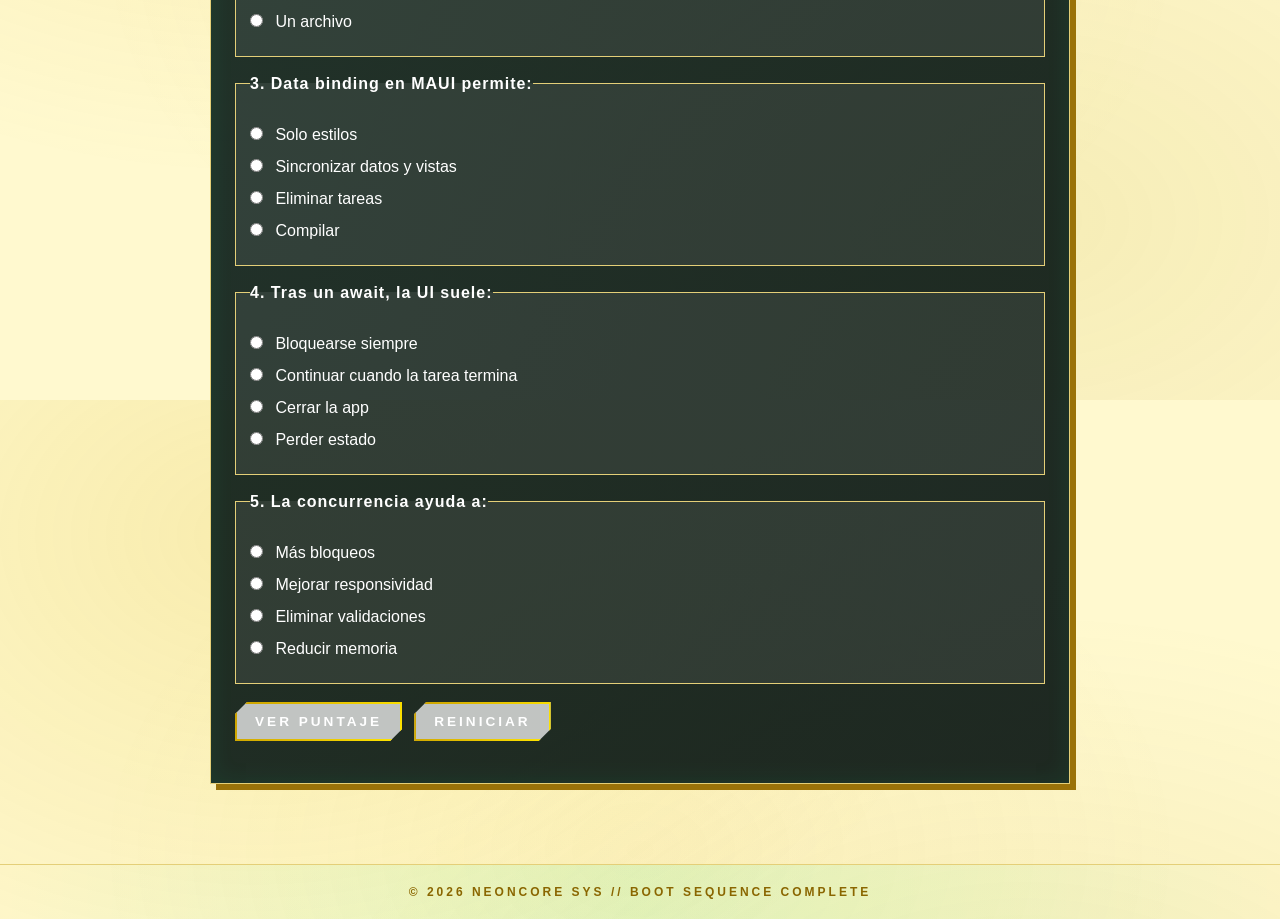
<file: docs/modulo37.html>
<!DOCTYPE html>
<html lang="es">
<head>
    <meta charset="UTF-8">
    <meta name="viewport" content="width=device-width, initial-scale=1.0">
    <script>
        (function () {
            try {
                var theme = localStorage.getItem('theme');
                if (!theme && window.matchMedia('(prefers-color-scheme: light)').matches) {
                    theme = 'light';
                }
                if (theme === 'light' || theme === 'dark') {
                    document.documentElement.setAttribute('data-theme', theme);
                }
            } catch (e) {}
        })();
    </script>
    <title>Módulo 3.7 - Repaso de Módulos</title>
    
    <link rel="stylesheet" href="static/css/style.css">
    
</head>
<body>
    <div id="scrollProgress" class="scroll-progress"></div>
    <header class="cyber-header">
        <div class="header-inner">
            <span class="logo">NEON<span class="accent">CORE</span></span>
            <nav class="cyber-nav">
                
                <a href="index.html" class="nav-link ">Menú Principal</a>
                
                <a href="modulo31.html" class="nav-link ">Módulo 3.1</a>
                
                <a href="modulo1.html" class="nav-link ">Módulo 1</a>
                
                <a href="modulo2.html" class="nav-link ">Módulo 3.3</a>
                
                <a href="modulo3.html" class="nav-link ">Módulo 3.4</a>
                
                <a href="modulo35.html" class="nav-link ">Módulo 3.5</a>
                
                <a href="modulo36.html" class="nav-link ">Módulo 3.6</a>
                
                <a href="modulo37.html" class="nav-link active">Módulo 3.7</a>
                
                <a href="modulo4.html" class="nav-link ">Módulo 3.8</a>
                
                
            </nav>
            <button id="themeToggle" class="theme-toggle" type="button" aria-label="Cambiar tema">◐</button>
            <div class="search-wrap">
                <input id="searchInput" type="search" class="search-input" placeholder="Buscar en módulos..." autocomplete="off">
                <select id="filterModule" class="search-select"><option value="">Todos los módulos</option></select>
                <select id="filterTool" class="search-select"><option value="">Todas las herramientas</option></select>
                <div id="searchResults" class="search-results" hidden></div>
            </div>
        </div>
    </header>
    <main>
        
<section class="modulo">
    <h1 class="glitch" data-text="Módulo 3.7">Módulo 3.7</h1>
    <p class="kicker">// Módulo 3.7 &mdash; Programación concurrente y móvil con .NET MAUI</p>
    <div class="panel">
        <h3>Duración</h3>
        <p>12 semanas</p>
    </div>
    
    
    
    <div class="panel">
        <h3>Herramientas utilizadas</h3>
        <ul class="comp-list">
            
            <li><a href="#tool-visual-studio" class="tool-link">Visual Studio</a></li>
            
            <li><a href="#tool-c" class="tool-link">C#</a></li>
            
            <li><a href="#tool-net-10-net-maui" class="tool-link">.NET 10 (.NET MAUI)</a></li>
            
            <li><a href="#tool-xaml" class="tool-link">XAML</a></li>
            
            <li><a href="#tool-async-await" class="tool-link">async / await</a></li>
            
            <li><a href="#tool-task-parallel-library-tpl" class="tool-link">Task Parallel Library (TPL)</a></li>
            
            <li><a href="#tool-data-binding-maui" class="tool-link">Data Binding (MAUI)</a></li>
            
            <li><a href="#tool-android-emulator" class="tool-link">Android Emulator</a></li>
            
        </ul>
    </div>
    <div class="panel">
        <h3>Definiciones y funciones de las herramientas</h3>
        
        <article id="tool-visual-studio" class="tool-def">
            <h4>Visual Studio</h4>
            <p>IDE para desarrollar, depurar, compilar y desplegar aplicaciones; incluye diseñador visual, IntelliSense y gestión de proyectos.</p>
            
            <p class="learned"><strong>Lo que aprendimos:</strong> Crear soluciones, diseñar formularios, compilar, depurar con breakpoints y administrar referencias.</p>
            
            <details class="tool-deep">
                <summary>Ver a fondo</summary>
                <p>Visual Studio organiza el proyecto en solución, proyecto, formularios y código. Se aprende a validar entradas, separar lógica por eventos y depurar paso a paso para encontrar estados incorrectos. En la práctica, esto ayudó a construir interfaces WinForms con DataGridView y botones, evitando duplicar lógica y detectando valores nulos antes de guardar. También se usó para configurar compilación en Debug/Release y revisar referencias externas.</p>
            </details>
        </article>
        
        <article id="tool-c" class="tool-def">
            <h4>C#</h4>
            <p>Lenguaje de programación orientado a objetos del ecosistema .NET.</p>
            
            <p class="learned"><strong>Lo que aprendimos:</strong> Sintaxis, clases, eventos, validaciones, manejo de excepciones y programación orientada a objetos.</p>
            
            <details class="tool-deep">
                <summary>Ver a fondo</summary>
                <p>C# permitió modelar clases y métodos para el aplicativo, encapsular datos y responder a eventos de la interfaz. Se practicó validación, conversión de tipos, recorridos de colecciones y manejo de excepciones. La curva incluyó pasar de scripts simples a un proyecto con múltiples archivos, manteniendo responsabilidades separadas y usando métodos reutilizables para cálculos.</p>
            </details>
        </article>
        
        <article id="tool-net-10-net-maui" class="tool-def">
            <h4>.NET 10 (.NET MAUI)</h4>
            <p>Framework multiplataforma para crear apps nativas de Android, iOS, macOS y Windows compartiendo código.</p>
            
            <p class="learned"><strong>Lo que aprendimos:</strong> Compartir código y XAML entre plataformas y generar builds Android/iOS/Windows.</p>
            
            <details class="tool-deep">
                <summary>Ver a fondo</summary>
                <p>Se desarrollaron apps multiplataforma compartiendo XAML y C#. Se aprendió a configurar targets Android/iOS/Windows y resolver diferencias de plataforma. La práctica incluyó layouts, controles, navegación y pruebas en emuladores. También se gestionaron recursos y assets.</p>
            </details>
        </article>
        
        <article id="tool-xaml" class="tool-def">
            <h4>XAML</h4>
            <p>Lenguaje de marcado declarativo para definir interfaces, recursos, estilos y data binding.</p>
            
            <p class="learned"><strong>Lo que aprendimos:</strong> Diseñar interfaces, layouts, recursos, estilos y enlaces de datos.</p>
            
            <details class="tool-deep">
                <summary>Ver a fondo</summary>
                <p>Se definió la UI de forma declarativa con layouts, recursos, estilos y enlace de datos. Se aprendió la jerarquía de controles y el ciclo de renderizado. La práctica incluyó layouts Grid/Stack/Flex/Absolute y páginas navegables. También se corrigieron problemas de espacio y alineación.</p>
            </details>
        </article>
        
        <article id="tool-async-await" class="tool-def">
            <h4>async / await</h4>
            <p>Construcciones de C# para ejecutar tareas asíncronas sin bloquear el hilo de la interfaz.</p>
            
            <p class="learned"><strong>Lo que aprendimos:</strong> Programar operaciones sin bloquear la interfaz y mantener datos de estado seguros.</p>
            
            <details class="tool-deep">
                <summary>Ver a fondo</summary>
                <p>Se implementaron operaciones sin bloquear la interfaz. Se aprendió a propagar await, manejar tareas y mantener estado consistente. La práctica incluyó medir tiempos y mostrar resultados en pantalla.</p>
            </details>
        </article>
        
        <article id="tool-task-parallel-library-tpl" class="tool-def">
            <h4>Task Parallel Library (TPL)</h4>
            <p>API de tareas y concurrencia para paralelismo, asincronía y continuaciones en .NET.</p>
            
            <p class="learned"><strong>Lo que aprendimos:</strong> Crear, encadenar y esperar tareas concurrentes controlando errores.</p>
            
            <details class="tool-deep">
                <summary>Ver a fondo</summary>
                <p>Se crearon tareas y se coordinó su ejecución con Task.Run, Task.WhenAll y continuaciones. Se aprendió a capturar y mostrar errores. La práctica incluyó sincronizar datos y evitar bloqueos.</p>
            </details>
        </article>
        
        <article id="tool-data-binding-maui" class="tool-def">
            <h4>Data Binding (MAUI)</h4>
            <p>Enlace entre propiedades de datos y la UI para actualizar la vista automáticamente.</p>
            
            <p class="learned"><strong>Lo que aprendimos:</strong> Conectar modelos de datos con controles XAML para actualización automática.</p>
            
            <details class="tool-deep">
                <summary>Ver a fondo</summary>
                <p>Se enlazaron propiedades de modelos con controles XAML. Se aprendió a usar INotifyPropertyChanged y actualización automática. La práctica incluyó formularios, listas y resultados en tiempo real.</p>
            </details>
        </article>
        
        <article id="tool-android-emulator" class="tool-def">
            <h4>Android Emulator</h4>
            <p>Emulador Android para probar la app sin dispositivo físico durante el desarrollo.</p>
            
            <p class="learned"><strong>Lo que aprendimos:</strong> Probar comportamiento, layouts y eventos en Android sin dispositivo físico.</p>
            
            <details class="tool-deep">
                <summary>Ver a fondo</summary>
                <p>Se probó la app en un dispositivo virtual Android para validar flujo, layouts y eventos. Se aprendió a lanzar emulador, desplegar y leer logs. La práctica incluyó detectar fallos de UI y ciclo de vida.</p>
            </details>
        </article>
        
    </div>
    
    
    
    <div class="panel quiz-panel" id="modulo-quiz">
        <h3>Quiz de repaso</h3>
        <form id="quizForm">
            
            
            <fieldset class="quiz-q" data-answer="1">
                <legend>1. async/await sirve para:</legend>
                
                <label class="quiz-option"><input type="radio" name="question-0" value="0"> Bloquear la UI</label>
                
                <label class="quiz-option"><input type="radio" name="question-0" value="1"> Ejecutar tareas sin bloquear</label>
                
                <label class="quiz-option"><input type="radio" name="question-0" value="2"> Crear tablas</label>
                
                <label class="quiz-option"><input type="radio" name="question-0" value="3"> Diseñar XAML</label>
                
            </fieldset>
            
            
            <fieldset class="quiz-q" data-answer="1">
                <legend>2. Task representa:</legend>
                
                <label class="quiz-option"><input type="radio" name="question-1" value="0"> Un color</label>
                
                <label class="quiz-option"><input type="radio" name="question-1" value="1"> Una operación asíncrona</label>
                
                <label class="quiz-option"><input type="radio" name="question-1" value="2"> Una base de datos</label>
                
                <label class="quiz-option"><input type="radio" name="question-1" value="3"> Un archivo</label>
                
            </fieldset>
            
            
            <fieldset class="quiz-q" data-answer="1">
                <legend>3. Data binding en MAUI permite:</legend>
                
                <label class="quiz-option"><input type="radio" name="question-2" value="0"> Solo estilos</label>
                
                <label class="quiz-option"><input type="radio" name="question-2" value="1"> Sincronizar datos y vistas</label>
                
                <label class="quiz-option"><input type="radio" name="question-2" value="2"> Eliminar tareas</label>
                
                <label class="quiz-option"><input type="radio" name="question-2" value="3"> Compilar</label>
                
            </fieldset>
            
            
            <fieldset class="quiz-q" data-answer="1">
                <legend>4. Tras un await, la UI suele:</legend>
                
                <label class="quiz-option"><input type="radio" name="question-3" value="0"> Bloquearse siempre</label>
                
                <label class="quiz-option"><input type="radio" name="question-3" value="1"> Continuar cuando la tarea termina</label>
                
                <label class="quiz-option"><input type="radio" name="question-3" value="2"> Cerrar la app</label>
                
                <label class="quiz-option"><input type="radio" name="question-3" value="3"> Perder estado</label>
                
            </fieldset>
            
            
            <fieldset class="quiz-q" data-answer="1">
                <legend>5. La concurrencia ayuda a:</legend>
                
                <label class="quiz-option"><input type="radio" name="question-4" value="0"> Más bloqueos</label>
                
                <label class="quiz-option"><input type="radio" name="question-4" value="1"> Mejorar responsividad</label>
                
                <label class="quiz-option"><input type="radio" name="question-4" value="2"> Eliminar validaciones</label>
                
                <label class="quiz-option"><input type="radio" name="question-4" value="3"> Reducir memoria</label>
                
            </fieldset>
            
            <div class="quiz-actions">
                <button type="button" class="cyber-btn quiz-btn" id="checkQuiz">Ver puntaje</button>
                <button type="button" class="cyber-btn quiz-btn" id="resetQuiz">Reiniciar</button>
            </div>
            <p id="quizResult" class="quiz-result" aria-live="polite"></p>
        </form>
    </div>
    
</section>

    </main>
    <footer class="cyber-footer">
        <span>© 2026 NEONCORE SYS // BOOT SEQUENCE COMPLETE</span>
    </footer>
    
    <script src="static/js/theme.js" defer></script>
    <script src="static/js/search.js" defer></script>
    <script src="static/js/quiz.js" defer></script>
    <script src="static/js/scroll-progress.js" defer></script>
    
</body>
</html>
</file>
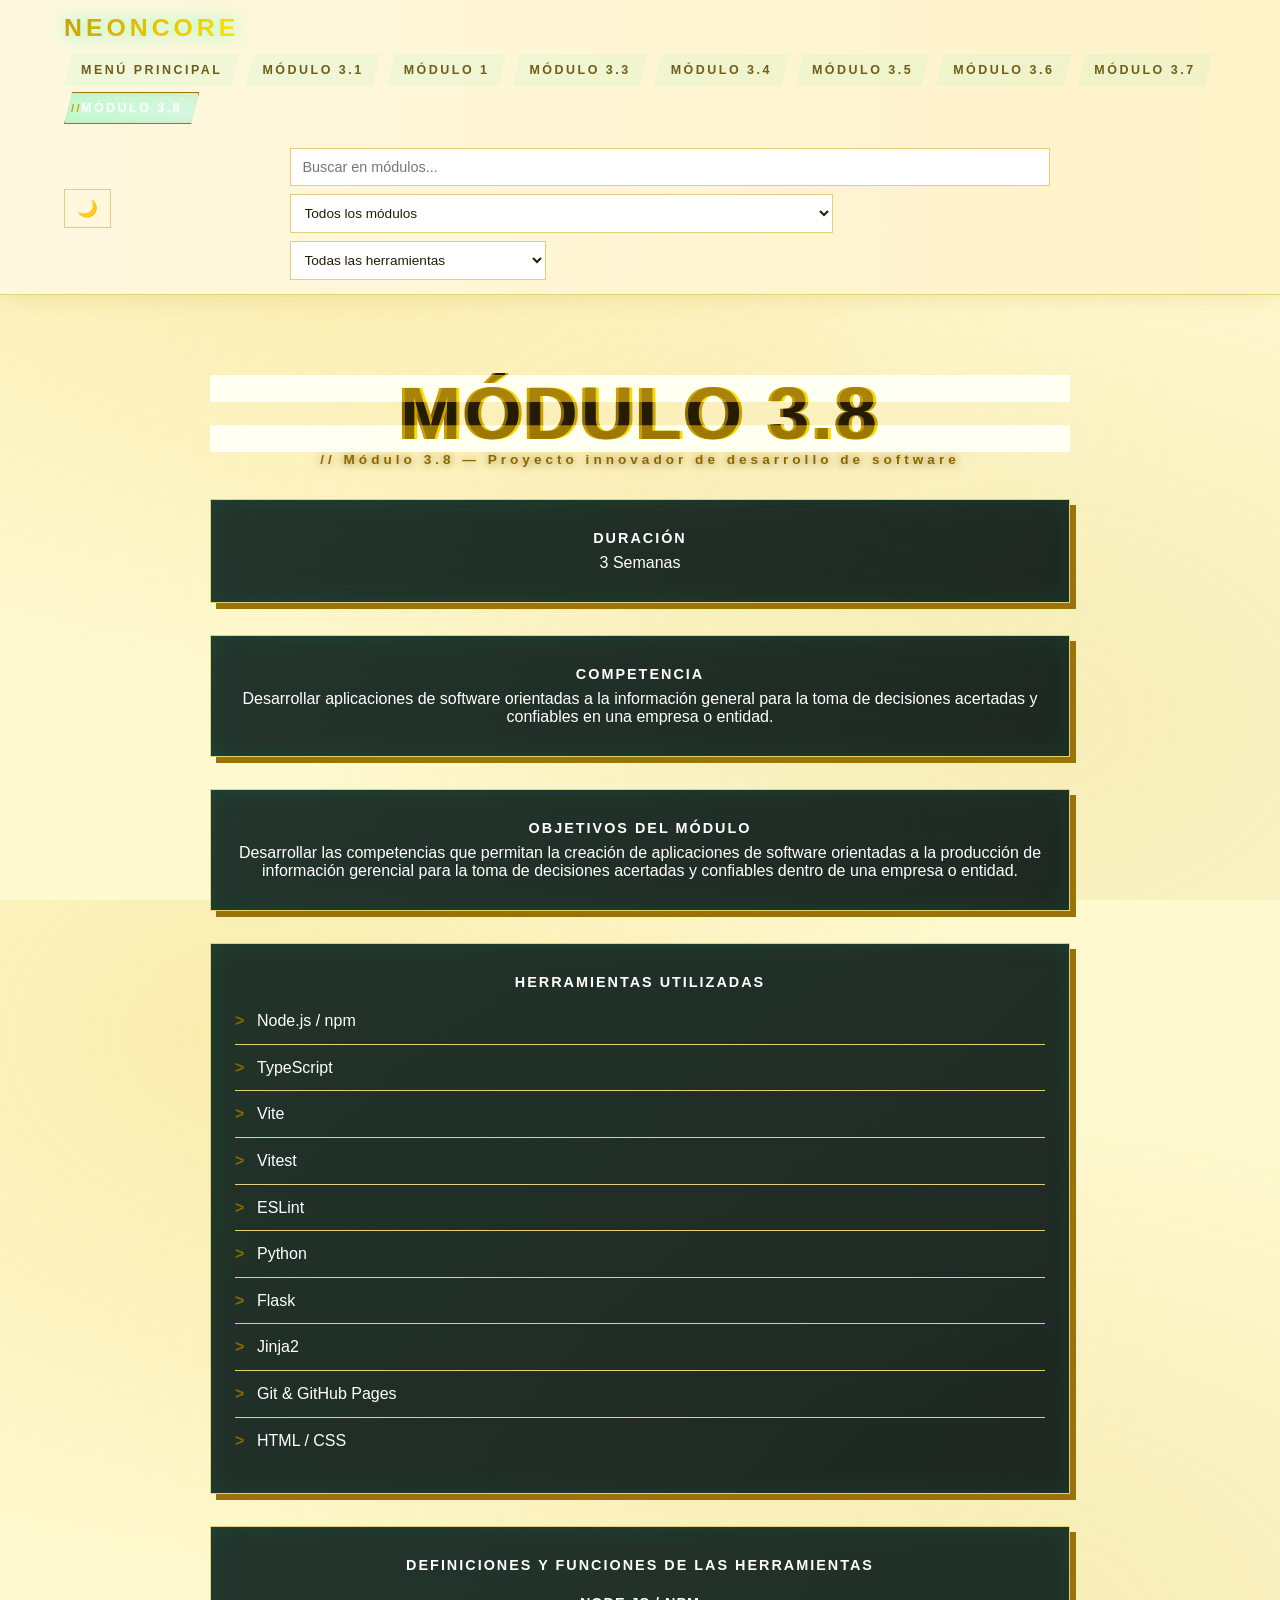
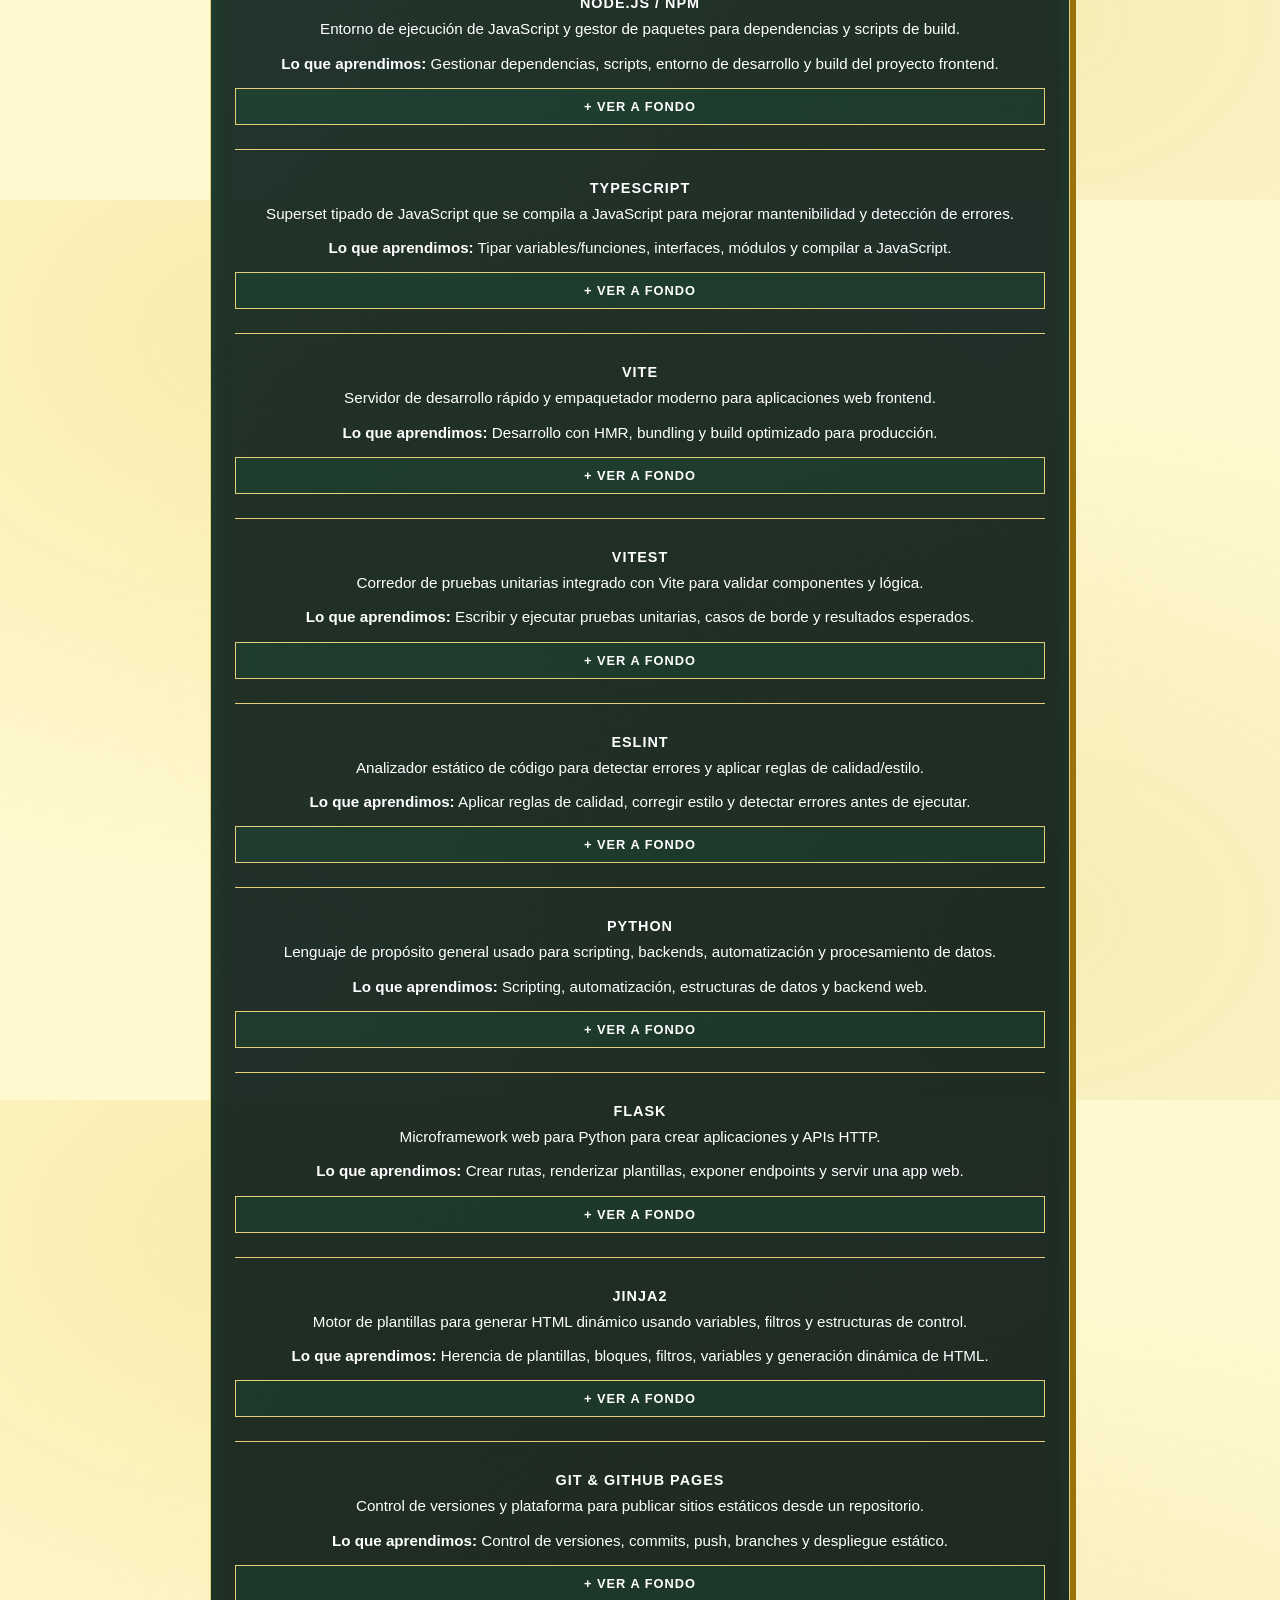
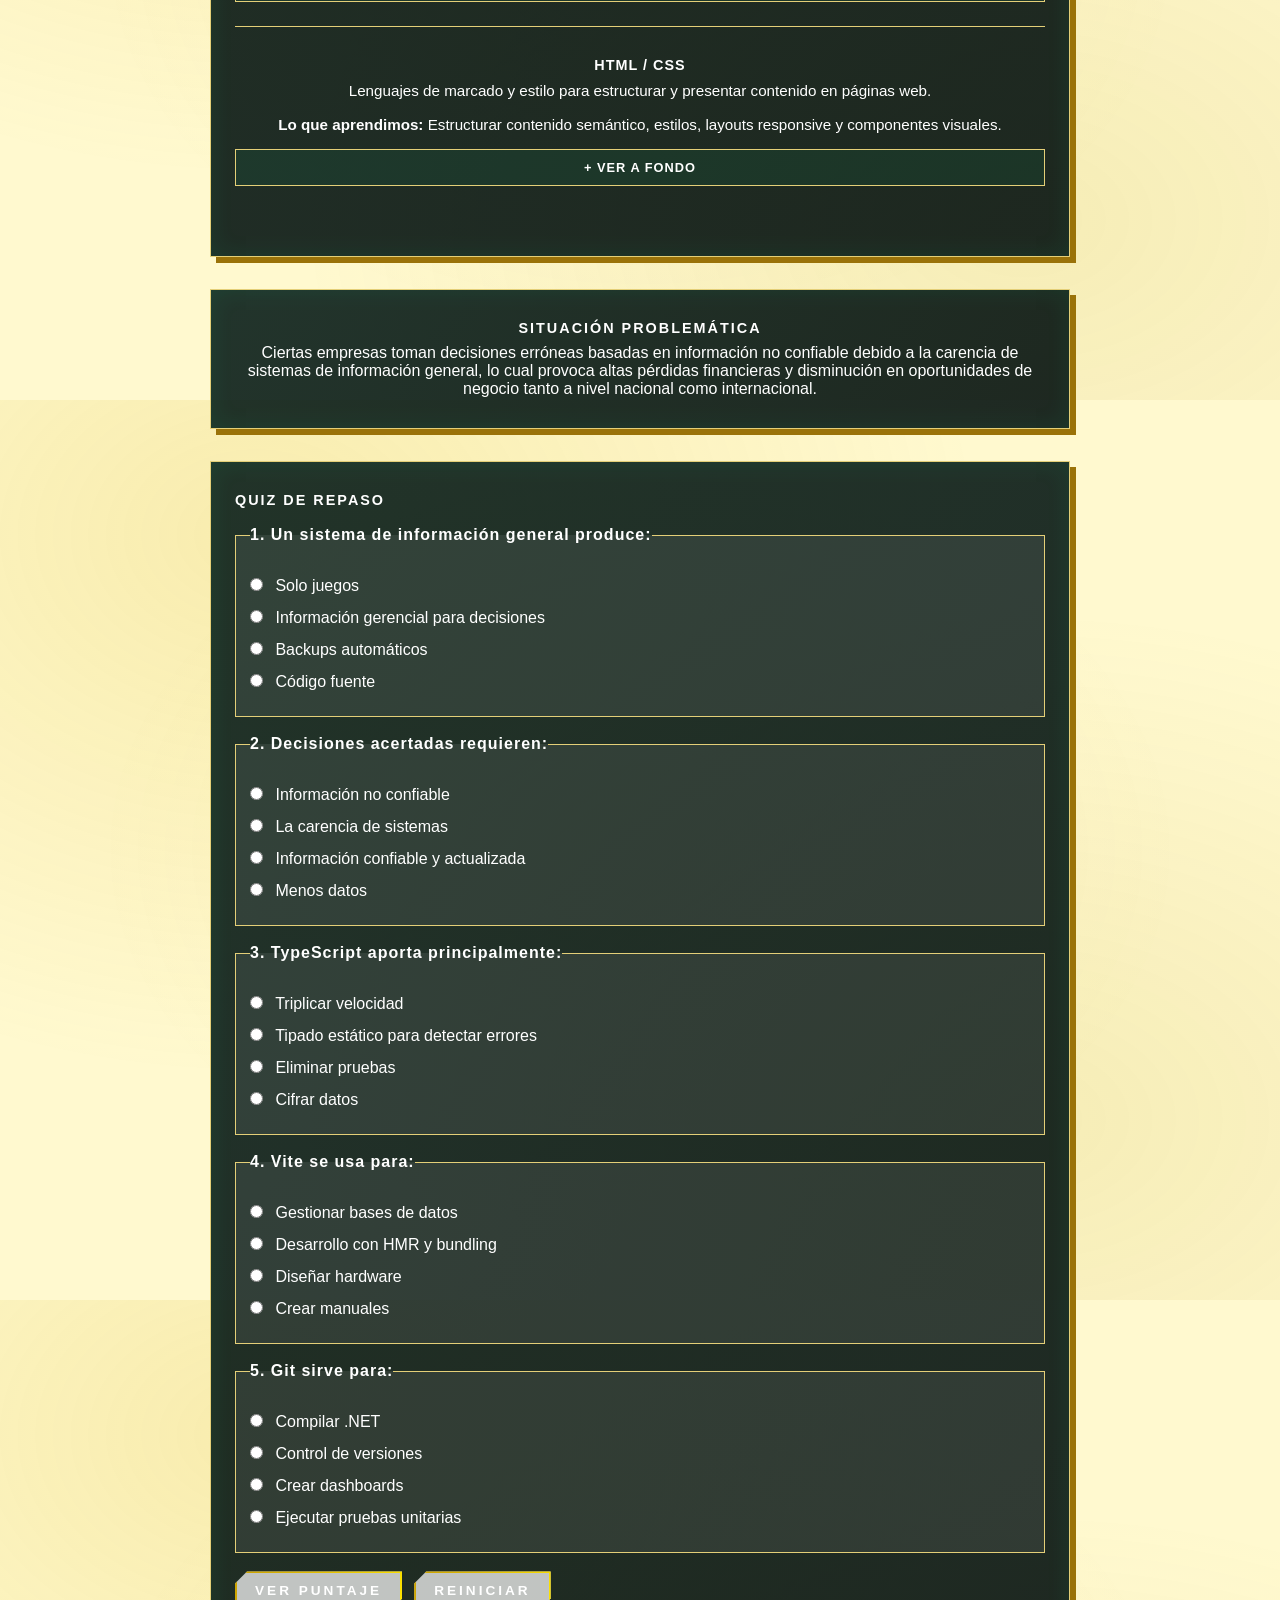
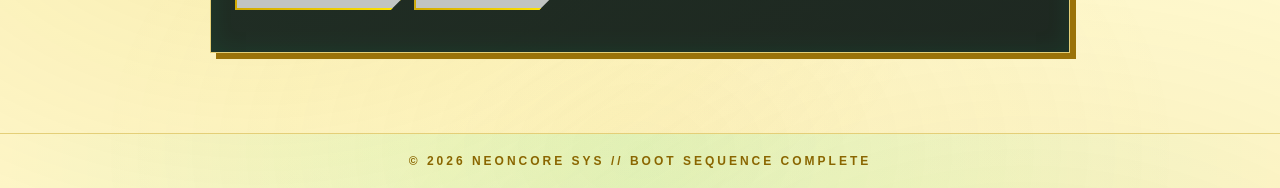
<file: docs/modulo4.html>
<!DOCTYPE html>
<html lang="es">
<head>
    <meta charset="UTF-8">
    <meta name="viewport" content="width=device-width, initial-scale=1.0">
    <script>
        (function () {
            try {
                var theme = localStorage.getItem('theme');
                if (!theme && window.matchMedia('(prefers-color-scheme: light)').matches) {
                    theme = 'light';
                }
                if (theme === 'light' || theme === 'dark') {
                    document.documentElement.setAttribute('data-theme', theme);
                }
            } catch (e) {}
        })();
    </script>
    <title>Módulo 3.8 - Repaso de Módulos</title>
    
    <link rel="stylesheet" href="static/css/style.css">
    
</head>
<body>
    <div id="scrollProgress" class="scroll-progress"></div>
    <header class="cyber-header">
        <div class="header-inner">
            <span class="logo">NEON<span class="accent">CORE</span></span>
            <nav class="cyber-nav">
                
                <a href="index.html" class="nav-link ">Menú Principal</a>
                
                <a href="modulo31.html" class="nav-link ">Módulo 3.1</a>
                
                <a href="modulo1.html" class="nav-link ">Módulo 1</a>
                
                <a href="modulo2.html" class="nav-link ">Módulo 3.3</a>
                
                <a href="modulo3.html" class="nav-link ">Módulo 3.4</a>
                
                <a href="modulo35.html" class="nav-link ">Módulo 3.5</a>
                
                <a href="modulo36.html" class="nav-link ">Módulo 3.6</a>
                
                <a href="modulo37.html" class="nav-link ">Módulo 3.7</a>
                
                <a href="modulo4.html" class="nav-link active">Módulo 3.8</a>
                
                
            </nav>
            <button id="themeToggle" class="theme-toggle" type="button" aria-label="Cambiar tema">◐</button>
            <div class="search-wrap">
                <input id="searchInput" type="search" class="search-input" placeholder="Buscar en módulos..." autocomplete="off">
                <select id="filterModule" class="search-select"><option value="">Todos los módulos</option></select>
                <select id="filterTool" class="search-select"><option value="">Todas las herramientas</option></select>
                <div id="searchResults" class="search-results" hidden></div>
            </div>
        </div>
    </header>
    <main>
        
<section class="modulo">
    <h1 class="glitch" data-text="Módulo 3.8">Módulo 3.8</h1>
    <p class="kicker">// Módulo 3.8 &mdash; Proyecto innovador de desarrollo de software</p>
    <div class="panel">
        <h3>Duración</h3>
        <p>3 Semanas</p>
    </div>
    
    <div class="panel">
        <h3>Competencia</h3>
        
        <p>Desarrollar aplicaciones de software orientadas a la información general para la toma de decisiones acertadas y confiables en una empresa o entidad.</p>
        
    </div>
    
    
    <div class="panel">
        <h3>Objetivos del módulo</h3>
        <p>Desarrollar las competencias que permitan la creación de aplicaciones de software orientadas a la producción de información gerencial para la toma de decisiones acertadas y confiables dentro de una empresa o entidad.</p>
    </div>
    
    
    <div class="panel">
        <h3>Herramientas utilizadas</h3>
        <ul class="comp-list">
            
            <li><a href="#tool-node-js-npm" class="tool-link">Node.js / npm</a></li>
            
            <li><a href="#tool-typescript" class="tool-link">TypeScript</a></li>
            
            <li><a href="#tool-vite" class="tool-link">Vite</a></li>
            
            <li><a href="#tool-vitest" class="tool-link">Vitest</a></li>
            
            <li><a href="#tool-eslint" class="tool-link">ESLint</a></li>
            
            <li><a href="#tool-python" class="tool-link">Python</a></li>
            
            <li><a href="#tool-flask" class="tool-link">Flask</a></li>
            
            <li><a href="#tool-jinja2" class="tool-link">Jinja2</a></li>
            
            <li><a href="#tool-git-github-pages" class="tool-link">Git &amp; GitHub Pages</a></li>
            
            <li><a href="#tool-html-css" class="tool-link">HTML / CSS</a></li>
            
        </ul>
    </div>
    <div class="panel">
        <h3>Definiciones y funciones de las herramientas</h3>
        
        <article id="tool-node-js-npm" class="tool-def">
            <h4>Node.js / npm</h4>
            <p>Entorno de ejecución de JavaScript y gestor de paquetes para dependencias y scripts de build.</p>
            
            <p class="learned"><strong>Lo que aprendimos:</strong> Gestionar dependencias, scripts, entorno de desarrollo y build del proyecto frontend.</p>
            
            <details class="tool-deep">
                <summary>Ver a fondo</summary>
                <p>Se instaló dependencias, ejecutó scripts dev/build/test y entendió package.json. Se aprendió a diferenciar dependencias de desarrollo, versiones y lock. La práctica incluyó ejecutar Vite y Vitest desde terminal.</p>
            </details>
        </article>
        
        <article id="tool-typescript" class="tool-def">
            <h4>TypeScript</h4>
            <p>Superset tipado de JavaScript que se compila a JavaScript para mejorar mantenibilidad y detección de errores.</p>
            
            <p class="learned"><strong>Lo que aprendimos:</strong> Tipar variables/funciones, interfaces, módulos y compilar a JavaScript.</p>
            
            <details class="tool-deep">
                <summary>Ver a fondo</summary>
                <p>Se practicó tipado de funciones, interfaces, módulos y DOM. Se aprendió a detectar errores en compile-time y a estructurar código en archivos separados. La práctica incluyó estado de juego tipado y funciones puras.</p>
            </details>
        </article>
        
        <article id="tool-vite" class="tool-def">
            <h4>Vite</h4>
            <p>Servidor de desarrollo rápido y empaquetador moderno para aplicaciones web frontend.</p>
            
            <p class="learned"><strong>Lo que aprendimos:</strong> Desarrollo con HMR, bundling y build optimizado para producción.</p>
            
            <details class="tool-deep">
                <summary>Ver a fondo</summary>
                <p>Vite se usó como servidor de desarrollo con HMR y empaquetador final. Se aprendió a configurar scripts, entry points y assets, y a optimizar build para publicación. La práctica incluyó debugging de rutas y carga de módulos.</p>
            </details>
        </article>
        
        <article id="tool-vitest" class="tool-def">
            <h4>Vitest</h4>
            <p>Corredor de pruebas unitarias integrado con Vite para validar componentes y lógica.</p>
            
            <p class="learned"><strong>Lo que aprendimos:</strong> Escribir y ejecutar pruebas unitarias, casos de borde y resultados esperados.</p>
            
            <details class="tool-deep">
                <summary>Ver a fondo</summary>
                <p>Se escribieron pruebas unitarias para lógica de juego y se interpretaron resultados. Se aprendió a definir casos mínimos, verificar cálculos y reproducir errores antes de corregir. La práctica ayudó a mejorar robustez.</p>
            </details>
        </article>
        
        <article id="tool-eslint" class="tool-def">
            <h4>ESLint</h4>
            <p>Analizador estático de código para detectar errores y aplicar reglas de calidad/estilo.</p>
            
            <p class="learned"><strong>Lo que aprendimos:</strong> Aplicar reglas de calidad, corregir estilo y detectar errores antes de ejecutar.</p>
            
            <details class="tool-deep">
                <summary>Ver a fondo</summary>
                <p>Se configuraron reglas y se corrigieron advertencias/errores de estilo. Se aprendió a mantener código consistente y detectar patrones problemáticos temprano. La práctica incluyó ajustar reglas TypeScript.</p>
            </details>
        </article>
        
        <article id="tool-python" class="tool-def">
            <h4>Python</h4>
            <p>Lenguaje de propósito general usado para scripting, backends, automatización y procesamiento de datos.</p>
            
            <p class="learned"><strong>Lo que aprendimos:</strong> Scripting, automatización, estructuras de datos y backend web.</p>
            
            <details class="tool-deep">
                <summary>Ver a fondo</summary>
                <p>Se usó Python para backend, scripts y automatización de generación estática. Se aprendió a manejar estructuras de datos, rutas, rendering y construcción reproducible. La práctica incluyó generación de docs y JSON.</p>
            </details>
        </article>
        
        <article id="tool-flask" class="tool-def">
            <h4>Flask</h4>
            <p>Microframework web para Python para crear aplicaciones y APIs HTTP.</p>
            
            <p class="learned"><strong>Lo que aprendimos:</strong> Crear rutas, renderizar plantillas, exponer endpoints y servir una app web.</p>
            
            <details class="tool-deep">
                <summary>Ver a fondo</summary>
                <p>Se crearon rutas dinámicas, renderizado de plantillas y endpoints JSON. Se aprendió a separar datos, vistas y archivos estáticos. La práctica incluyó despliegue estático a GitHub Pages.</p>
            </details>
        </article>
        
        <article id="tool-jinja2" class="tool-def">
            <h4>Jinja2</h4>
            <p>Motor de plantillas para generar HTML dinámico usando variables, filtros y estructuras de control.</p>
            
            <p class="learned"><strong>Lo que aprendimos:</strong> Herencia de plantillas, bloques, filtros, variables y generación dinámica de HTML.</p>
            
            <details class="tool-deep">
                <summary>Ver a fondo</summary>
                <p>Se extendieron templates con herencia, bloques, loops, condicionales y filtros. Se aprendió a compartir componentes como navbar y a generar rutas relativas/absolutas según entorno.</p>
            </details>
        </article>
        
        <article id="tool-git-github-pages" class="tool-def">
            <h4>Git &amp; GitHub Pages</h4>
            <p>Control de versiones y plataforma para publicar sitios estáticos desde un repositorio.</p>
            
            <p class="learned"><strong>Lo que aprendimos:</strong> Control de versiones, commits, push, branches y despliegue estático.</p>
            
            <details class="tool-deep">
                <summary>Ver a fondo</summary>
                <p>Se inicializó repositorio, se hicieron commits y push, se gestionó visibilidad y se publicó sitio estático. Se aprendió flujo básico y troubleshooting de builds de Pages.</p>
            </details>
        </article>
        
        <article id="tool-html-css" class="tool-def">
            <h4>HTML / CSS</h4>
            <p>Lenguajes de marcado y estilo para estructurar y presentar contenido en páginas web.</p>
            
            <p class="learned"><strong>Lo que aprendimos:</strong> Estructurar contenido semántico, estilos, layouts responsive y componentes visuales.</p>
            
            <details class="tool-deep">
                <summary>Ver a fondo</summary>
                <p>Se usaron HTML semántico y CSS para estructurar páginas, estilos, navegación, cards y layouts responsive. En la práctica se aplicaron grids, sticky header, animaciones CSS y componentes reutilizables para páginas de trabajo e informes.</p>
            </details>
        </article>
        
    </div>
    
    
    <div class="panel">
        <h3>Situación problemática</h3>
        <p>Ciertas empresas toman decisiones erróneas basadas en información no confiable debido a la carencia de sistemas de información general, lo cual provoca altas pérdidas financieras y disminución en oportunidades de negocio tanto a nivel nacional como internacional.</p>
    </div>
    
    
    <div class="panel quiz-panel" id="modulo-quiz">
        <h3>Quiz de repaso</h3>
        <form id="quizForm">
            
            
            <fieldset class="quiz-q" data-answer="1">
                <legend>1. Un sistema de información general produce:</legend>
                
                <label class="quiz-option"><input type="radio" name="question-0" value="0"> Solo juegos</label>
                
                <label class="quiz-option"><input type="radio" name="question-0" value="1"> Información gerencial para decisiones</label>
                
                <label class="quiz-option"><input type="radio" name="question-0" value="2"> Backups automáticos</label>
                
                <label class="quiz-option"><input type="radio" name="question-0" value="3"> Código fuente</label>
                
            </fieldset>
            
            
            <fieldset class="quiz-q" data-answer="2">
                <legend>2. Decisiones acertadas requieren:</legend>
                
                <label class="quiz-option"><input type="radio" name="question-1" value="0"> Información no confiable</label>
                
                <label class="quiz-option"><input type="radio" name="question-1" value="1"> La carencia de sistemas</label>
                
                <label class="quiz-option"><input type="radio" name="question-1" value="2"> Información confiable y actualizada</label>
                
                <label class="quiz-option"><input type="radio" name="question-1" value="3"> Menos datos</label>
                
            </fieldset>
            
            
            <fieldset class="quiz-q" data-answer="1">
                <legend>3. TypeScript aporta principalmente:</legend>
                
                <label class="quiz-option"><input type="radio" name="question-2" value="0"> Triplicar velocidad</label>
                
                <label class="quiz-option"><input type="radio" name="question-2" value="1"> Tipado estático para detectar errores</label>
                
                <label class="quiz-option"><input type="radio" name="question-2" value="2"> Eliminar pruebas</label>
                
                <label class="quiz-option"><input type="radio" name="question-2" value="3"> Cifrar datos</label>
                
            </fieldset>
            
            
            <fieldset class="quiz-q" data-answer="1">
                <legend>4. Vite se usa para:</legend>
                
                <label class="quiz-option"><input type="radio" name="question-3" value="0"> Gestionar bases de datos</label>
                
                <label class="quiz-option"><input type="radio" name="question-3" value="1"> Desarrollo con HMR y bundling</label>
                
                <label class="quiz-option"><input type="radio" name="question-3" value="2"> Diseñar hardware</label>
                
                <label class="quiz-option"><input type="radio" name="question-3" value="3"> Crear manuales</label>
                
            </fieldset>
            
            
            <fieldset class="quiz-q" data-answer="1">
                <legend>5. Git sirve para:</legend>
                
                <label class="quiz-option"><input type="radio" name="question-4" value="0"> Compilar .NET</label>
                
                <label class="quiz-option"><input type="radio" name="question-4" value="1"> Control de versiones</label>
                
                <label class="quiz-option"><input type="radio" name="question-4" value="2"> Crear dashboards</label>
                
                <label class="quiz-option"><input type="radio" name="question-4" value="3"> Ejecutar pruebas unitarias</label>
                
            </fieldset>
            
            <div class="quiz-actions">
                <button type="button" class="cyber-btn quiz-btn" id="checkQuiz">Ver puntaje</button>
                <button type="button" class="cyber-btn quiz-btn" id="resetQuiz">Reiniciar</button>
            </div>
            <p id="quizResult" class="quiz-result" aria-live="polite"></p>
        </form>
    </div>
    
</section>

    </main>
    <footer class="cyber-footer">
        <span>© 2026 NEONCORE SYS // BOOT SEQUENCE COMPLETE</span>
    </footer>
    
    <script src="static/js/theme.js" defer></script>
    <script src="static/js/search.js" defer></script>
    <script src="static/js/quiz.js" defer></script>
    <script src="static/js/scroll-progress.js" defer></script>
    
</body>
</html>
</file>
<file: docs/static/css/style.css>
:root {
    --bg: #06120f;
    --bg2: #0a1f1a;
    --deep: #0b1a16;
    --neon-green: #00ff9f;
    --neon-lime: #a8ff00;
    --neon-yellow: #ffe600;
    --neon-teal: #00f6ff;
    --accent-hot: #ffea00;
    --text: #e6fff6;
    --muted: #6b9a8c;
    --border: #1a332c;
    --grad-runners: linear-gradient(120deg, #00ff9f 0%, #00f6ff 50%, #ffe600 100%);
}

* { box-sizing: border-box; margin: 0; padding: 0; }
html, body { height: 100%; }
body {
    background: var(--bg);
    color: var(--text);
    font-family: 'Trebuchet MS', 'Segoe UI', sans-serif;
    overflow-x: hidden;
    background:
        radial-gradient(ellipse at 20% 15%, rgba(0,255,159,0.14), transparent 50%),
        radial-gradient(ellipse at 80% 80%, rgba(0,246,255,0.12), transparent 50%),
        radial-gradient(ellipse at 50% 50%, rgba(255,230,0,0.05), transparent 60%);
    background-color: var(--bg);
}

body::before {
    content: '';
    position: fixed; inset: 0;
    pointer-events: none; z-index: 999;
    background: repeating-linear-gradient(to bottom, rgba(255,255,255,0.035) 0, rgba(255,255,255,0.035) 1px, transparent 1px, transparent 3px);
    mix-blend-mode: overlay;
    animation: flicker 0.15s infinite;
}
@keyframes flicker { 0%,100% { opacity: 1; } 50% { opacity: 0.88; } }

.cyber-header {
    position: sticky; top: 0; z-index: 100;
    background: linear-gradient(90deg, rgba(10,31,26,0.92), rgba(6,18,15,0.92));
    backdrop-filter: blur(12px);
    border-bottom: 1px solid var(--border);
    box-shadow: 0 2px 28px rgba(0,255,159,0.25);
}
.header-inner {
    max-width: 1200px; margin: 0 auto; padding: 14px 24px;
    display: flex; align-items: center; justify-content: space-between; flex-wrap: wrap; gap: 12px;
}
.logo {
    font-weight: 900; font-size: 1.55rem; letter-spacing: 4px;
    background: var(--grad-runners);
    -webkit-background-clip: text; background-clip: text; color: transparent;
    filter: drop-shadow(0 0 10px rgba(0,255,159,0.6));
}
.cyber-nav { display: flex; flex-wrap: wrap; gap: 6px; }
.nav-link {
    padding: 8px 16px;
    color: var(--muted); text-decoration: none;
    text-transform: uppercase; font-size: 0.78rem; letter-spacing: 2.5px; font-weight: 700;
    border: 1px solid transparent; transition: all .15s;
    position: relative; clip-path: polygon(8px 0, 100% 0, calc(100% - 8px) 100%, 0 100%);
    background: rgba(0,255,159,0.06);
}
.nav-link:hover, .nav-link.active {
    color: #fff; border-color: var(--neon-green);
    background: linear-gradient(135deg, rgba(0,255,159,0.25), rgba(0,246,255,0.15));
    box-shadow: inset 0 0 12px rgba(0,255,159,0.35), 0 0 12px rgba(0,246,255,0.35);
}
.nav-link.active::before { content: '//'; position: absolute; left: 6px; color: var(--neon-yellow); font-size: 0.7rem; top: 9px; }

.hero {
    min-height: calc(100vh - 74px);
    display: flex; align-items: center; justify-content: center;
    position: relative; overflow: hidden;
}
.hero-bg-grid {
    position: absolute; inset: 0;
    background-image:
        linear-gradient(rgba(0,255,159,0.12) 1px, transparent 1px),
        linear-gradient(90deg, rgba(0,246,255,0.10) 1px, transparent 1px);
    background-size: 36px 36px;
    transform: perspective(700px) rotateX(62deg) translateY(-20%);
    opacity: 0.9;
    animation: grid-move 4s linear infinite;
    mask-image: linear-gradient(to bottom, transparent 0%, black 45%, transparent 100%);
}
@keyframes grid-move { from { background-position: 0 0; } to { background-position: 0 36px; } }
.hero-scanline {
    position: absolute; inset: 0; pointer-events: none;
    background: linear-gradient(to bottom, transparent 48%, rgba(0,255,159,0.08) 50%, transparent 52%);
    background-size: 100% 8px;
    animation: scan 3s linear infinite;
}
@keyframes scan { from { background-position: 0 0; } to { background-position: 0 100%; } }

.hero-content { position: relative; z-index: 2; text-align: center; padding: 24px; max-width: 1100px; }
.kicker { color: var(--neon-lime); letter-spacing: 4px; font-size: 0.85rem; margin-bottom: 20px; text-shadow: 0 0 10px var(--neon-lime); font-weight: 800; }

h1.glitch {
    font-size: clamp(1.8rem, 6.4vw, 4.6rem);
    font-weight: 900; letter-spacing: 3px; line-height: 1.05;
    color: #fff;
    text-shadow: 4px 0 0 var(--neon-green), -4px 0 0 var(--neon-teal), 0 0 22px rgba(0,255,159,0.6);
    position: relative;
    animation: glitch 2.5s infinite;
    text-transform: uppercase;
}
h1.glitch::before, h1.glitch::after {
    content: attr(data-text); position: absolute; left: 0; right: 0; top: 0;
    background: var(--bg); mix-blend-mode: screen;
}
h1.glitch::before { color: var(--neon-green); animation: glitch-1 2.5s infinite; clip-path: polygon(0 0,100% 0,100% 35%,0 35%); }
h1.glitch::after { color: var(--neon-teal); animation: glitch-2 2.5s infinite; clip-path: polygon(0 65%,100% 65%,100% 100%,0 100%); }
@keyframes glitch { 0%,88%,100% { transform: translate(0); } 90% { transform: translate(-4px,2px);} 92% { transform: translate(4px,-2px);} 94% { transform: translate(-2px,1px);} }
@keyframes glitch-1 { 0%,88%,100% { transform: translate(0); opacity: 0; } 90% { transform: translate(-8px,-3px); opacity: 0.85;} 92% { transform: translate(7px,4px); opacity: 0.7;} }
@keyframes glitch-2 { 0%,88%,100% { transform: translate(0); opacity: 0; } 91% { transform: translate(8px,2px); opacity: 0.85;} 93% { transform: translate(-7px,-4px); opacity: 0.7;} }

.subtitle {
    margin-top: 14px; font-size: clamp(1rem, 2.6vw, 1.7rem);
    color: var(--neon-yellow); letter-spacing: 6px; font-weight: 800;
    text-shadow: 0 0 12px var(--neon-yellow), 3px 3px 0 rgba(0,255,159,0.5);
    transform: skewX(-6deg);
}
.divider { display: flex; align-items: center; gap: 12px; margin: 32px auto; max-width: 480px; }
.divider .line { flex: 1; height: 2px; background: var(--grad-runners); }
.divider .glyph { color: var(--neon-yellow); text-shadow: 0 0 10px var(--neon-yellow); font-size: 1.2rem; }
.tagline { color: var(--muted); line-height: 1.9; font-size: 1rem; margin-bottom: 36px; font-family: 'Consolas','Courier New',monospace; }

.cta-row { display: flex; flex-wrap: wrap; gap: 14px; justify-content: center; }
.cyber-btn {
    padding: 13px 26px;
    background: transparent; color: #fff;
    border: 2px solid; border-image: var(--grad-runners) 1;
    text-decoration: none; text-transform: uppercase; letter-spacing: 3px; font-size: 0.85rem; font-weight: 800;
    transition: all .2s; position: relative; overflow: hidden;
    clip-path: polygon(12px 0, 100% 0, 100% calc(100% - 12px), calc(100% - 12px) 100%, 0 100%, 0 12px);
    background-color: rgba(10,31,26,0.6);
}
.cyber-btn::before {
    content: ''; position: absolute; inset: 0;
    background: var(--grad-runners); opacity: 0; transition: opacity .25s; z-index: -1;
}
.cyber-btn:hover { color: var(--bg); text-shadow: none; box-shadow: 0 0 24px rgba(0,255,159,0.7); }
.cyber-btn:hover::before { opacity: 1; }

.modulo { max-width: 900px; margin: 60px auto; padding: 20px; text-align: center; }
.modulo .panel {
    margin-top: 32px; padding: 30px 24px;
    border: 1px solid var(--border);
    background: linear-gradient(135deg, rgba(10,31,26,0.9), rgba(6,18,15,0.9));
    box-shadow: inset 0 0 24px rgba(0,255,159,0.08), 6px 6px 0 var(--neon-green);
}
.modulo .panel h3 { color: var(--neon-yellow); margin-bottom: 8px; letter-spacing: 2px; text-transform: uppercase; font-size: 0.9rem; }
.muted { color: var(--muted); margin-top: 8px; font-size: 0.9rem; }
.comp-list { list-style: none; padding: 0; text-align: left; }
.comp-list li { padding: 10px 0 10px 22px; border-bottom: 1px solid var(--border); position: relative; line-height: 1.6; }
.comp-list li:last-child { border-bottom: none; }
.comp-list li::before { content: '>'; position: absolute; left: 0; color: var(--neon-lime); font-weight: 900; }

.cyber-footer {
    text-align: center; padding: 20px; color: var(--muted);
    border-top: 1px solid var(--border); font-size: 0.75rem; letter-spacing: 3px; font-weight: 700;
    background: linear-gradient(90deg, transparent, rgba(0,255,159,0.1), transparent);
}
.cyber-footer span { color: var(--neon-lime); }
.search-wrap { position: relative; width: 100%; max-width: 760px; margin: 12px auto 0; display: flex; gap: 8px; flex-wrap: wrap; z-index: 150; }
.search-input { flex: 1 1 260px; padding: 10px 12px; background: var(--bg2); border: 1px solid var(--border); color: var(--text); font-family: inherit; font-size: 0.9rem; }
.search-input:focus { outline: none; border-color: var(--neon-green); box-shadow: 0 0 10px rgba(0,255,159,0.25); }
.search-select { padding: 10px; background: var(--bg2); border: 1px solid var(--border); color: var(--text); font-family: inherit; font-size: 0.85rem; }
.search-results { position: absolute; top: calc(100% + 6px); left: 0; right: 0; z-index: 200; background: var(--bg2); border: 1px solid var(--neon-green); max-height: 380px; overflow-y: auto; box-shadow: 0 10px 30px rgba(0,0,0,0.5); }
.sr-item { display: block; padding: 12px 14px; text-decoration: none; border-bottom: 1px solid var(--border); transition: background .15s; }
.sr-item:hover { background: rgba(0,255,159,0.1); }
.sr-title { color: var(--neon-yellow); font-weight: 800; display: block; letter-spacing: 1px; }
.sr-name { color: var(--muted); font-size: 0.85rem; display: block; margin-top: 2px; }
.sr-snippet { color: var(--text); font-size: 0.8rem; display: block; margin-top: 6px; line-height: 1.4; }
.sr-empty { padding: 12px 14px; color: var(--muted); }
.scroll-progress { position: fixed; top: 0; left: 0; height: 4px; width: 0%; z-index: 300; background: var(--grad-runners); box-shadow: 0 0 12px rgba(0,255,159,0.6); transition: width .1s linear; pointer-events: none; }
.tool-link { color: var(--neon-cyan); text-decoration: none; }
.tool-link:hover { text-shadow: 0 0 8px var(--neon-cyan); }
.tool-def { scroll-margin-top: 90px; padding: 14px 0 24px; margin-bottom: 16px; border-bottom: 1px solid var(--border); }
.tool-def:last-child { border-bottom: none; }
.tool-def h4 { color: var(--neon-lime); margin-bottom: 6px; letter-spacing: 1px; text-transform: uppercase; font-size: 0.9rem; }
.tool-def p { color: var(--text); line-height: 1.6; font-size: 0.95rem; }
.learned { color: var(--muted); font-size: 0.92rem; margin: 10px 0 12px; line-height: 1.6; }
.learned strong { color: var(--neon-cyan); }
.tool-deep { margin-top: 12px; }
.tool-deep > summary { cursor: pointer; list-style: none; padding: 10px 12px; background: rgba(0,255,159,0.06); border: 1px solid var(--border); color: var(--neon-lime); font-weight: 700; letter-spacing: 1px; text-transform: uppercase; font-size: 0.8rem; }
.tool-deep > summary::-webkit-details-marker { display: none; }
.tool-deep > summary::before { content: '+ '; }
.tool-deep[open] > summary::before { content: '- '; }
.tool-deep > p { margin-top: 12px; padding: 0 2px; line-height: 1.7; }
.theme-toggle { padding: 8px 12px; background: transparent; color: var(--text); border: 1px solid var(--border); font-size: 1.05rem; cursor: pointer; transition: all .15s; }
.theme-toggle:hover { border-color: var(--neon-green); box-shadow: 0 0 10px rgba(0,255,159,0.25); }

html[data-theme="light"] {
    --bg: #fff9cf;
    --bg2: #fff2a6;
    --deep: #ffe16a;
    --neon-green: #9a7209;
    --neon-lime: #8a6600;
    --neon-yellow: #c9a000;
    --neon-teal: #8a6600;
    --accent-hot: #e6c200;
    --text: #241b00;
    --muted: #6e5c1a;
    --border: #e4cf78;
    --grad-runners: linear-gradient(120deg, #c9a000 0%, #e6c200 50%, #ffe600 100%);
}
html[data-theme="light"] .cyber-header {
    background: linear-gradient(90deg, rgba(255,248,225,0.96), rgba(255,242,199,0.96));
    box-shadow: 0 2px 20px rgba(180,143,0,0.18);
}
html[data-theme="light"] body {
    background:
        radial-gradient(ellipse at 20% 15%, rgba(214,168,0,0.16), transparent 50%),
        radial-gradient(ellipse at 80% 80%, rgba(180,143,0,0.12), transparent 50%),
        radial-gradient(ellipse at 50% 50%, rgba(240,201,58,0.08), transparent 60%);
    background-color: var(--bg);
}
html[data-theme="light"] .glitch { color: var(--text); text-shadow: 3px 0 0 var(--neon-yellow), -3px 0 0 var(--neon-lime); }
html[data-theme="light"] .cyber-btn { color: var(--text); background-color: rgba(255,255,255,0.72); }
html[data-theme="light"] .search-input, html[data-theme="light"] .search-select { background: #ffffff; }
html[data-theme="light"] .search-results { background: #fffdf2; }
html[data-theme="light"] .cyber-nav .nav-link:hover, html[data-theme="light"] .cyber-nav .nav-link.active { box-shadow: inset 0 0 10px rgba(180,143,0,0.16), 0 0 8px rgba(214,168,0,0.25); }
html[data-theme="light"] .comp-list li::before { color: var(--neon-lime); }
html[data-theme="light"] .modulo .panel,
html[data-theme="light"] .modulo .panel h3,
html[data-theme="light"] .modulo .panel h4,
html[data-theme="light"] .modulo .panel p,
html[data-theme="light"] .modulo .panel li,
html[data-theme="light"] .modulo .panel .tool-link,
html[data-theme="light"] .modulo .panel .learned,
html[data-theme="light"] .modulo .panel .learned strong {
    color: #ffffff !important;
}
html[data-theme="light"] .modulo .panel,
html[data-theme="light"] .modulo .panel * {
    color: #ffffff !important;
}
.quiz-panel { text-align: left; }
.quiz-q { margin: 18px 0; padding: 14px; border: 1px solid var(--border); background: rgba(0,0,0,0.12); }
.quiz-q legend { color: var(--neon-yellow); font-weight: 800; letter-spacing: 1px; margin-bottom: 8px; }
.quiz-option { display: block; margin: 8px 0; cursor: pointer; line-height: 1.5; }
.quiz-option input { margin-right: 8px; accent-color: var(--neon-green); }
.quiz-actions { display: flex; gap: 12px; flex-wrap: wrap; margin-top: 12px; }
.quiz-btn { padding: 10px 18px; }
.quiz-result { margin-top: 12px; color: var(--neon-lime); font-weight: 800; }
.quiz-q.correct { border-color: var(--neon-green); box-shadow: inset 0 0 12px rgba(0,255,159,0.12); }
.quiz-q.wrong { border-color: var(--neon-yellow); }
html[data-theme="light"] .quiz-q { background: rgba(255,255,255,0.08); }
html[data-theme="light"] .modulo .panel .quiz-q,
html[data-theme="light"] .modulo .panel .quiz-q * { color: #ffffff !important; }
</file>
